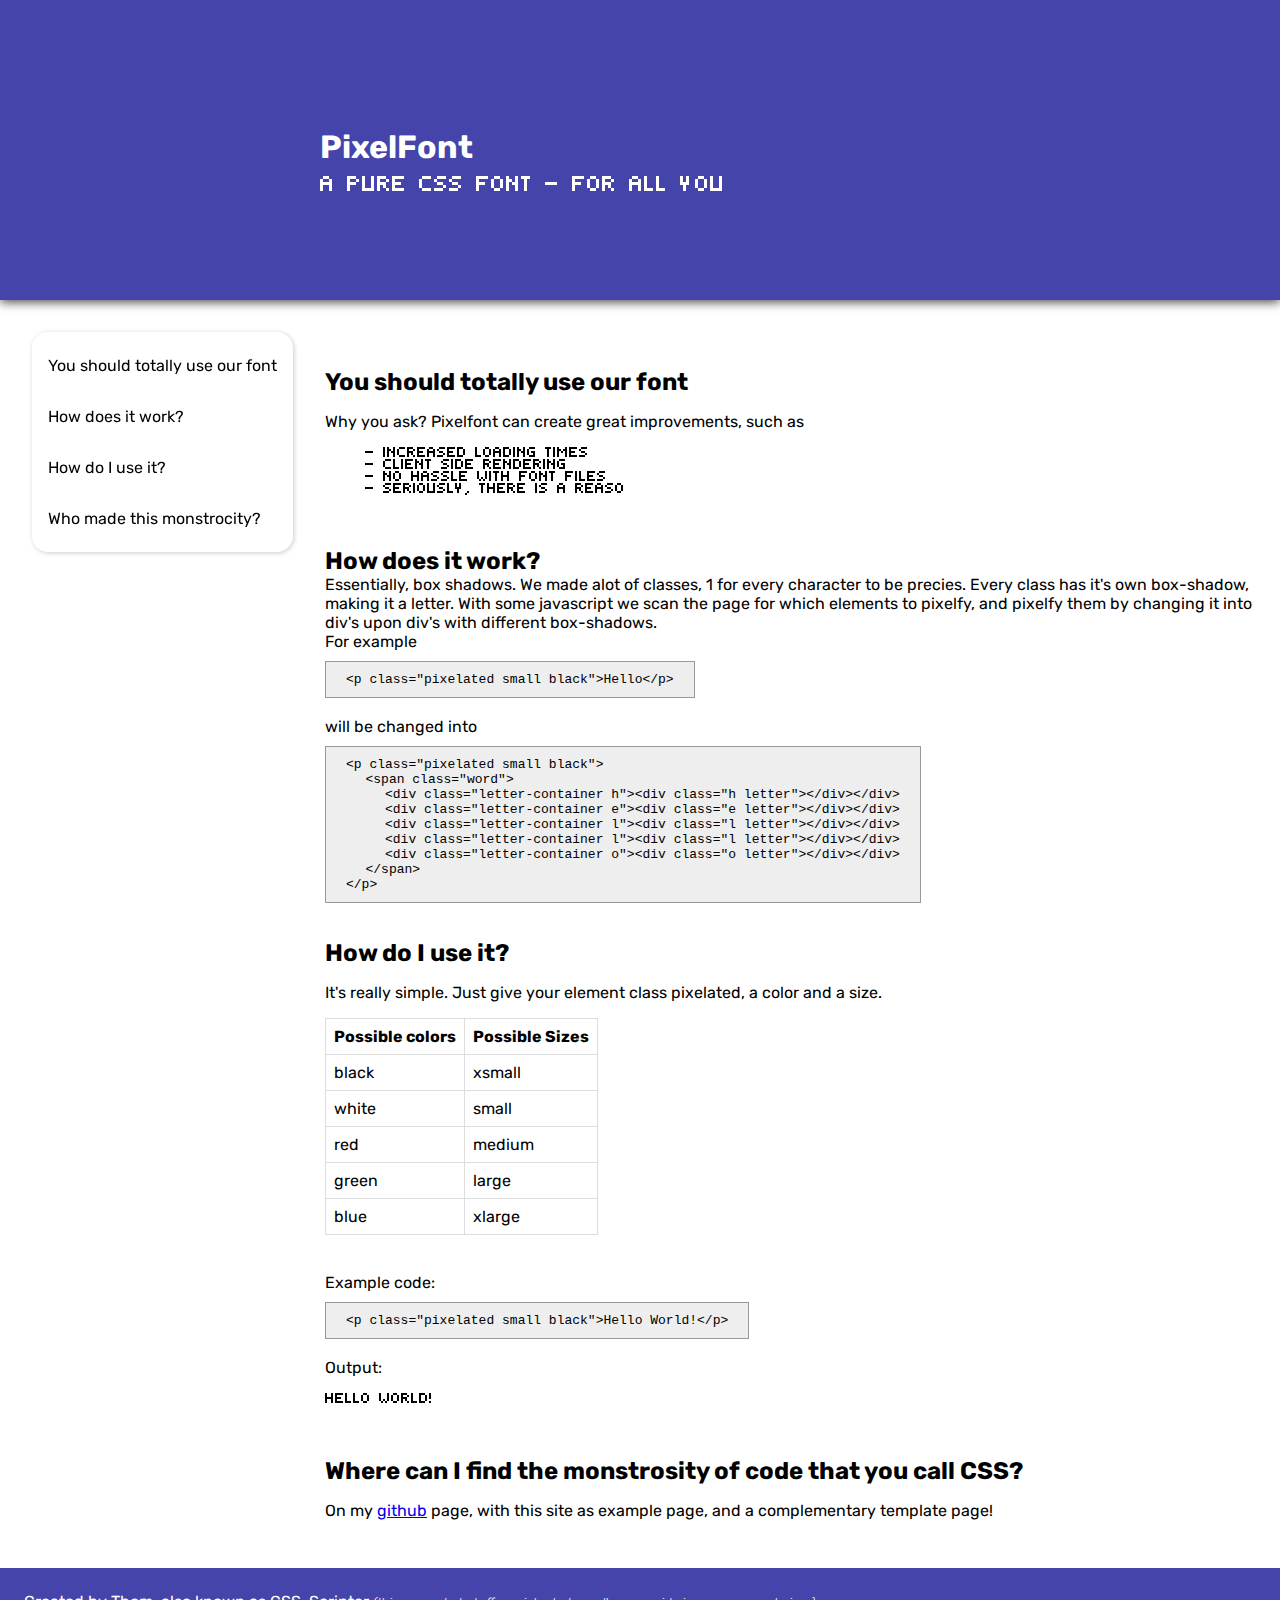
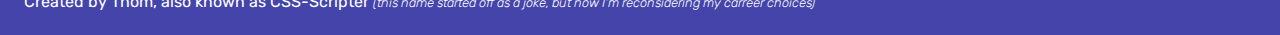
<file: index.html>
<!DOCTYPE html>
<html lang="en">
<head>
    <meta charset="UTF-8">
    <meta name="viewport" content="width=device-width, initial-scale=1.0">
    <title>PixelFont</title>
    <meta name="description" content="A pure CSS pixel-art style font.">

    <link rel="stylesheet" href="styles.css">
    <link rel="stylesheet" href="pixelfont.css">
    <link href="https://fonts.googleapis.com/css2?family=Rubik:wght@400;500&display=swap" rel="stylesheet">
    <script src="main.js"></script>
    <script src="pixelfont.js"></script>
</head>
<body>
    <header>
        <div class="header-container">
            <h1>PixelFont</h1>
            <div class="pixelated medium white">A pure CSS font - For all your sans-undertale needs</div>
        </div>
    </header>
    <main class="with-nav">
        <nav>
            <ul>
                <li><a onclick="scrollToElement('useit')">You should totally use our font</a></li>
                <li><a onclick="scrollToElement('doesitwork')">How does it work?</a></li>
                <li><a onclick="scrollToElement('usage')">How do I use it?</a></li>
                <li><a onclick="scrollToElement('credit')">Who made this monstrocity?</a></li>
            </ul>
        </nav>
        <main class="page-content">
            <section id="useit">
                <h2>You should totally use our font</h2>
                <p>Why you ask? Pixelfont can create great improvements, such as
                    <ul>
                        <li class="pixelated small black">- Increased loading times</li>
                        <li class="pixelated small black">- Client side rendering</li>
                        <li class="pixelated small black">- No hassle with font files (what even are those anyway)</li>
                        <li class="pixelated small black">- Seriously, there is a reason I made this in a folder called "This should be illegal"</li>
                    </ul>
                </p>
            </section>
            <section id="doesitwork">
                <h2>How does it work?</h2>
                Essentially, box shadows. We made alot of classes, 1 for every character to be precies. 
                Every class has it's own box-shadow, making it a letter. With some javascript we scan the page
                for which elements to pixelfy, and pixelfy them by changing it into div's upon div's with different box-shadows.
                
                <div>
                    For example<br />
                    <code>
                        &lt;p class="pixelated small black"&gt;Hello&lt;/p&gt;
                    </code><br /><br />

                    will be changed into<br />
                    <code>
                        &lt;p class="pixelated small black"&gt;
                        <span class="indent-1">&lt;span class="word"&gt;</span>
                        <span class="indent-2">&lt;div class="letter-container h"&gt;&lt;div class="h letter"&gt;&lt;/div&gt;&lt;/div&gt;</span>
                        <span class="indent-2">&lt;div class="letter-container e"&gt;&lt;div class="e letter"&gt;&lt;/div&gt;&lt;/div&gt;</span>
                        <span class="indent-2">&lt;div class="letter-container l"&gt;&lt;div class="l letter"&gt;&lt;/div&gt;&lt;/div&gt;</span>
                        <span class="indent-2">&lt;div class="letter-container l"&gt;&lt;div class="l letter"&gt;&lt;/div&gt;&lt;/div&gt;</span>
                        <span class="indent-2">&lt;div class="letter-container o"&gt;&lt;div class="o letter"&gt;&lt;/div&gt;&lt;/div&gt;</span>
                        <span class="indent-1">&lt;/span&gt;</span>
                        &lt;/p&gt;
                    </code>
                </div>
            </section>
            <section id="usage">
                <h2>How do I use it?</h2>
                <p>It's really simple. Just give your element class pixelated, a color and a size.
                    <table>
                        <tr>
                            <th>Possible colors</th>
                            <th>Possible Sizes</th>
                        </tr>
                        <tr>
                            <td>black</td>
                            <td>xsmall</td>
                        </tr>
                        <tr>
                            <td>white</td>
                            <td>small</td>
                        </tr>
                        <tr>
                            <td>red</td>
                            <td>medium</td>
                        </tr>
                        <tr>
                            <td>green</td>
                            <td>large</td>
                        </tr>
                        <tr>
                            <td>blue</td>
                            <td>xlarge</td>
                        </tr>
                    </table>
                    <br /><br />
                    Example code:<br />
                    <code>
                        &lt;p class="pixelated small black"&gt;Hello World!&lt;/p&gt;
                    </code><br /><br />
                    Output:
                    <p class="pixelated small black">Hello World!</p>
                </p>
            </section>
            <section id="credit">
                <h2>Where can I find the monstrosity of code that you call CSS?</h2>
                <p>On my <a href="https://github.com/CSS-Scripter/PixelFont" target="_blank">github</a> page, with this site as example page, and a complementary template page!</p>
            </section>
        </main>
    </main>
    <footer>
        Created by Thom, also known as CSS-Scripter <span class="small-text">(this name started off as a joke, but now I'm reconsidering my carreer choices)</span>
    </footer>
</body>
</html>
</file>
<file: styles.css>
html, body {
  padding: 0;
  margin: 0;
  font-family: sans-serif;
}

header {
  height: 300px;
  display: flex;
  flex-direction: column;
  justify-content: center;
  background: #44A;
  box-shadow: 0 2px 10px #444;
}

.header-container {
  width: 50%;
  min-width: 320px;
  margin: 0 auto;
}

h1 {
  font-family: "rubik";
  margin-bottom: 10px;
  color: #FFF;
}

nav {
  background-color: #FFF;
  display: inline-block;
  height: 100%;
  position: sticky;
  top: 2em;
  margin: 0 2em;
  border-radius: 16px;
  box-shadow: 1px 1px 5px #CCC;
  user-select: none;
  flex: 0 0 auto;
}
nav ul {
  list-style: none;
  padding: 0;
  margin: 0;
}
nav ul li a {
  padding: 1em;
  display: block;
  text-align: left;
}
nav ul li:first-child a {
  padding-top: 1.5em;
  border-radius: 16px 16px 0 0;
}
nav ul li:last-child a {
  padding-bottom: 1.5em;
  border-radius: 0 0 16px 16px;
}
nav ul:hover li a {
  opacity: 0.5;
}
nav ul:hover li a:hover {
  text-decoration: underline;
  background-color: #eee;
  opacity: 1;
  cursor: pointer;
}

.spacer {
  display: block;
  height: 2000px;
}

main.with-nav {
  display: flex;
  flex-direction: row;
  margin-top: 2em;
  font-family: "Rubik";
}

h2 {
  margin: 0;
  padding-top: 1.5em;
}

code {
  background-color: #eee;
  border: 1px solid #999;
  display: inline-block;
  padding: 10px 20px;
  margin-top: 10px;
}
code span {
  display: block;
}
code span.indent-1 {
  padding-left: 1.5em;
}
code span.indent-2 {
  padding-left: 3em;
}

table {
  border-collapse: collapse;
}
table th, table td {
  border: 1px solid #dddddd;
  text-align: left;
  padding: 8px;
}

footer {
  font-family: "Rubik";
  background-color: #44A;
  color: #FFF;
  padding: 1.5em;
  margin-top: 2em;
}

.small-text {
  font-style: italic;
  font-weight: lighter;
  font-size: 0.8em;
}

/*# sourceMappingURL=styles.css.map */
</file>
<file: pixelfont.css>
.pixelated {
  color: transparent;
  user-select: none;
  display: flex;
  flex-direction: row;
  justify-content: flex-start;
  flex-wrap: wrap;
}

.word {
  display: flex;
  flex-direction: row;
  justify-content: flex-start;
}

.xsmall div.letter-container {
  display: block;
  width: 4px;
  padding-right: 1px;
  height: 5px;
  margin-bottom: 1px;
}
.xsmall div.letter-container.i {
  width: 1px;
}
.xsmall div.letter-container.l {
  width: 3px;
}
.xsmall div.letter-container.m {
  width: 5px;
}
.xsmall div.letter-container.t {
  width: 3px;
}
.xsmall div.letter-container.w {
  width: 5px;
}
.xsmall div.letter-container.x {
  width: 3px;
}
.xsmall div.letter-container.space {
  width: 3px;
}
.xsmall div.letter-container.dot {
  width: 1px;
}
.xsmall div.letter-container.comma {
  width: 2px;
}
.xsmall div.letter-container.collon {
  width: 3px;
}
.xsmall div.letter {
  display: block;
  width: 1px;
  height: 1px;
}
.xsmall.black .letter.a {
  box-shadow: 1px 0px 0 #000, 2px 0px 0 #000, 0px 1px 0 #000, 0px 2px 0 #000, 0px 3px 0 #000, 0px 4px 0 #000, 1px 2px 0 #000, 2px 2px 0 #000, 3px 1px 0 #000, 3px 2px 0 #000, 3px 3px 0 #000, 3px 4px 0 #000;
}
.xsmall.black .letter.b {
  background: #000;
  box-shadow: 0px 0px 0 #000, 0px 1px 0 #000, 0px 2px 0 #000, 0px 3px 0 #000, 0px 4px 0 #000, 1px 0px 0 #000, 2px 0px 0 #000, 1px 2px 0 #000, 2px 2px 0 #000, 1px 4px 0 #000, 2px 4px 0 #000, 3px 1px 0 #000, 3px 3px 0 #000;
}
.xsmall.black .letter.c {
  box-shadow: 1px 0px 0 #000, 2px 0px 0 #000, 3px 0px 0 #000, 0px 1px 0 #000, 0px 2px 0 #000, 0px 3px 0 #000, 1px 4px 0 #000, 2px 4px 0 #000, 3px 4px 0 #000;
}
.xsmall.black .letter.d {
  background: #000;
  box-shadow: 1px 0px 0 #000, 2px 0px 0 #000, 0px 1px 0 #000, 0px 2px 0 #000, 0px 3px 0 #000, 0px 4px 0 #000, 1px 4px 0 #000, 2px 4px 0 #000, 3px 1px 0 #000, 3px 2px 0 #000, 3px 3px 0 #000;
}
.xsmall.black .letter.e {
  background: #000;
  box-shadow: 1px 0px 0 #000, 2px 0px 0 #000, 3px 0px 0 #000, 0px 1px 0 #000, 0px 2px 0 #000, 0px 3px 0 #000, 0px 4px 0 #000, 1px 2px 0 #000, 2px 2px 0 #000, 0px 4px 0 #000, 1px 4px 0 #000, 2px 4px 0 #000, 3px 4px 0 #000;
}
.xsmall.black .letter.f {
  background: #000;
  box-shadow: 1px 0px 0 #000, 2px 0px 0 #000, 3px 0px 0 #000, 0px 1px 0 #000, 0px 2px 0 #000, 0px 3px 0 #000, 0px 4px 0 #000, 1px 2px 0 #000, 2px 2px 0 #000;
}
.xsmall.black .letter.g {
  box-shadow: 1px 0px 0 #000, 2px 0px 0 #000, 3px 0px 0 #000, 0px 1px 0 #000, 0px 2px 0 #000, 0px 3px 0 #000, 1px 4px 0 #000, 2px 4px 0 #000, 3px 4px 0 #000, 3px 3px 0 #000, 3px 2px 0 #000, 2px 2px 0 #000;
}
.xsmall.black .letter.h {
  background: #000;
  box-shadow: 0px 1px 0 #000, 0px 2px 0 #000, 0px 3px 0 #000, 0px 4px 0 #000, 1px 2px 0 #000, 2px 2px 0 #000, 0px 4px 0 #000, 3px 0px 0 #000, 3px 1px 0 #000, 3px 2px 0 #000, 3px 3px 0 #000, 3px 4px 0 #000;
}
.xsmall.black .letter.i {
  background: #000;
  box-shadow: 0px 1px 0 #000, 0px 2px 0 #000, 0px 3px 0 #000, 0px 4px 0 #000;
}
.xsmall.black .letter.j {
  box-shadow: 3px 0px 0 #000, 3px 1px 0 #000, 3px 2px 0 #000, 3px 3px 0 #000, 2px 4px 0 #000, 1px 4px 0 #000, 0px 3px 0 #000;
}
.xsmall.black .letter.k {
  background: #000;
  box-shadow: 0px 1px 0 #000, 0px 2px 0 #000, 0px 3px 0 #000, 0px 4px 0 #000, 3px 0px 0 #000, 2px 1px 0 #000, 1px 2px 0 #000, 2px 3px 0 #000, 3px 4px 0 #000;
}
.xsmall.black .letter.l {
  background: #000;
  box-shadow: 0px 1px 0 #000, 0px 2px 0 #000, 0px 3px 0 #000, 0px 4px 0 #000, 1px 4px 0 #000, 2px 4px 0 #000;
}
.xsmall.black .letter.m {
  background: #000;
  box-shadow: 0px 1px 0 #000, 0px 2px 0 #000, 0px 3px 0 #000, 0px 4px 0 #000, 1px 1px 0 #000, 2px 2px 0 #000, 3px 1px 0 #000, 4px 0px 0 #000, 4px 1px 0 #000, 4px 2px 0 #000, 4px 3px 0 #000, 4px 4px 0 #000;
}
.xsmall.black .letter.n {
  background: #000;
  box-shadow: 0px 1px 0 #000, 0px 2px 0 #000, 0px 3px 0 #000, 0px 4px 0 #000, 1px 1px 0 #000, 2px 2px 0 #000, 3px 0px 0 #000, 3px 1px 0 #000, 3px 2px 0 #000, 3px 3px 0 #000, 3px 4px 0 #000;
}
.xsmall.black .letter.o {
  box-shadow: 1px 0px 0 #000, 2px 0px 0 #000, 0px 1px 0 #000, 0px 2px 0 #000, 0px 3px 0 #000, 1px 4px 0 #000, 2px 4px 0 #000, 3px 1px 0 #000, 3px 2px 0 #000, 3px 3px 0 #000;
}
.xsmall.black .letter.p {
  background: #000;
  box-shadow: 0px 1px 0 #000, 0px 2px 0 #000, 0px 3px 0 #000, 0px 4px 0 #000, 1px 0px 0 #000, 2px 0px 0 #000, 3px 1px 0 #000, 1px 2px 0 #000, 2px 2px 0 #000;
}
.xsmall.black .letter.q {
  box-shadow: 1px 0px 0 #000, 2px 0px 0 #000, 0px 1px 0 #000, 0px 2px 0 #000, 0px 3px 0 #000, 1px 4px 0 #000, 2px 4px 0 #000, 3px 1px 0 #000, 3px 2px 0 #000, 3px 3px 0 #000, 2px 3px 0 #000, 3px 4px 0 #000;
}
.xsmall.black .letter.r {
  background: #000;
  box-shadow: 0px 1px 0 #000, 0px 2px 0 #000, 0px 3px 0 #000, 0px 4px 0 #000, 1px 0px 0 #000, 2px 0px 0 #000, 3px 1px 0 #000, 1px 2px 0 #000, 2px 2px 0 #000, 2px 3px 0 #000, 3px 4px 0 #000;
}
.xsmall.black .letter.s {
  box-shadow: 1px 0px 0 #000, 2px 0px 0 #000, 3px 0px 0 #000, 0px 1px 0 #000, 1px 2px 0 #000, 2px 2px 0 #000, 3px 3px 0 #000, 2px 4px 0 #000, 1px 4px 0 #000, 0px 4px 0 #000;
}
.xsmall.black .letter.t {
  background: #000;
  box-shadow: 1px 0px 0 #000, 2px 0px 0 #000, 1px 1px 0 #000, 1px 2px 0 #000, 1px 3px 0 #000, 1px 4px 0 #000;
}
.xsmall.black .letter.u {
  background: #000;
  box-shadow: 0px 1px 0 #000, 0px 2px 0 #000, 0px 3px 0 #000, 0px 4px 0 #000, 1px 4px 0 #000, 2px 4px 0 #000, 3px 0px 0 #000, 3px 1px 0 #000, 3px 2px 0 #000, 3px 3px 0 #000, 3px 4px 0 #000;
}
.xsmall.black .letter.v {
  background: #000;
  box-shadow: 0px 1px 0 #000, 0px 2px 0 #000, 0px 3px 0 #000, 1px 4px 0 #000, 2px 0px 0 #000, 2px 1px 0 #000, 2px 2px 0 #000, 2px 3px 0 #000;
}
.xsmall.black .letter.w {
  background: #000;
  box-shadow: 0px 1px 0 #000, 0px 2px 0 #000, 0px 3px 0 #000, 1px 4px 0 #000, 2px 3px 0 #000, 3px 4px 0 #000, 4px 0px 0 #000, 4px 1px 0 #000, 4px 2px 0 #000, 4px 3px 0 #000;
}
.xsmall.black .letter.x {
  background: #000;
  box-shadow: 0px 1px 0 #000, 1px 2px 0 #000, 0px 3px 0 #000, 0px 4px 0 #000, 2px 0px 0 #000, 2px 1px 0 #000, 2px 3px 0 #000, 2px 4px 0 #000;
}
.xsmall.black .letter.y {
  background: #000;
  box-shadow: 0px 1px 0 #000, 0px 2px 0 #000, 1px 2px 0 #000, 2px 2px 0 #000, 2px 1px 0 #000, 2px 0px 0 #000, 1px 3px 0 #000, 1px 4px 0 #000;
}
.xsmall.black .letter.z {
  background: #000;
  box-shadow: 1px 0px 0 #000, 2px 0px 0 #000, 3px 0px 0 #000, 3px 1px 0 #000, 2px 2px 0 #000, 1px 3px 0 #000, 0px 4px 0 #000, 1px 4px 0 #000, 2px 4px 0 #000, 3px 4px 0 #000;
}
.xsmall.black .letter.dot {
  box-shadow: 0px 4px 0 #000;
}
.xsmall.black .letter.comma {
  box-shadow: 0px 5px 0 #000, 1px 4px 0 #000;
}
.xsmall.black .letter.exclemation {
  background: #000;
  box-shadow: 0px 1px 0 #000, 0px 2px 0 #000, 0px 4px 0 #000;
}
.xsmall.black .letter.question {
  box-shadow: 1px -1px 0 #000, 2px -1px 0 #000, 0px 0px 0 #000, 3px 0px 0 #000, 3px 1px 0 #000, 2px 2px 0 #000, 1px 2px 0 #000, 1px 4px 0 #000;
}
.xsmall.black .letter.zero {
  box-shadow: 1px 0px 0 #000, 2px 0px 0 #000, 0px 1px 0 #000, 0px 2px 0 #000, 0px 3px 0 #000, 1px 4px 0 #000, 2px 4px 0 #000, 3px 1px 0 #000, 3px 2px 0 #000, 3px 3px 0 #000, 2px 3px 0 #000, 1px 2px 0 #000;
}
.xsmall.black .letter.one {
  box-shadow: 1px 0px 0 #000, 0px 1px 0 #000, 1px 1px 0 #000, 1px 2px 0 #000, 1px 3px 0 #000, 1px 4px 0 #000, 0px 4px 0 #000, 2px 4px 0 #000;
}
.xsmall.black .letter.two {
  box-shadow: 0px 1px 0 #000, 1px 0px 0 #000, 2px 0px 0 #000, 3px 1px 0 #000, 2px 2px 0 #000, 1px 3px 0 #000, 0px 4px 0 #000, 1px 4px 0 #000, 2px 4px 0 #000, 3px 4px 0 #000;
}
.xsmall.black .letter.three {
  background: #000;
  box-shadow: 1px 0px 0 #000, 2px 1px 0 #000, 1px 2px 0 #000, 2px 3px 0 #000, 1px 4px 0 #000, 0px 4px 0 #000;
}
.xsmall.black .letter.four {
  background: #000;
  box-shadow: 0px 1px 0 #000, 0px 2px 0 #000, 0px 3px 0 #000, 1px 3px 0 #000, 2px 3px 0 #000, 2px 2px 0 #000, 2px 4px 0 #000, 3px 3px 0 #000;
}
.xsmall.black .letter.five {
  background: #000;
  box-shadow: 1px 0px 0 #000, 2px 0px 0 #000, 3px 0px 0 #000, 0px 1px 0 #000, 0px 2px 0 #000, 1px 2px 0 #000, 2px 2px 0 #000, 3px 3px 0 #000, 0px 4px 0 #000, 1px 4px 0 #000, 2px 4px 0 #000;
}
.xsmall.black .letter.six {
  box-shadow: 1px 0px 0 #000, 2px 0px 0 #000, 0px 1px 0 #000, 0px 2px 0 #000, 0px 3px 0 #000, 1px 4px 0 #000, 2px 4px 0 #000, 3px 3px 0 #000, 2px 2px 0 #000, 1px 2px 0 #000;
}
.xsmall.black .letter.seven {
  background: #000;
  box-shadow: 1px 0px 0 #000, 2px 0px 0 #000, 3px 0px 0 #000, 3px 1px 0 #000, 2px 2px 0 #000, 1px 3px 0 #000, 1px 4px 0 #000;
}
.xsmall.black .letter.eight {
  box-shadow: 1px 0px 0 #000, 2px 0px 0 #000, 0px 1px 0 #000, 3px 1px 0 #000, 1px 2px 0 #000, 2px 2px 0 #000, 1px 4px 0 #000, 2px 4px 0 #000, 0px 3px 0 #000, 3px 3px 0 #000;
}
.xsmall.black .letter.nine {
  box-shadow: 1px 0px 0 #000, 2px 0px 0 #000, 0px 1px 0 #000, 3px 1px 0 #000, 1px 2px 0 #000, 2px 2px 0 #000, 3px 2px 0 #000, 3px 3px 0 #000, 1px 4px 0 #000, 2px 4px 0 #000;
}
.xsmall.black .letter.apostrove {
  background: #000;
  box-shadow: 0px 1px 0 #000;
}
.xsmall.black .letter.dapostrove {
  background: #000;
  box-shadow: 0px 1px 0 #000, 2px 0px 0 #000, 2px 1px 0 #000;
}
.xsmall.black .letter.dash {
  box-shadow: 0px 2px 0 #000, 1px 2px 0 #000, 2px 2px 0 #000, 3px 2px 0 #000;
}
.xsmall.black .letter.collon {
  box-shadow: 1px 1px 0 #000, 1px 3px 0 #000;
}

.small div.letter-container {
  display: block;
  width: 8px;
  padding-right: 2px;
  height: 10px;
  margin-bottom: 2px;
}
.small div.letter-container.i {
  width: 2px;
}
.small div.letter-container.l {
  width: 6px;
}
.small div.letter-container.m {
  width: 10px;
}
.small div.letter-container.t {
  width: 6px;
}
.small div.letter-container.w {
  width: 10px;
}
.small div.letter-container.x {
  width: 6px;
}
.small div.letter-container.space {
  width: 6px;
}
.small div.letter-container.dot {
  width: 2px;
}
.small div.letter-container.comma {
  width: 4px;
}
.small div.letter-container.collon {
  width: 6px;
}
.small div.letter {
  display: block;
  width: 2px;
  height: 2px;
}
.small.black .letter.a {
  box-shadow: 2px 0px 0 #000, 4px 0px 0 #000, 0px 2px 0 #000, 0px 4px 0 #000, 0px 6px 0 #000, 0px 8px 0 #000, 2px 4px 0 #000, 4px 4px 0 #000, 6px 2px 0 #000, 6px 4px 0 #000, 6px 6px 0 #000, 6px 8px 0 #000;
}
.small.black .letter.b {
  background: #000;
  box-shadow: 0px 0px 0 #000, 0px 2px 0 #000, 0px 4px 0 #000, 0px 6px 0 #000, 0px 8px 0 #000, 2px 0px 0 #000, 4px 0px 0 #000, 2px 4px 0 #000, 4px 4px 0 #000, 2px 8px 0 #000, 4px 8px 0 #000, 6px 2px 0 #000, 6px 6px 0 #000;
}
.small.black .letter.c {
  box-shadow: 2px 0px 0 #000, 4px 0px 0 #000, 6px 0px 0 #000, 0px 2px 0 #000, 0px 4px 0 #000, 0px 6px 0 #000, 2px 8px 0 #000, 4px 8px 0 #000, 6px 8px 0 #000;
}
.small.black .letter.d {
  background: #000;
  box-shadow: 2px 0px 0 #000, 4px 0px 0 #000, 0px 2px 0 #000, 0px 4px 0 #000, 0px 6px 0 #000, 0px 8px 0 #000, 2px 8px 0 #000, 4px 8px 0 #000, 6px 2px 0 #000, 6px 4px 0 #000, 6px 6px 0 #000;
}
.small.black .letter.e {
  background: #000;
  box-shadow: 2px 0px 0 #000, 4px 0px 0 #000, 6px 0px 0 #000, 0px 2px 0 #000, 0px 4px 0 #000, 0px 6px 0 #000, 0px 8px 0 #000, 2px 4px 0 #000, 4px 4px 0 #000, 0px 8px 0 #000, 2px 8px 0 #000, 4px 8px 0 #000, 6px 8px 0 #000;
}
.small.black .letter.f {
  background: #000;
  box-shadow: 2px 0px 0 #000, 4px 0px 0 #000, 6px 0px 0 #000, 0px 2px 0 #000, 0px 4px 0 #000, 0px 6px 0 #000, 0px 8px 0 #000, 2px 4px 0 #000, 4px 4px 0 #000;
}
.small.black .letter.g {
  box-shadow: 2px 0px 0 #000, 4px 0px 0 #000, 6px 0px 0 #000, 0px 2px 0 #000, 0px 4px 0 #000, 0px 6px 0 #000, 2px 8px 0 #000, 4px 8px 0 #000, 6px 8px 0 #000, 6px 6px 0 #000, 6px 4px 0 #000, 4px 4px 0 #000;
}
.small.black .letter.h {
  background: #000;
  box-shadow: 0px 2px 0 #000, 0px 4px 0 #000, 0px 6px 0 #000, 0px 8px 0 #000, 2px 4px 0 #000, 4px 4px 0 #000, 0px 8px 0 #000, 6px 0px 0 #000, 6px 2px 0 #000, 6px 4px 0 #000, 6px 6px 0 #000, 6px 8px 0 #000;
}
.small.black .letter.i {
  background: #000;
  box-shadow: 0px 2px 0 #000, 0px 4px 0 #000, 0px 6px 0 #000, 0px 8px 0 #000;
}
.small.black .letter.j {
  box-shadow: 6px 0px 0 #000, 6px 2px 0 #000, 6px 4px 0 #000, 6px 6px 0 #000, 4px 8px 0 #000, 2px 8px 0 #000, 0px 6px 0 #000;
}
.small.black .letter.k {
  background: #000;
  box-shadow: 0px 2px 0 #000, 0px 4px 0 #000, 0px 6px 0 #000, 0px 8px 0 #000, 6px 0px 0 #000, 4px 2px 0 #000, 2px 4px 0 #000, 4px 6px 0 #000, 6px 8px 0 #000;
}
.small.black .letter.l {
  background: #000;
  box-shadow: 0px 2px 0 #000, 0px 4px 0 #000, 0px 6px 0 #000, 0px 8px 0 #000, 2px 8px 0 #000, 4px 8px 0 #000;
}
.small.black .letter.m {
  background: #000;
  box-shadow: 0px 2px 0 #000, 0px 4px 0 #000, 0px 6px 0 #000, 0px 8px 0 #000, 2px 2px 0 #000, 4px 4px 0 #000, 6px 2px 0 #000, 8px 0px 0 #000, 8px 2px 0 #000, 8px 4px 0 #000, 8px 6px 0 #000, 8px 8px 0 #000;
}
.small.black .letter.n {
  background: #000;
  box-shadow: 0px 2px 0 #000, 0px 4px 0 #000, 0px 6px 0 #000, 0px 8px 0 #000, 2px 2px 0 #000, 4px 4px 0 #000, 6px 0px 0 #000, 6px 2px 0 #000, 6px 4px 0 #000, 6px 6px 0 #000, 6px 8px 0 #000;
}
.small.black .letter.o {
  box-shadow: 2px 0px 0 #000, 4px 0px 0 #000, 0px 2px 0 #000, 0px 4px 0 #000, 0px 6px 0 #000, 2px 8px 0 #000, 4px 8px 0 #000, 6px 2px 0 #000, 6px 4px 0 #000, 6px 6px 0 #000;
}
.small.black .letter.p {
  background: #000;
  box-shadow: 0px 2px 0 #000, 0px 4px 0 #000, 0px 6px 0 #000, 0px 8px 0 #000, 2px 0px 0 #000, 4px 0px 0 #000, 6px 2px 0 #000, 2px 4px 0 #000, 4px 4px 0 #000;
}
.small.black .letter.q {
  box-shadow: 2px 0px 0 #000, 4px 0px 0 #000, 0px 2px 0 #000, 0px 4px 0 #000, 0px 6px 0 #000, 2px 8px 0 #000, 4px 8px 0 #000, 6px 2px 0 #000, 6px 4px 0 #000, 6px 6px 0 #000, 4px 6px 0 #000, 6px 8px 0 #000;
}
.small.black .letter.r {
  background: #000;
  box-shadow: 0px 2px 0 #000, 0px 4px 0 #000, 0px 6px 0 #000, 0px 8px 0 #000, 2px 0px 0 #000, 4px 0px 0 #000, 6px 2px 0 #000, 2px 4px 0 #000, 4px 4px 0 #000, 4px 6px 0 #000, 6px 8px 0 #000;
}
.small.black .letter.s {
  box-shadow: 2px 0px 0 #000, 4px 0px 0 #000, 6px 0px 0 #000, 0px 2px 0 #000, 2px 4px 0 #000, 4px 4px 0 #000, 6px 6px 0 #000, 4px 8px 0 #000, 2px 8px 0 #000, 0px 8px 0 #000;
}
.small.black .letter.t {
  background: #000;
  box-shadow: 2px 0px 0 #000, 4px 0px 0 #000, 2px 2px 0 #000, 2px 4px 0 #000, 2px 6px 0 #000, 2px 8px 0 #000;
}
.small.black .letter.u {
  background: #000;
  box-shadow: 0px 2px 0 #000, 0px 4px 0 #000, 0px 6px 0 #000, 0px 8px 0 #000, 2px 8px 0 #000, 4px 8px 0 #000, 6px 0px 0 #000, 6px 2px 0 #000, 6px 4px 0 #000, 6px 6px 0 #000, 6px 8px 0 #000;
}
.small.black .letter.v {
  background: #000;
  box-shadow: 0px 2px 0 #000, 0px 4px 0 #000, 0px 6px 0 #000, 2px 8px 0 #000, 4px 0px 0 #000, 4px 2px 0 #000, 4px 4px 0 #000, 4px 6px 0 #000;
}
.small.black .letter.w {
  background: #000;
  box-shadow: 0px 2px 0 #000, 0px 4px 0 #000, 0px 6px 0 #000, 2px 8px 0 #000, 4px 6px 0 #000, 6px 8px 0 #000, 8px 0px 0 #000, 8px 2px 0 #000, 8px 4px 0 #000, 8px 6px 0 #000;
}
.small.black .letter.x {
  background: #000;
  box-shadow: 0px 2px 0 #000, 2px 4px 0 #000, 0px 6px 0 #000, 0px 8px 0 #000, 4px 0px 0 #000, 4px 2px 0 #000, 4px 6px 0 #000, 4px 8px 0 #000;
}
.small.black .letter.y {
  background: #000;
  box-shadow: 0px 2px 0 #000, 0px 4px 0 #000, 2px 4px 0 #000, 4px 4px 0 #000, 4px 2px 0 #000, 4px 0px 0 #000, 2px 6px 0 #000, 2px 8px 0 #000;
}
.small.black .letter.z {
  background: #000;
  box-shadow: 2px 0px 0 #000, 4px 0px 0 #000, 6px 0px 0 #000, 6px 2px 0 #000, 4px 4px 0 #000, 2px 6px 0 #000, 0px 8px 0 #000, 2px 8px 0 #000, 4px 8px 0 #000, 6px 8px 0 #000;
}
.small.black .letter.dot {
  box-shadow: 0px 8px 0 #000;
}
.small.black .letter.comma {
  box-shadow: 0px 10px 0 #000, 2px 8px 0 #000;
}
.small.black .letter.exclemation {
  background: #000;
  box-shadow: 0px 2px 0 #000, 0px 4px 0 #000, 0px 8px 0 #000;
}
.small.black .letter.question {
  box-shadow: 2px -2px 0 #000, 4px -2px 0 #000, 0px 0px 0 #000, 6px 0px 0 #000, 6px 2px 0 #000, 4px 4px 0 #000, 2px 4px 0 #000, 2px 8px 0 #000;
}
.small.black .letter.zero {
  box-shadow: 2px 0px 0 #000, 4px 0px 0 #000, 0px 2px 0 #000, 0px 4px 0 #000, 0px 6px 0 #000, 2px 8px 0 #000, 4px 8px 0 #000, 6px 2px 0 #000, 6px 4px 0 #000, 6px 6px 0 #000, 4px 6px 0 #000, 2px 4px 0 #000;
}
.small.black .letter.one {
  box-shadow: 2px 0px 0 #000, 0px 2px 0 #000, 2px 2px 0 #000, 2px 4px 0 #000, 2px 6px 0 #000, 2px 8px 0 #000, 0px 8px 0 #000, 4px 8px 0 #000;
}
.small.black .letter.two {
  box-shadow: 0px 2px 0 #000, 2px 0px 0 #000, 4px 0px 0 #000, 6px 2px 0 #000, 4px 4px 0 #000, 2px 6px 0 #000, 0px 8px 0 #000, 2px 8px 0 #000, 4px 8px 0 #000, 6px 8px 0 #000;
}
.small.black .letter.three {
  background: #000;
  box-shadow: 2px 0px 0 #000, 4px 2px 0 #000, 2px 4px 0 #000, 4px 6px 0 #000, 2px 8px 0 #000, 0px 8px 0 #000;
}
.small.black .letter.four {
  background: #000;
  box-shadow: 0px 2px 0 #000, 0px 4px 0 #000, 0px 6px 0 #000, 2px 6px 0 #000, 4px 6px 0 #000, 4px 4px 0 #000, 4px 8px 0 #000, 6px 6px 0 #000;
}
.small.black .letter.five {
  background: #000;
  box-shadow: 2px 0px 0 #000, 4px 0px 0 #000, 6px 0px 0 #000, 0px 2px 0 #000, 0px 4px 0 #000, 2px 4px 0 #000, 4px 4px 0 #000, 6px 6px 0 #000, 0px 8px 0 #000, 2px 8px 0 #000, 4px 8px 0 #000;
}
.small.black .letter.six {
  box-shadow: 2px 0px 0 #000, 4px 0px 0 #000, 0px 2px 0 #000, 0px 4px 0 #000, 0px 6px 0 #000, 2px 8px 0 #000, 4px 8px 0 #000, 6px 6px 0 #000, 4px 4px 0 #000, 2px 4px 0 #000;
}
.small.black .letter.seven {
  background: #000;
  box-shadow: 2px 0px 0 #000, 4px 0px 0 #000, 6px 0px 0 #000, 6px 2px 0 #000, 4px 4px 0 #000, 2px 6px 0 #000, 2px 8px 0 #000;
}
.small.black .letter.eight {
  box-shadow: 2px 0px 0 #000, 4px 0px 0 #000, 0px 2px 0 #000, 6px 2px 0 #000, 2px 4px 0 #000, 4px 4px 0 #000, 2px 8px 0 #000, 4px 8px 0 #000, 0px 6px 0 #000, 6px 6px 0 #000;
}
.small.black .letter.nine {
  box-shadow: 2px 0px 0 #000, 4px 0px 0 #000, 0px 2px 0 #000, 6px 2px 0 #000, 2px 4px 0 #000, 4px 4px 0 #000, 6px 4px 0 #000, 6px 6px 0 #000, 2px 8px 0 #000, 4px 8px 0 #000;
}
.small.black .letter.apostrove {
  background: #000;
  box-shadow: 0px 2px 0 #000;
}
.small.black .letter.dapostrove {
  background: #000;
  box-shadow: 0px 2px 0 #000, 4px 0px 0 #000, 4px 2px 0 #000;
}
.small.black .letter.dash {
  box-shadow: 0px 4px 0 #000, 2px 4px 0 #000, 4px 4px 0 #000, 6px 4px 0 #000;
}
.small.black .letter.collon {
  box-shadow: 2px 2px 0 #000, 2px 6px 0 #000;
}

.medium div.letter-container {
  display: block;
  width: 12px;
  padding-right: 3px;
  height: 15px;
  margin-bottom: 3px;
}
.medium div.letter-container.i {
  width: 3px;
}
.medium div.letter-container.l {
  width: 9px;
}
.medium div.letter-container.m {
  width: 15px;
}
.medium div.letter-container.t {
  width: 9px;
}
.medium div.letter-container.w {
  width: 15px;
}
.medium div.letter-container.x {
  width: 9px;
}
.medium div.letter-container.space {
  width: 9px;
}
.medium div.letter-container.dot {
  width: 3px;
}
.medium div.letter-container.comma {
  width: 6px;
}
.medium div.letter-container.collon {
  width: 9px;
}
.medium div.letter {
  display: block;
  width: 3px;
  height: 3px;
}
.medium.black .letter.a {
  box-shadow: 3px 0px 0 #000, 6px 0px 0 #000, 0px 3px 0 #000, 0px 6px 0 #000, 0px 9px 0 #000, 0px 12px 0 #000, 3px 6px 0 #000, 6px 6px 0 #000, 9px 3px 0 #000, 9px 6px 0 #000, 9px 9px 0 #000, 9px 12px 0 #000;
}
.medium.black .letter.b {
  background: #000;
  box-shadow: 0px 0px 0 #000, 0px 3px 0 #000, 0px 6px 0 #000, 0px 9px 0 #000, 0px 12px 0 #000, 3px 0px 0 #000, 6px 0px 0 #000, 3px 6px 0 #000, 6px 6px 0 #000, 3px 12px 0 #000, 6px 12px 0 #000, 9px 3px 0 #000, 9px 9px 0 #000;
}
.medium.black .letter.c {
  box-shadow: 3px 0px 0 #000, 6px 0px 0 #000, 9px 0px 0 #000, 0px 3px 0 #000, 0px 6px 0 #000, 0px 9px 0 #000, 3px 12px 0 #000, 6px 12px 0 #000, 9px 12px 0 #000;
}
.medium.black .letter.d {
  background: #000;
  box-shadow: 3px 0px 0 #000, 6px 0px 0 #000, 0px 3px 0 #000, 0px 6px 0 #000, 0px 9px 0 #000, 0px 12px 0 #000, 3px 12px 0 #000, 6px 12px 0 #000, 9px 3px 0 #000, 9px 6px 0 #000, 9px 9px 0 #000;
}
.medium.black .letter.e {
  background: #000;
  box-shadow: 3px 0px 0 #000, 6px 0px 0 #000, 9px 0px 0 #000, 0px 3px 0 #000, 0px 6px 0 #000, 0px 9px 0 #000, 0px 12px 0 #000, 3px 6px 0 #000, 6px 6px 0 #000, 0px 12px 0 #000, 3px 12px 0 #000, 6px 12px 0 #000, 9px 12px 0 #000;
}
.medium.black .letter.f {
  background: #000;
  box-shadow: 3px 0px 0 #000, 6px 0px 0 #000, 9px 0px 0 #000, 0px 3px 0 #000, 0px 6px 0 #000, 0px 9px 0 #000, 0px 12px 0 #000, 3px 6px 0 #000, 6px 6px 0 #000;
}
.medium.black .letter.g {
  box-shadow: 3px 0px 0 #000, 6px 0px 0 #000, 9px 0px 0 #000, 0px 3px 0 #000, 0px 6px 0 #000, 0px 9px 0 #000, 3px 12px 0 #000, 6px 12px 0 #000, 9px 12px 0 #000, 9px 9px 0 #000, 9px 6px 0 #000, 6px 6px 0 #000;
}
.medium.black .letter.h {
  background: #000;
  box-shadow: 0px 3px 0 #000, 0px 6px 0 #000, 0px 9px 0 #000, 0px 12px 0 #000, 3px 6px 0 #000, 6px 6px 0 #000, 0px 12px 0 #000, 9px 0px 0 #000, 9px 3px 0 #000, 9px 6px 0 #000, 9px 9px 0 #000, 9px 12px 0 #000;
}
.medium.black .letter.i {
  background: #000;
  box-shadow: 0px 3px 0 #000, 0px 6px 0 #000, 0px 9px 0 #000, 0px 12px 0 #000;
}
.medium.black .letter.j {
  box-shadow: 9px 0px 0 #000, 9px 3px 0 #000, 9px 6px 0 #000, 9px 9px 0 #000, 6px 12px 0 #000, 3px 12px 0 #000, 0px 9px 0 #000;
}
.medium.black .letter.k {
  background: #000;
  box-shadow: 0px 3px 0 #000, 0px 6px 0 #000, 0px 9px 0 #000, 0px 12px 0 #000, 9px 0px 0 #000, 6px 3px 0 #000, 3px 6px 0 #000, 6px 9px 0 #000, 9px 12px 0 #000;
}
.medium.black .letter.l {
  background: #000;
  box-shadow: 0px 3px 0 #000, 0px 6px 0 #000, 0px 9px 0 #000, 0px 12px 0 #000, 3px 12px 0 #000, 6px 12px 0 #000;
}
.medium.black .letter.m {
  background: #000;
  box-shadow: 0px 3px 0 #000, 0px 6px 0 #000, 0px 9px 0 #000, 0px 12px 0 #000, 3px 3px 0 #000, 6px 6px 0 #000, 9px 3px 0 #000, 12px 0px 0 #000, 12px 3px 0 #000, 12px 6px 0 #000, 12px 9px 0 #000, 12px 12px 0 #000;
}
.medium.black .letter.n {
  background: #000;
  box-shadow: 0px 3px 0 #000, 0px 6px 0 #000, 0px 9px 0 #000, 0px 12px 0 #000, 3px 3px 0 #000, 6px 6px 0 #000, 9px 0px 0 #000, 9px 3px 0 #000, 9px 6px 0 #000, 9px 9px 0 #000, 9px 12px 0 #000;
}
.medium.black .letter.o {
  box-shadow: 3px 0px 0 #000, 6px 0px 0 #000, 0px 3px 0 #000, 0px 6px 0 #000, 0px 9px 0 #000, 3px 12px 0 #000, 6px 12px 0 #000, 9px 3px 0 #000, 9px 6px 0 #000, 9px 9px 0 #000;
}
.medium.black .letter.p {
  background: #000;
  box-shadow: 0px 3px 0 #000, 0px 6px 0 #000, 0px 9px 0 #000, 0px 12px 0 #000, 3px 0px 0 #000, 6px 0px 0 #000, 9px 3px 0 #000, 3px 6px 0 #000, 6px 6px 0 #000;
}
.medium.black .letter.q {
  box-shadow: 3px 0px 0 #000, 6px 0px 0 #000, 0px 3px 0 #000, 0px 6px 0 #000, 0px 9px 0 #000, 3px 12px 0 #000, 6px 12px 0 #000, 9px 3px 0 #000, 9px 6px 0 #000, 9px 9px 0 #000, 6px 9px 0 #000, 9px 12px 0 #000;
}
.medium.black .letter.r {
  background: #000;
  box-shadow: 0px 3px 0 #000, 0px 6px 0 #000, 0px 9px 0 #000, 0px 12px 0 #000, 3px 0px 0 #000, 6px 0px 0 #000, 9px 3px 0 #000, 3px 6px 0 #000, 6px 6px 0 #000, 6px 9px 0 #000, 9px 12px 0 #000;
}
.medium.black .letter.s {
  box-shadow: 3px 0px 0 #000, 6px 0px 0 #000, 9px 0px 0 #000, 0px 3px 0 #000, 3px 6px 0 #000, 6px 6px 0 #000, 9px 9px 0 #000, 6px 12px 0 #000, 3px 12px 0 #000, 0px 12px 0 #000;
}
.medium.black .letter.t {
  background: #000;
  box-shadow: 3px 0px 0 #000, 6px 0px 0 #000, 3px 3px 0 #000, 3px 6px 0 #000, 3px 9px 0 #000, 3px 12px 0 #000;
}
.medium.black .letter.u {
  background: #000;
  box-shadow: 0px 3px 0 #000, 0px 6px 0 #000, 0px 9px 0 #000, 0px 12px 0 #000, 3px 12px 0 #000, 6px 12px 0 #000, 9px 0px 0 #000, 9px 3px 0 #000, 9px 6px 0 #000, 9px 9px 0 #000, 9px 12px 0 #000;
}
.medium.black .letter.v {
  background: #000;
  box-shadow: 0px 3px 0 #000, 0px 6px 0 #000, 0px 9px 0 #000, 3px 12px 0 #000, 6px 0px 0 #000, 6px 3px 0 #000, 6px 6px 0 #000, 6px 9px 0 #000;
}
.medium.black .letter.w {
  background: #000;
  box-shadow: 0px 3px 0 #000, 0px 6px 0 #000, 0px 9px 0 #000, 3px 12px 0 #000, 6px 9px 0 #000, 9px 12px 0 #000, 12px 0px 0 #000, 12px 3px 0 #000, 12px 6px 0 #000, 12px 9px 0 #000;
}
.medium.black .letter.x {
  background: #000;
  box-shadow: 0px 3px 0 #000, 3px 6px 0 #000, 0px 9px 0 #000, 0px 12px 0 #000, 6px 0px 0 #000, 6px 3px 0 #000, 6px 9px 0 #000, 6px 12px 0 #000;
}
.medium.black .letter.y {
  background: #000;
  box-shadow: 0px 3px 0 #000, 0px 6px 0 #000, 3px 6px 0 #000, 6px 6px 0 #000, 6px 3px 0 #000, 6px 0px 0 #000, 3px 9px 0 #000, 3px 12px 0 #000;
}
.medium.black .letter.z {
  background: #000;
  box-shadow: 3px 0px 0 #000, 6px 0px 0 #000, 9px 0px 0 #000, 9px 3px 0 #000, 6px 6px 0 #000, 3px 9px 0 #000, 0px 12px 0 #000, 3px 12px 0 #000, 6px 12px 0 #000, 9px 12px 0 #000;
}
.medium.black .letter.dot {
  box-shadow: 0px 12px 0 #000;
}
.medium.black .letter.comma {
  box-shadow: 0px 15px 0 #000, 3px 12px 0 #000;
}
.medium.black .letter.exclemation {
  background: #000;
  box-shadow: 0px 3px 0 #000, 0px 6px 0 #000, 0px 12px 0 #000;
}
.medium.black .letter.question {
  box-shadow: 3px -3px 0 #000, 6px -3px 0 #000, 0px 0px 0 #000, 9px 0px 0 #000, 9px 3px 0 #000, 6px 6px 0 #000, 3px 6px 0 #000, 3px 12px 0 #000;
}
.medium.black .letter.zero {
  box-shadow: 3px 0px 0 #000, 6px 0px 0 #000, 0px 3px 0 #000, 0px 6px 0 #000, 0px 9px 0 #000, 3px 12px 0 #000, 6px 12px 0 #000, 9px 3px 0 #000, 9px 6px 0 #000, 9px 9px 0 #000, 6px 9px 0 #000, 3px 6px 0 #000;
}
.medium.black .letter.one {
  box-shadow: 3px 0px 0 #000, 0px 3px 0 #000, 3px 3px 0 #000, 3px 6px 0 #000, 3px 9px 0 #000, 3px 12px 0 #000, 0px 12px 0 #000, 6px 12px 0 #000;
}
.medium.black .letter.two {
  box-shadow: 0px 3px 0 #000, 3px 0px 0 #000, 6px 0px 0 #000, 9px 3px 0 #000, 6px 6px 0 #000, 3px 9px 0 #000, 0px 12px 0 #000, 3px 12px 0 #000, 6px 12px 0 #000, 9px 12px 0 #000;
}
.medium.black .letter.three {
  background: #000;
  box-shadow: 3px 0px 0 #000, 6px 3px 0 #000, 3px 6px 0 #000, 6px 9px 0 #000, 3px 12px 0 #000, 0px 12px 0 #000;
}
.medium.black .letter.four {
  background: #000;
  box-shadow: 0px 3px 0 #000, 0px 6px 0 #000, 0px 9px 0 #000, 3px 9px 0 #000, 6px 9px 0 #000, 6px 6px 0 #000, 6px 12px 0 #000, 9px 9px 0 #000;
}
.medium.black .letter.five {
  background: #000;
  box-shadow: 3px 0px 0 #000, 6px 0px 0 #000, 9px 0px 0 #000, 0px 3px 0 #000, 0px 6px 0 #000, 3px 6px 0 #000, 6px 6px 0 #000, 9px 9px 0 #000, 0px 12px 0 #000, 3px 12px 0 #000, 6px 12px 0 #000;
}
.medium.black .letter.six {
  box-shadow: 3px 0px 0 #000, 6px 0px 0 #000, 0px 3px 0 #000, 0px 6px 0 #000, 0px 9px 0 #000, 3px 12px 0 #000, 6px 12px 0 #000, 9px 9px 0 #000, 6px 6px 0 #000, 3px 6px 0 #000;
}
.medium.black .letter.seven {
  background: #000;
  box-shadow: 3px 0px 0 #000, 6px 0px 0 #000, 9px 0px 0 #000, 9px 3px 0 #000, 6px 6px 0 #000, 3px 9px 0 #000, 3px 12px 0 #000;
}
.medium.black .letter.eight {
  box-shadow: 3px 0px 0 #000, 6px 0px 0 #000, 0px 3px 0 #000, 9px 3px 0 #000, 3px 6px 0 #000, 6px 6px 0 #000, 3px 12px 0 #000, 6px 12px 0 #000, 0px 9px 0 #000, 9px 9px 0 #000;
}
.medium.black .letter.nine {
  box-shadow: 3px 0px 0 #000, 6px 0px 0 #000, 0px 3px 0 #000, 9px 3px 0 #000, 3px 6px 0 #000, 6px 6px 0 #000, 9px 6px 0 #000, 9px 9px 0 #000, 3px 12px 0 #000, 6px 12px 0 #000;
}
.medium.black .letter.apostrove {
  background: #000;
  box-shadow: 0px 3px 0 #000;
}
.medium.black .letter.dapostrove {
  background: #000;
  box-shadow: 0px 3px 0 #000, 6px 0px 0 #000, 6px 3px 0 #000;
}
.medium.black .letter.dash {
  box-shadow: 0px 6px 0 #000, 3px 6px 0 #000, 6px 6px 0 #000, 9px 6px 0 #000;
}
.medium.black .letter.collon {
  box-shadow: 3px 3px 0 #000, 3px 9px 0 #000;
}

.large div.letter-container {
  display: block;
  width: 16px;
  padding-right: 4px;
  height: 20px;
  margin-bottom: 4px;
}
.large div.letter-container.i {
  width: 4px;
}
.large div.letter-container.l {
  width: 12px;
}
.large div.letter-container.m {
  width: 20px;
}
.large div.letter-container.t {
  width: 12px;
}
.large div.letter-container.w {
  width: 20px;
}
.large div.letter-container.x {
  width: 12px;
}
.large div.letter-container.space {
  width: 12px;
}
.large div.letter-container.dot {
  width: 4px;
}
.large div.letter-container.comma {
  width: 8px;
}
.large div.letter-container.collon {
  width: 12px;
}
.large div.letter {
  display: block;
  width: 4px;
  height: 4px;
}
.large.black .letter.a {
  box-shadow: 4px 0px 0 #000, 8px 0px 0 #000, 0px 4px 0 #000, 0px 8px 0 #000, 0px 12px 0 #000, 0px 16px 0 #000, 4px 8px 0 #000, 8px 8px 0 #000, 12px 4px 0 #000, 12px 8px 0 #000, 12px 12px 0 #000, 12px 16px 0 #000;
}
.large.black .letter.b {
  background: #000;
  box-shadow: 0px 0px 0 #000, 0px 4px 0 #000, 0px 8px 0 #000, 0px 12px 0 #000, 0px 16px 0 #000, 4px 0px 0 #000, 8px 0px 0 #000, 4px 8px 0 #000, 8px 8px 0 #000, 4px 16px 0 #000, 8px 16px 0 #000, 12px 4px 0 #000, 12px 12px 0 #000;
}
.large.black .letter.c {
  box-shadow: 4px 0px 0 #000, 8px 0px 0 #000, 12px 0px 0 #000, 0px 4px 0 #000, 0px 8px 0 #000, 0px 12px 0 #000, 4px 16px 0 #000, 8px 16px 0 #000, 12px 16px 0 #000;
}
.large.black .letter.d {
  background: #000;
  box-shadow: 4px 0px 0 #000, 8px 0px 0 #000, 0px 4px 0 #000, 0px 8px 0 #000, 0px 12px 0 #000, 0px 16px 0 #000, 4px 16px 0 #000, 8px 16px 0 #000, 12px 4px 0 #000, 12px 8px 0 #000, 12px 12px 0 #000;
}
.large.black .letter.e {
  background: #000;
  box-shadow: 4px 0px 0 #000, 8px 0px 0 #000, 12px 0px 0 #000, 0px 4px 0 #000, 0px 8px 0 #000, 0px 12px 0 #000, 0px 16px 0 #000, 4px 8px 0 #000, 8px 8px 0 #000, 0px 16px 0 #000, 4px 16px 0 #000, 8px 16px 0 #000, 12px 16px 0 #000;
}
.large.black .letter.f {
  background: #000;
  box-shadow: 4px 0px 0 #000, 8px 0px 0 #000, 12px 0px 0 #000, 0px 4px 0 #000, 0px 8px 0 #000, 0px 12px 0 #000, 0px 16px 0 #000, 4px 8px 0 #000, 8px 8px 0 #000;
}
.large.black .letter.g {
  box-shadow: 4px 0px 0 #000, 8px 0px 0 #000, 12px 0px 0 #000, 0px 4px 0 #000, 0px 8px 0 #000, 0px 12px 0 #000, 4px 16px 0 #000, 8px 16px 0 #000, 12px 16px 0 #000, 12px 12px 0 #000, 12px 8px 0 #000, 8px 8px 0 #000;
}
.large.black .letter.h {
  background: #000;
  box-shadow: 0px 4px 0 #000, 0px 8px 0 #000, 0px 12px 0 #000, 0px 16px 0 #000, 4px 8px 0 #000, 8px 8px 0 #000, 0px 16px 0 #000, 12px 0px 0 #000, 12px 4px 0 #000, 12px 8px 0 #000, 12px 12px 0 #000, 12px 16px 0 #000;
}
.large.black .letter.i {
  background: #000;
  box-shadow: 0px 4px 0 #000, 0px 8px 0 #000, 0px 12px 0 #000, 0px 16px 0 #000;
}
.large.black .letter.j {
  box-shadow: 12px 0px 0 #000, 12px 4px 0 #000, 12px 8px 0 #000, 12px 12px 0 #000, 8px 16px 0 #000, 4px 16px 0 #000, 0px 12px 0 #000;
}
.large.black .letter.k {
  background: #000;
  box-shadow: 0px 4px 0 #000, 0px 8px 0 #000, 0px 12px 0 #000, 0px 16px 0 #000, 12px 0px 0 #000, 8px 4px 0 #000, 4px 8px 0 #000, 8px 12px 0 #000, 12px 16px 0 #000;
}
.large.black .letter.l {
  background: #000;
  box-shadow: 0px 4px 0 #000, 0px 8px 0 #000, 0px 12px 0 #000, 0px 16px 0 #000, 4px 16px 0 #000, 8px 16px 0 #000;
}
.large.black .letter.m {
  background: #000;
  box-shadow: 0px 4px 0 #000, 0px 8px 0 #000, 0px 12px 0 #000, 0px 16px 0 #000, 4px 4px 0 #000, 8px 8px 0 #000, 12px 4px 0 #000, 16px 0px 0 #000, 16px 4px 0 #000, 16px 8px 0 #000, 16px 12px 0 #000, 16px 16px 0 #000;
}
.large.black .letter.n {
  background: #000;
  box-shadow: 0px 4px 0 #000, 0px 8px 0 #000, 0px 12px 0 #000, 0px 16px 0 #000, 4px 4px 0 #000, 8px 8px 0 #000, 12px 0px 0 #000, 12px 4px 0 #000, 12px 8px 0 #000, 12px 12px 0 #000, 12px 16px 0 #000;
}
.large.black .letter.o {
  box-shadow: 4px 0px 0 #000, 8px 0px 0 #000, 0px 4px 0 #000, 0px 8px 0 #000, 0px 12px 0 #000, 4px 16px 0 #000, 8px 16px 0 #000, 12px 4px 0 #000, 12px 8px 0 #000, 12px 12px 0 #000;
}
.large.black .letter.p {
  background: #000;
  box-shadow: 0px 4px 0 #000, 0px 8px 0 #000, 0px 12px 0 #000, 0px 16px 0 #000, 4px 0px 0 #000, 8px 0px 0 #000, 12px 4px 0 #000, 4px 8px 0 #000, 8px 8px 0 #000;
}
.large.black .letter.q {
  box-shadow: 4px 0px 0 #000, 8px 0px 0 #000, 0px 4px 0 #000, 0px 8px 0 #000, 0px 12px 0 #000, 4px 16px 0 #000, 8px 16px 0 #000, 12px 4px 0 #000, 12px 8px 0 #000, 12px 12px 0 #000, 8px 12px 0 #000, 12px 16px 0 #000;
}
.large.black .letter.r {
  background: #000;
  box-shadow: 0px 4px 0 #000, 0px 8px 0 #000, 0px 12px 0 #000, 0px 16px 0 #000, 4px 0px 0 #000, 8px 0px 0 #000, 12px 4px 0 #000, 4px 8px 0 #000, 8px 8px 0 #000, 8px 12px 0 #000, 12px 16px 0 #000;
}
.large.black .letter.s {
  box-shadow: 4px 0px 0 #000, 8px 0px 0 #000, 12px 0px 0 #000, 0px 4px 0 #000, 4px 8px 0 #000, 8px 8px 0 #000, 12px 12px 0 #000, 8px 16px 0 #000, 4px 16px 0 #000, 0px 16px 0 #000;
}
.large.black .letter.t {
  background: #000;
  box-shadow: 4px 0px 0 #000, 8px 0px 0 #000, 4px 4px 0 #000, 4px 8px 0 #000, 4px 12px 0 #000, 4px 16px 0 #000;
}
.large.black .letter.u {
  background: #000;
  box-shadow: 0px 4px 0 #000, 0px 8px 0 #000, 0px 12px 0 #000, 0px 16px 0 #000, 4px 16px 0 #000, 8px 16px 0 #000, 12px 0px 0 #000, 12px 4px 0 #000, 12px 8px 0 #000, 12px 12px 0 #000, 12px 16px 0 #000;
}
.large.black .letter.v {
  background: #000;
  box-shadow: 0px 4px 0 #000, 0px 8px 0 #000, 0px 12px 0 #000, 4px 16px 0 #000, 8px 0px 0 #000, 8px 4px 0 #000, 8px 8px 0 #000, 8px 12px 0 #000;
}
.large.black .letter.w {
  background: #000;
  box-shadow: 0px 4px 0 #000, 0px 8px 0 #000, 0px 12px 0 #000, 4px 16px 0 #000, 8px 12px 0 #000, 12px 16px 0 #000, 16px 0px 0 #000, 16px 4px 0 #000, 16px 8px 0 #000, 16px 12px 0 #000;
}
.large.black .letter.x {
  background: #000;
  box-shadow: 0px 4px 0 #000, 4px 8px 0 #000, 0px 12px 0 #000, 0px 16px 0 #000, 8px 0px 0 #000, 8px 4px 0 #000, 8px 12px 0 #000, 8px 16px 0 #000;
}
.large.black .letter.y {
  background: #000;
  box-shadow: 0px 4px 0 #000, 0px 8px 0 #000, 4px 8px 0 #000, 8px 8px 0 #000, 8px 4px 0 #000, 8px 0px 0 #000, 4px 12px 0 #000, 4px 16px 0 #000;
}
.large.black .letter.z {
  background: #000;
  box-shadow: 4px 0px 0 #000, 8px 0px 0 #000, 12px 0px 0 #000, 12px 4px 0 #000, 8px 8px 0 #000, 4px 12px 0 #000, 0px 16px 0 #000, 4px 16px 0 #000, 8px 16px 0 #000, 12px 16px 0 #000;
}
.large.black .letter.dot {
  box-shadow: 0px 16px 0 #000;
}
.large.black .letter.comma {
  box-shadow: 0px 20px 0 #000, 4px 16px 0 #000;
}
.large.black .letter.exclemation {
  background: #000;
  box-shadow: 0px 4px 0 #000, 0px 8px 0 #000, 0px 16px 0 #000;
}
.large.black .letter.question {
  box-shadow: 4px -4px 0 #000, 8px -4px 0 #000, 0px 0px 0 #000, 12px 0px 0 #000, 12px 4px 0 #000, 8px 8px 0 #000, 4px 8px 0 #000, 4px 16px 0 #000;
}
.large.black .letter.zero {
  box-shadow: 4px 0px 0 #000, 8px 0px 0 #000, 0px 4px 0 #000, 0px 8px 0 #000, 0px 12px 0 #000, 4px 16px 0 #000, 8px 16px 0 #000, 12px 4px 0 #000, 12px 8px 0 #000, 12px 12px 0 #000, 8px 12px 0 #000, 4px 8px 0 #000;
}
.large.black .letter.one {
  box-shadow: 4px 0px 0 #000, 0px 4px 0 #000, 4px 4px 0 #000, 4px 8px 0 #000, 4px 12px 0 #000, 4px 16px 0 #000, 0px 16px 0 #000, 8px 16px 0 #000;
}
.large.black .letter.two {
  box-shadow: 0px 4px 0 #000, 4px 0px 0 #000, 8px 0px 0 #000, 12px 4px 0 #000, 8px 8px 0 #000, 4px 12px 0 #000, 0px 16px 0 #000, 4px 16px 0 #000, 8px 16px 0 #000, 12px 16px 0 #000;
}
.large.black .letter.three {
  background: #000;
  box-shadow: 4px 0px 0 #000, 8px 4px 0 #000, 4px 8px 0 #000, 8px 12px 0 #000, 4px 16px 0 #000, 0px 16px 0 #000;
}
.large.black .letter.four {
  background: #000;
  box-shadow: 0px 4px 0 #000, 0px 8px 0 #000, 0px 12px 0 #000, 4px 12px 0 #000, 8px 12px 0 #000, 8px 8px 0 #000, 8px 16px 0 #000, 12px 12px 0 #000;
}
.large.black .letter.five {
  background: #000;
  box-shadow: 4px 0px 0 #000, 8px 0px 0 #000, 12px 0px 0 #000, 0px 4px 0 #000, 0px 8px 0 #000, 4px 8px 0 #000, 8px 8px 0 #000, 12px 12px 0 #000, 0px 16px 0 #000, 4px 16px 0 #000, 8px 16px 0 #000;
}
.large.black .letter.six {
  box-shadow: 4px 0px 0 #000, 8px 0px 0 #000, 0px 4px 0 #000, 0px 8px 0 #000, 0px 12px 0 #000, 4px 16px 0 #000, 8px 16px 0 #000, 12px 12px 0 #000, 8px 8px 0 #000, 4px 8px 0 #000;
}
.large.black .letter.seven {
  background: #000;
  box-shadow: 4px 0px 0 #000, 8px 0px 0 #000, 12px 0px 0 #000, 12px 4px 0 #000, 8px 8px 0 #000, 4px 12px 0 #000, 4px 16px 0 #000;
}
.large.black .letter.eight {
  box-shadow: 4px 0px 0 #000, 8px 0px 0 #000, 0px 4px 0 #000, 12px 4px 0 #000, 4px 8px 0 #000, 8px 8px 0 #000, 4px 16px 0 #000, 8px 16px 0 #000, 0px 12px 0 #000, 12px 12px 0 #000;
}
.large.black .letter.nine {
  box-shadow: 4px 0px 0 #000, 8px 0px 0 #000, 0px 4px 0 #000, 12px 4px 0 #000, 4px 8px 0 #000, 8px 8px 0 #000, 12px 8px 0 #000, 12px 12px 0 #000, 4px 16px 0 #000, 8px 16px 0 #000;
}
.large.black .letter.apostrove {
  background: #000;
  box-shadow: 0px 4px 0 #000;
}
.large.black .letter.dapostrove {
  background: #000;
  box-shadow: 0px 4px 0 #000, 8px 0px 0 #000, 8px 4px 0 #000;
}
.large.black .letter.dash {
  box-shadow: 0px 8px 0 #000, 4px 8px 0 #000, 8px 8px 0 #000, 12px 8px 0 #000;
}
.large.black .letter.collon {
  box-shadow: 4px 4px 0 #000, 4px 12px 0 #000;
}

.xlarge div.letter-container {
  display: block;
  width: 20px;
  padding-right: 5px;
  height: 25px;
  margin-bottom: 5px;
}
.xlarge div.letter-container.i {
  width: 5px;
}
.xlarge div.letter-container.l {
  width: 15px;
}
.xlarge div.letter-container.m {
  width: 25px;
}
.xlarge div.letter-container.t {
  width: 15px;
}
.xlarge div.letter-container.w {
  width: 25px;
}
.xlarge div.letter-container.x {
  width: 15px;
}
.xlarge div.letter-container.space {
  width: 15px;
}
.xlarge div.letter-container.dot {
  width: 5px;
}
.xlarge div.letter-container.comma {
  width: 10px;
}
.xlarge div.letter-container.collon {
  width: 15px;
}
.xlarge div.letter {
  display: block;
  width: 5px;
  height: 5px;
}
.xlarge.black .letter.a {
  box-shadow: 5px 0px 0 #000, 10px 0px 0 #000, 0px 5px 0 #000, 0px 10px 0 #000, 0px 15px 0 #000, 0px 20px 0 #000, 5px 10px 0 #000, 10px 10px 0 #000, 15px 5px 0 #000, 15px 10px 0 #000, 15px 15px 0 #000, 15px 20px 0 #000;
}
.xlarge.black .letter.b {
  background: #000;
  box-shadow: 0px 0px 0 #000, 0px 5px 0 #000, 0px 10px 0 #000, 0px 15px 0 #000, 0px 20px 0 #000, 5px 0px 0 #000, 10px 0px 0 #000, 5px 10px 0 #000, 10px 10px 0 #000, 5px 20px 0 #000, 10px 20px 0 #000, 15px 5px 0 #000, 15px 15px 0 #000;
}
.xlarge.black .letter.c {
  box-shadow: 5px 0px 0 #000, 10px 0px 0 #000, 15px 0px 0 #000, 0px 5px 0 #000, 0px 10px 0 #000, 0px 15px 0 #000, 5px 20px 0 #000, 10px 20px 0 #000, 15px 20px 0 #000;
}
.xlarge.black .letter.d {
  background: #000;
  box-shadow: 5px 0px 0 #000, 10px 0px 0 #000, 0px 5px 0 #000, 0px 10px 0 #000, 0px 15px 0 #000, 0px 20px 0 #000, 5px 20px 0 #000, 10px 20px 0 #000, 15px 5px 0 #000, 15px 10px 0 #000, 15px 15px 0 #000;
}
.xlarge.black .letter.e {
  background: #000;
  box-shadow: 5px 0px 0 #000, 10px 0px 0 #000, 15px 0px 0 #000, 0px 5px 0 #000, 0px 10px 0 #000, 0px 15px 0 #000, 0px 20px 0 #000, 5px 10px 0 #000, 10px 10px 0 #000, 0px 20px 0 #000, 5px 20px 0 #000, 10px 20px 0 #000, 15px 20px 0 #000;
}
.xlarge.black .letter.f {
  background: #000;
  box-shadow: 5px 0px 0 #000, 10px 0px 0 #000, 15px 0px 0 #000, 0px 5px 0 #000, 0px 10px 0 #000, 0px 15px 0 #000, 0px 20px 0 #000, 5px 10px 0 #000, 10px 10px 0 #000;
}
.xlarge.black .letter.g {
  box-shadow: 5px 0px 0 #000, 10px 0px 0 #000, 15px 0px 0 #000, 0px 5px 0 #000, 0px 10px 0 #000, 0px 15px 0 #000, 5px 20px 0 #000, 10px 20px 0 #000, 15px 20px 0 #000, 15px 15px 0 #000, 15px 10px 0 #000, 10px 10px 0 #000;
}
.xlarge.black .letter.h {
  background: #000;
  box-shadow: 0px 5px 0 #000, 0px 10px 0 #000, 0px 15px 0 #000, 0px 20px 0 #000, 5px 10px 0 #000, 10px 10px 0 #000, 0px 20px 0 #000, 15px 0px 0 #000, 15px 5px 0 #000, 15px 10px 0 #000, 15px 15px 0 #000, 15px 20px 0 #000;
}
.xlarge.black .letter.i {
  background: #000;
  box-shadow: 0px 5px 0 #000, 0px 10px 0 #000, 0px 15px 0 #000, 0px 20px 0 #000;
}
.xlarge.black .letter.j {
  box-shadow: 15px 0px 0 #000, 15px 5px 0 #000, 15px 10px 0 #000, 15px 15px 0 #000, 10px 20px 0 #000, 5px 20px 0 #000, 0px 15px 0 #000;
}
.xlarge.black .letter.k {
  background: #000;
  box-shadow: 0px 5px 0 #000, 0px 10px 0 #000, 0px 15px 0 #000, 0px 20px 0 #000, 15px 0px 0 #000, 10px 5px 0 #000, 5px 10px 0 #000, 10px 15px 0 #000, 15px 20px 0 #000;
}
.xlarge.black .letter.l {
  background: #000;
  box-shadow: 0px 5px 0 #000, 0px 10px 0 #000, 0px 15px 0 #000, 0px 20px 0 #000, 5px 20px 0 #000, 10px 20px 0 #000;
}
.xlarge.black .letter.m {
  background: #000;
  box-shadow: 0px 5px 0 #000, 0px 10px 0 #000, 0px 15px 0 #000, 0px 20px 0 #000, 5px 5px 0 #000, 10px 10px 0 #000, 15px 5px 0 #000, 20px 0px 0 #000, 20px 5px 0 #000, 20px 10px 0 #000, 20px 15px 0 #000, 20px 20px 0 #000;
}
.xlarge.black .letter.n {
  background: #000;
  box-shadow: 0px 5px 0 #000, 0px 10px 0 #000, 0px 15px 0 #000, 0px 20px 0 #000, 5px 5px 0 #000, 10px 10px 0 #000, 15px 0px 0 #000, 15px 5px 0 #000, 15px 10px 0 #000, 15px 15px 0 #000, 15px 20px 0 #000;
}
.xlarge.black .letter.o {
  box-shadow: 5px 0px 0 #000, 10px 0px 0 #000, 0px 5px 0 #000, 0px 10px 0 #000, 0px 15px 0 #000, 5px 20px 0 #000, 10px 20px 0 #000, 15px 5px 0 #000, 15px 10px 0 #000, 15px 15px 0 #000;
}
.xlarge.black .letter.p {
  background: #000;
  box-shadow: 0px 5px 0 #000, 0px 10px 0 #000, 0px 15px 0 #000, 0px 20px 0 #000, 5px 0px 0 #000, 10px 0px 0 #000, 15px 5px 0 #000, 5px 10px 0 #000, 10px 10px 0 #000;
}
.xlarge.black .letter.q {
  box-shadow: 5px 0px 0 #000, 10px 0px 0 #000, 0px 5px 0 #000, 0px 10px 0 #000, 0px 15px 0 #000, 5px 20px 0 #000, 10px 20px 0 #000, 15px 5px 0 #000, 15px 10px 0 #000, 15px 15px 0 #000, 10px 15px 0 #000, 15px 20px 0 #000;
}
.xlarge.black .letter.r {
  background: #000;
  box-shadow: 0px 5px 0 #000, 0px 10px 0 #000, 0px 15px 0 #000, 0px 20px 0 #000, 5px 0px 0 #000, 10px 0px 0 #000, 15px 5px 0 #000, 5px 10px 0 #000, 10px 10px 0 #000, 10px 15px 0 #000, 15px 20px 0 #000;
}
.xlarge.black .letter.s {
  box-shadow: 5px 0px 0 #000, 10px 0px 0 #000, 15px 0px 0 #000, 0px 5px 0 #000, 5px 10px 0 #000, 10px 10px 0 #000, 15px 15px 0 #000, 10px 20px 0 #000, 5px 20px 0 #000, 0px 20px 0 #000;
}
.xlarge.black .letter.t {
  background: #000;
  box-shadow: 5px 0px 0 #000, 10px 0px 0 #000, 5px 5px 0 #000, 5px 10px 0 #000, 5px 15px 0 #000, 5px 20px 0 #000;
}
.xlarge.black .letter.u {
  background: #000;
  box-shadow: 0px 5px 0 #000, 0px 10px 0 #000, 0px 15px 0 #000, 0px 20px 0 #000, 5px 20px 0 #000, 10px 20px 0 #000, 15px 0px 0 #000, 15px 5px 0 #000, 15px 10px 0 #000, 15px 15px 0 #000, 15px 20px 0 #000;
}
.xlarge.black .letter.v {
  background: #000;
  box-shadow: 0px 5px 0 #000, 0px 10px 0 #000, 0px 15px 0 #000, 5px 20px 0 #000, 10px 0px 0 #000, 10px 5px 0 #000, 10px 10px 0 #000, 10px 15px 0 #000;
}
.xlarge.black .letter.w {
  background: #000;
  box-shadow: 0px 5px 0 #000, 0px 10px 0 #000, 0px 15px 0 #000, 5px 20px 0 #000, 10px 15px 0 #000, 15px 20px 0 #000, 20px 0px 0 #000, 20px 5px 0 #000, 20px 10px 0 #000, 20px 15px 0 #000;
}
.xlarge.black .letter.x {
  background: #000;
  box-shadow: 0px 5px 0 #000, 5px 10px 0 #000, 0px 15px 0 #000, 0px 20px 0 #000, 10px 0px 0 #000, 10px 5px 0 #000, 10px 15px 0 #000, 10px 20px 0 #000;
}
.xlarge.black .letter.y {
  background: #000;
  box-shadow: 0px 5px 0 #000, 0px 10px 0 #000, 5px 10px 0 #000, 10px 10px 0 #000, 10px 5px 0 #000, 10px 0px 0 #000, 5px 15px 0 #000, 5px 20px 0 #000;
}
.xlarge.black .letter.z {
  background: #000;
  box-shadow: 5px 0px 0 #000, 10px 0px 0 #000, 15px 0px 0 #000, 15px 5px 0 #000, 10px 10px 0 #000, 5px 15px 0 #000, 0px 20px 0 #000, 5px 20px 0 #000, 10px 20px 0 #000, 15px 20px 0 #000;
}
.xlarge.black .letter.dot {
  box-shadow: 0px 20px 0 #000;
}
.xlarge.black .letter.comma {
  box-shadow: 0px 25px 0 #000, 5px 20px 0 #000;
}
.xlarge.black .letter.exclemation {
  background: #000;
  box-shadow: 0px 5px 0 #000, 0px 10px 0 #000, 0px 20px 0 #000;
}
.xlarge.black .letter.question {
  box-shadow: 5px -5px 0 #000, 10px -5px 0 #000, 0px 0px 0 #000, 15px 0px 0 #000, 15px 5px 0 #000, 10px 10px 0 #000, 5px 10px 0 #000, 5px 20px 0 #000;
}
.xlarge.black .letter.zero {
  box-shadow: 5px 0px 0 #000, 10px 0px 0 #000, 0px 5px 0 #000, 0px 10px 0 #000, 0px 15px 0 #000, 5px 20px 0 #000, 10px 20px 0 #000, 15px 5px 0 #000, 15px 10px 0 #000, 15px 15px 0 #000, 10px 15px 0 #000, 5px 10px 0 #000;
}
.xlarge.black .letter.one {
  box-shadow: 5px 0px 0 #000, 0px 5px 0 #000, 5px 5px 0 #000, 5px 10px 0 #000, 5px 15px 0 #000, 5px 20px 0 #000, 0px 20px 0 #000, 10px 20px 0 #000;
}
.xlarge.black .letter.two {
  box-shadow: 0px 5px 0 #000, 5px 0px 0 #000, 10px 0px 0 #000, 15px 5px 0 #000, 10px 10px 0 #000, 5px 15px 0 #000, 0px 20px 0 #000, 5px 20px 0 #000, 10px 20px 0 #000, 15px 20px 0 #000;
}
.xlarge.black .letter.three {
  background: #000;
  box-shadow: 5px 0px 0 #000, 10px 5px 0 #000, 5px 10px 0 #000, 10px 15px 0 #000, 5px 20px 0 #000, 0px 20px 0 #000;
}
.xlarge.black .letter.four {
  background: #000;
  box-shadow: 0px 5px 0 #000, 0px 10px 0 #000, 0px 15px 0 #000, 5px 15px 0 #000, 10px 15px 0 #000, 10px 10px 0 #000, 10px 20px 0 #000, 15px 15px 0 #000;
}
.xlarge.black .letter.five {
  background: #000;
  box-shadow: 5px 0px 0 #000, 10px 0px 0 #000, 15px 0px 0 #000, 0px 5px 0 #000, 0px 10px 0 #000, 5px 10px 0 #000, 10px 10px 0 #000, 15px 15px 0 #000, 0px 20px 0 #000, 5px 20px 0 #000, 10px 20px 0 #000;
}
.xlarge.black .letter.six {
  box-shadow: 5px 0px 0 #000, 10px 0px 0 #000, 0px 5px 0 #000, 0px 10px 0 #000, 0px 15px 0 #000, 5px 20px 0 #000, 10px 20px 0 #000, 15px 15px 0 #000, 10px 10px 0 #000, 5px 10px 0 #000;
}
.xlarge.black .letter.seven {
  background: #000;
  box-shadow: 5px 0px 0 #000, 10px 0px 0 #000, 15px 0px 0 #000, 15px 5px 0 #000, 10px 10px 0 #000, 5px 15px 0 #000, 5px 20px 0 #000;
}
.xlarge.black .letter.eight {
  box-shadow: 5px 0px 0 #000, 10px 0px 0 #000, 0px 5px 0 #000, 15px 5px 0 #000, 5px 10px 0 #000, 10px 10px 0 #000, 5px 20px 0 #000, 10px 20px 0 #000, 0px 15px 0 #000, 15px 15px 0 #000;
}
.xlarge.black .letter.nine {
  box-shadow: 5px 0px 0 #000, 10px 0px 0 #000, 0px 5px 0 #000, 15px 5px 0 #000, 5px 10px 0 #000, 10px 10px 0 #000, 15px 10px 0 #000, 15px 15px 0 #000, 5px 20px 0 #000, 10px 20px 0 #000;
}
.xlarge.black .letter.apostrove {
  background: #000;
  box-shadow: 0px 5px 0 #000;
}
.xlarge.black .letter.dapostrove {
  background: #000;
  box-shadow: 0px 5px 0 #000, 10px 0px 0 #000, 10px 5px 0 #000;
}
.xlarge.black .letter.dash {
  box-shadow: 0px 10px 0 #000, 5px 10px 0 #000, 10px 10px 0 #000, 15px 10px 0 #000;
}
.xlarge.black .letter.collon {
  box-shadow: 5px 5px 0 #000, 5px 15px 0 #000;
}

.xsmall div.letter-container {
  display: block;
  width: 4px;
  padding-right: 1px;
  height: 5px;
  margin-bottom: 1px;
}
.xsmall div.letter-container.i {
  width: 1px;
}
.xsmall div.letter-container.l {
  width: 3px;
}
.xsmall div.letter-container.m {
  width: 5px;
}
.xsmall div.letter-container.t {
  width: 3px;
}
.xsmall div.letter-container.w {
  width: 5px;
}
.xsmall div.letter-container.x {
  width: 3px;
}
.xsmall div.letter-container.space {
  width: 3px;
}
.xsmall div.letter-container.dot {
  width: 1px;
}
.xsmall div.letter-container.comma {
  width: 2px;
}
.xsmall div.letter-container.collon {
  width: 3px;
}
.xsmall div.letter {
  display: block;
  width: 1px;
  height: 1px;
}
.xsmall.white .letter.a {
  box-shadow: 1px 0px 0 #FFF, 2px 0px 0 #FFF, 0px 1px 0 #FFF, 0px 2px 0 #FFF, 0px 3px 0 #FFF, 0px 4px 0 #FFF, 1px 2px 0 #FFF, 2px 2px 0 #FFF, 3px 1px 0 #FFF, 3px 2px 0 #FFF, 3px 3px 0 #FFF, 3px 4px 0 #FFF;
}
.xsmall.white .letter.b {
  background: #FFF;
  box-shadow: 0px 0px 0 #FFF, 0px 1px 0 #FFF, 0px 2px 0 #FFF, 0px 3px 0 #FFF, 0px 4px 0 #FFF, 1px 0px 0 #FFF, 2px 0px 0 #FFF, 1px 2px 0 #FFF, 2px 2px 0 #FFF, 1px 4px 0 #FFF, 2px 4px 0 #FFF, 3px 1px 0 #FFF, 3px 3px 0 #FFF;
}
.xsmall.white .letter.c {
  box-shadow: 1px 0px 0 #FFF, 2px 0px 0 #FFF, 3px 0px 0 #FFF, 0px 1px 0 #FFF, 0px 2px 0 #FFF, 0px 3px 0 #FFF, 1px 4px 0 #FFF, 2px 4px 0 #FFF, 3px 4px 0 #FFF;
}
.xsmall.white .letter.d {
  background: #FFF;
  box-shadow: 1px 0px 0 #FFF, 2px 0px 0 #FFF, 0px 1px 0 #FFF, 0px 2px 0 #FFF, 0px 3px 0 #FFF, 0px 4px 0 #FFF, 1px 4px 0 #FFF, 2px 4px 0 #FFF, 3px 1px 0 #FFF, 3px 2px 0 #FFF, 3px 3px 0 #FFF;
}
.xsmall.white .letter.e {
  background: #FFF;
  box-shadow: 1px 0px 0 #FFF, 2px 0px 0 #FFF, 3px 0px 0 #FFF, 0px 1px 0 #FFF, 0px 2px 0 #FFF, 0px 3px 0 #FFF, 0px 4px 0 #FFF, 1px 2px 0 #FFF, 2px 2px 0 #FFF, 0px 4px 0 #FFF, 1px 4px 0 #FFF, 2px 4px 0 #FFF, 3px 4px 0 #FFF;
}
.xsmall.white .letter.f {
  background: #FFF;
  box-shadow: 1px 0px 0 #FFF, 2px 0px 0 #FFF, 3px 0px 0 #FFF, 0px 1px 0 #FFF, 0px 2px 0 #FFF, 0px 3px 0 #FFF, 0px 4px 0 #FFF, 1px 2px 0 #FFF, 2px 2px 0 #FFF;
}
.xsmall.white .letter.g {
  box-shadow: 1px 0px 0 #FFF, 2px 0px 0 #FFF, 3px 0px 0 #FFF, 0px 1px 0 #FFF, 0px 2px 0 #FFF, 0px 3px 0 #FFF, 1px 4px 0 #FFF, 2px 4px 0 #FFF, 3px 4px 0 #FFF, 3px 3px 0 #FFF, 3px 2px 0 #FFF, 2px 2px 0 #FFF;
}
.xsmall.white .letter.h {
  background: #FFF;
  box-shadow: 0px 1px 0 #FFF, 0px 2px 0 #FFF, 0px 3px 0 #FFF, 0px 4px 0 #FFF, 1px 2px 0 #FFF, 2px 2px 0 #FFF, 0px 4px 0 #FFF, 3px 0px 0 #FFF, 3px 1px 0 #FFF, 3px 2px 0 #FFF, 3px 3px 0 #FFF, 3px 4px 0 #FFF;
}
.xsmall.white .letter.i {
  background: #FFF;
  box-shadow: 0px 1px 0 #FFF, 0px 2px 0 #FFF, 0px 3px 0 #FFF, 0px 4px 0 #FFF;
}
.xsmall.white .letter.j {
  box-shadow: 3px 0px 0 #FFF, 3px 1px 0 #FFF, 3px 2px 0 #FFF, 3px 3px 0 #FFF, 2px 4px 0 #FFF, 1px 4px 0 #FFF, 0px 3px 0 #FFF;
}
.xsmall.white .letter.k {
  background: #FFF;
  box-shadow: 0px 1px 0 #FFF, 0px 2px 0 #FFF, 0px 3px 0 #FFF, 0px 4px 0 #FFF, 3px 0px 0 #FFF, 2px 1px 0 #FFF, 1px 2px 0 #FFF, 2px 3px 0 #FFF, 3px 4px 0 #FFF;
}
.xsmall.white .letter.l {
  background: #FFF;
  box-shadow: 0px 1px 0 #FFF, 0px 2px 0 #FFF, 0px 3px 0 #FFF, 0px 4px 0 #FFF, 1px 4px 0 #FFF, 2px 4px 0 #FFF;
}
.xsmall.white .letter.m {
  background: #FFF;
  box-shadow: 0px 1px 0 #FFF, 0px 2px 0 #FFF, 0px 3px 0 #FFF, 0px 4px 0 #FFF, 1px 1px 0 #FFF, 2px 2px 0 #FFF, 3px 1px 0 #FFF, 4px 0px 0 #FFF, 4px 1px 0 #FFF, 4px 2px 0 #FFF, 4px 3px 0 #FFF, 4px 4px 0 #FFF;
}
.xsmall.white .letter.n {
  background: #FFF;
  box-shadow: 0px 1px 0 #FFF, 0px 2px 0 #FFF, 0px 3px 0 #FFF, 0px 4px 0 #FFF, 1px 1px 0 #FFF, 2px 2px 0 #FFF, 3px 0px 0 #FFF, 3px 1px 0 #FFF, 3px 2px 0 #FFF, 3px 3px 0 #FFF, 3px 4px 0 #FFF;
}
.xsmall.white .letter.o {
  box-shadow: 1px 0px 0 #FFF, 2px 0px 0 #FFF, 0px 1px 0 #FFF, 0px 2px 0 #FFF, 0px 3px 0 #FFF, 1px 4px 0 #FFF, 2px 4px 0 #FFF, 3px 1px 0 #FFF, 3px 2px 0 #FFF, 3px 3px 0 #FFF;
}
.xsmall.white .letter.p {
  background: #FFF;
  box-shadow: 0px 1px 0 #FFF, 0px 2px 0 #FFF, 0px 3px 0 #FFF, 0px 4px 0 #FFF, 1px 0px 0 #FFF, 2px 0px 0 #FFF, 3px 1px 0 #FFF, 1px 2px 0 #FFF, 2px 2px 0 #FFF;
}
.xsmall.white .letter.q {
  box-shadow: 1px 0px 0 #FFF, 2px 0px 0 #FFF, 0px 1px 0 #FFF, 0px 2px 0 #FFF, 0px 3px 0 #FFF, 1px 4px 0 #FFF, 2px 4px 0 #FFF, 3px 1px 0 #FFF, 3px 2px 0 #FFF, 3px 3px 0 #FFF, 2px 3px 0 #FFF, 3px 4px 0 #FFF;
}
.xsmall.white .letter.r {
  background: #FFF;
  box-shadow: 0px 1px 0 #FFF, 0px 2px 0 #FFF, 0px 3px 0 #FFF, 0px 4px 0 #FFF, 1px 0px 0 #FFF, 2px 0px 0 #FFF, 3px 1px 0 #FFF, 1px 2px 0 #FFF, 2px 2px 0 #FFF, 2px 3px 0 #FFF, 3px 4px 0 #FFF;
}
.xsmall.white .letter.s {
  box-shadow: 1px 0px 0 #FFF, 2px 0px 0 #FFF, 3px 0px 0 #FFF, 0px 1px 0 #FFF, 1px 2px 0 #FFF, 2px 2px 0 #FFF, 3px 3px 0 #FFF, 2px 4px 0 #FFF, 1px 4px 0 #FFF, 0px 4px 0 #FFF;
}
.xsmall.white .letter.t {
  background: #FFF;
  box-shadow: 1px 0px 0 #FFF, 2px 0px 0 #FFF, 1px 1px 0 #FFF, 1px 2px 0 #FFF, 1px 3px 0 #FFF, 1px 4px 0 #FFF;
}
.xsmall.white .letter.u {
  background: #FFF;
  box-shadow: 0px 1px 0 #FFF, 0px 2px 0 #FFF, 0px 3px 0 #FFF, 0px 4px 0 #FFF, 1px 4px 0 #FFF, 2px 4px 0 #FFF, 3px 0px 0 #FFF, 3px 1px 0 #FFF, 3px 2px 0 #FFF, 3px 3px 0 #FFF, 3px 4px 0 #FFF;
}
.xsmall.white .letter.v {
  background: #FFF;
  box-shadow: 0px 1px 0 #FFF, 0px 2px 0 #FFF, 0px 3px 0 #FFF, 1px 4px 0 #FFF, 2px 0px 0 #FFF, 2px 1px 0 #FFF, 2px 2px 0 #FFF, 2px 3px 0 #FFF;
}
.xsmall.white .letter.w {
  background: #FFF;
  box-shadow: 0px 1px 0 #FFF, 0px 2px 0 #FFF, 0px 3px 0 #FFF, 1px 4px 0 #FFF, 2px 3px 0 #FFF, 3px 4px 0 #FFF, 4px 0px 0 #FFF, 4px 1px 0 #FFF, 4px 2px 0 #FFF, 4px 3px 0 #FFF;
}
.xsmall.white .letter.x {
  background: #FFF;
  box-shadow: 0px 1px 0 #FFF, 1px 2px 0 #FFF, 0px 3px 0 #FFF, 0px 4px 0 #FFF, 2px 0px 0 #FFF, 2px 1px 0 #FFF, 2px 3px 0 #FFF, 2px 4px 0 #FFF;
}
.xsmall.white .letter.y {
  background: #FFF;
  box-shadow: 0px 1px 0 #FFF, 0px 2px 0 #FFF, 1px 2px 0 #FFF, 2px 2px 0 #FFF, 2px 1px 0 #FFF, 2px 0px 0 #FFF, 1px 3px 0 #FFF, 1px 4px 0 #FFF;
}
.xsmall.white .letter.z {
  background: #FFF;
  box-shadow: 1px 0px 0 #FFF, 2px 0px 0 #FFF, 3px 0px 0 #FFF, 3px 1px 0 #FFF, 2px 2px 0 #FFF, 1px 3px 0 #FFF, 0px 4px 0 #FFF, 1px 4px 0 #FFF, 2px 4px 0 #FFF, 3px 4px 0 #FFF;
}
.xsmall.white .letter.dot {
  box-shadow: 0px 4px 0 #FFF;
}
.xsmall.white .letter.comma {
  box-shadow: 0px 5px 0 #FFF, 1px 4px 0 #FFF;
}
.xsmall.white .letter.exclemation {
  background: #FFF;
  box-shadow: 0px 1px 0 #FFF, 0px 2px 0 #FFF, 0px 4px 0 #FFF;
}
.xsmall.white .letter.question {
  box-shadow: 1px -1px 0 #FFF, 2px -1px 0 #FFF, 0px 0px 0 #FFF, 3px 0px 0 #FFF, 3px 1px 0 #FFF, 2px 2px 0 #FFF, 1px 2px 0 #FFF, 1px 4px 0 #FFF;
}
.xsmall.white .letter.zero {
  box-shadow: 1px 0px 0 #FFF, 2px 0px 0 #FFF, 0px 1px 0 #FFF, 0px 2px 0 #FFF, 0px 3px 0 #FFF, 1px 4px 0 #FFF, 2px 4px 0 #FFF, 3px 1px 0 #FFF, 3px 2px 0 #FFF, 3px 3px 0 #FFF, 2px 3px 0 #FFF, 1px 2px 0 #FFF;
}
.xsmall.white .letter.one {
  box-shadow: 1px 0px 0 #FFF, 0px 1px 0 #FFF, 1px 1px 0 #FFF, 1px 2px 0 #FFF, 1px 3px 0 #FFF, 1px 4px 0 #FFF, 0px 4px 0 #FFF, 2px 4px 0 #FFF;
}
.xsmall.white .letter.two {
  box-shadow: 0px 1px 0 #FFF, 1px 0px 0 #FFF, 2px 0px 0 #FFF, 3px 1px 0 #FFF, 2px 2px 0 #FFF, 1px 3px 0 #FFF, 0px 4px 0 #FFF, 1px 4px 0 #FFF, 2px 4px 0 #FFF, 3px 4px 0 #FFF;
}
.xsmall.white .letter.three {
  background: #FFF;
  box-shadow: 1px 0px 0 #FFF, 2px 1px 0 #FFF, 1px 2px 0 #FFF, 2px 3px 0 #FFF, 1px 4px 0 #FFF, 0px 4px 0 #FFF;
}
.xsmall.white .letter.four {
  background: #FFF;
  box-shadow: 0px 1px 0 #FFF, 0px 2px 0 #FFF, 0px 3px 0 #FFF, 1px 3px 0 #FFF, 2px 3px 0 #FFF, 2px 2px 0 #FFF, 2px 4px 0 #FFF, 3px 3px 0 #FFF;
}
.xsmall.white .letter.five {
  background: #FFF;
  box-shadow: 1px 0px 0 #FFF, 2px 0px 0 #FFF, 3px 0px 0 #FFF, 0px 1px 0 #FFF, 0px 2px 0 #FFF, 1px 2px 0 #FFF, 2px 2px 0 #FFF, 3px 3px 0 #FFF, 0px 4px 0 #FFF, 1px 4px 0 #FFF, 2px 4px 0 #FFF;
}
.xsmall.white .letter.six {
  box-shadow: 1px 0px 0 #FFF, 2px 0px 0 #FFF, 0px 1px 0 #FFF, 0px 2px 0 #FFF, 0px 3px 0 #FFF, 1px 4px 0 #FFF, 2px 4px 0 #FFF, 3px 3px 0 #FFF, 2px 2px 0 #FFF, 1px 2px 0 #FFF;
}
.xsmall.white .letter.seven {
  background: #FFF;
  box-shadow: 1px 0px 0 #FFF, 2px 0px 0 #FFF, 3px 0px 0 #FFF, 3px 1px 0 #FFF, 2px 2px 0 #FFF, 1px 3px 0 #FFF, 1px 4px 0 #FFF;
}
.xsmall.white .letter.eight {
  box-shadow: 1px 0px 0 #FFF, 2px 0px 0 #FFF, 0px 1px 0 #FFF, 3px 1px 0 #FFF, 1px 2px 0 #FFF, 2px 2px 0 #FFF, 1px 4px 0 #FFF, 2px 4px 0 #FFF, 0px 3px 0 #FFF, 3px 3px 0 #FFF;
}
.xsmall.white .letter.nine {
  box-shadow: 1px 0px 0 #FFF, 2px 0px 0 #FFF, 0px 1px 0 #FFF, 3px 1px 0 #FFF, 1px 2px 0 #FFF, 2px 2px 0 #FFF, 3px 2px 0 #FFF, 3px 3px 0 #FFF, 1px 4px 0 #FFF, 2px 4px 0 #FFF;
}
.xsmall.white .letter.apostrove {
  background: #FFF;
  box-shadow: 0px 1px 0 #FFF;
}
.xsmall.white .letter.dapostrove {
  background: #FFF;
  box-shadow: 0px 1px 0 #FFF, 2px 0px 0 #FFF, 2px 1px 0 #FFF;
}
.xsmall.white .letter.dash {
  box-shadow: 0px 2px 0 #FFF, 1px 2px 0 #FFF, 2px 2px 0 #FFF, 3px 2px 0 #FFF;
}
.xsmall.white .letter.collon {
  box-shadow: 1px 1px 0 #FFF, 1px 3px 0 #FFF;
}

.small div.letter-container {
  display: block;
  width: 8px;
  padding-right: 2px;
  height: 10px;
  margin-bottom: 2px;
}
.small div.letter-container.i {
  width: 2px;
}
.small div.letter-container.l {
  width: 6px;
}
.small div.letter-container.m {
  width: 10px;
}
.small div.letter-container.t {
  width: 6px;
}
.small div.letter-container.w {
  width: 10px;
}
.small div.letter-container.x {
  width: 6px;
}
.small div.letter-container.space {
  width: 6px;
}
.small div.letter-container.dot {
  width: 2px;
}
.small div.letter-container.comma {
  width: 4px;
}
.small div.letter-container.collon {
  width: 6px;
}
.small div.letter {
  display: block;
  width: 2px;
  height: 2px;
}
.small.white .letter.a {
  box-shadow: 2px 0px 0 #FFF, 4px 0px 0 #FFF, 0px 2px 0 #FFF, 0px 4px 0 #FFF, 0px 6px 0 #FFF, 0px 8px 0 #FFF, 2px 4px 0 #FFF, 4px 4px 0 #FFF, 6px 2px 0 #FFF, 6px 4px 0 #FFF, 6px 6px 0 #FFF, 6px 8px 0 #FFF;
}
.small.white .letter.b {
  background: #FFF;
  box-shadow: 0px 0px 0 #FFF, 0px 2px 0 #FFF, 0px 4px 0 #FFF, 0px 6px 0 #FFF, 0px 8px 0 #FFF, 2px 0px 0 #FFF, 4px 0px 0 #FFF, 2px 4px 0 #FFF, 4px 4px 0 #FFF, 2px 8px 0 #FFF, 4px 8px 0 #FFF, 6px 2px 0 #FFF, 6px 6px 0 #FFF;
}
.small.white .letter.c {
  box-shadow: 2px 0px 0 #FFF, 4px 0px 0 #FFF, 6px 0px 0 #FFF, 0px 2px 0 #FFF, 0px 4px 0 #FFF, 0px 6px 0 #FFF, 2px 8px 0 #FFF, 4px 8px 0 #FFF, 6px 8px 0 #FFF;
}
.small.white .letter.d {
  background: #FFF;
  box-shadow: 2px 0px 0 #FFF, 4px 0px 0 #FFF, 0px 2px 0 #FFF, 0px 4px 0 #FFF, 0px 6px 0 #FFF, 0px 8px 0 #FFF, 2px 8px 0 #FFF, 4px 8px 0 #FFF, 6px 2px 0 #FFF, 6px 4px 0 #FFF, 6px 6px 0 #FFF;
}
.small.white .letter.e {
  background: #FFF;
  box-shadow: 2px 0px 0 #FFF, 4px 0px 0 #FFF, 6px 0px 0 #FFF, 0px 2px 0 #FFF, 0px 4px 0 #FFF, 0px 6px 0 #FFF, 0px 8px 0 #FFF, 2px 4px 0 #FFF, 4px 4px 0 #FFF, 0px 8px 0 #FFF, 2px 8px 0 #FFF, 4px 8px 0 #FFF, 6px 8px 0 #FFF;
}
.small.white .letter.f {
  background: #FFF;
  box-shadow: 2px 0px 0 #FFF, 4px 0px 0 #FFF, 6px 0px 0 #FFF, 0px 2px 0 #FFF, 0px 4px 0 #FFF, 0px 6px 0 #FFF, 0px 8px 0 #FFF, 2px 4px 0 #FFF, 4px 4px 0 #FFF;
}
.small.white .letter.g {
  box-shadow: 2px 0px 0 #FFF, 4px 0px 0 #FFF, 6px 0px 0 #FFF, 0px 2px 0 #FFF, 0px 4px 0 #FFF, 0px 6px 0 #FFF, 2px 8px 0 #FFF, 4px 8px 0 #FFF, 6px 8px 0 #FFF, 6px 6px 0 #FFF, 6px 4px 0 #FFF, 4px 4px 0 #FFF;
}
.small.white .letter.h {
  background: #FFF;
  box-shadow: 0px 2px 0 #FFF, 0px 4px 0 #FFF, 0px 6px 0 #FFF, 0px 8px 0 #FFF, 2px 4px 0 #FFF, 4px 4px 0 #FFF, 0px 8px 0 #FFF, 6px 0px 0 #FFF, 6px 2px 0 #FFF, 6px 4px 0 #FFF, 6px 6px 0 #FFF, 6px 8px 0 #FFF;
}
.small.white .letter.i {
  background: #FFF;
  box-shadow: 0px 2px 0 #FFF, 0px 4px 0 #FFF, 0px 6px 0 #FFF, 0px 8px 0 #FFF;
}
.small.white .letter.j {
  box-shadow: 6px 0px 0 #FFF, 6px 2px 0 #FFF, 6px 4px 0 #FFF, 6px 6px 0 #FFF, 4px 8px 0 #FFF, 2px 8px 0 #FFF, 0px 6px 0 #FFF;
}
.small.white .letter.k {
  background: #FFF;
  box-shadow: 0px 2px 0 #FFF, 0px 4px 0 #FFF, 0px 6px 0 #FFF, 0px 8px 0 #FFF, 6px 0px 0 #FFF, 4px 2px 0 #FFF, 2px 4px 0 #FFF, 4px 6px 0 #FFF, 6px 8px 0 #FFF;
}
.small.white .letter.l {
  background: #FFF;
  box-shadow: 0px 2px 0 #FFF, 0px 4px 0 #FFF, 0px 6px 0 #FFF, 0px 8px 0 #FFF, 2px 8px 0 #FFF, 4px 8px 0 #FFF;
}
.small.white .letter.m {
  background: #FFF;
  box-shadow: 0px 2px 0 #FFF, 0px 4px 0 #FFF, 0px 6px 0 #FFF, 0px 8px 0 #FFF, 2px 2px 0 #FFF, 4px 4px 0 #FFF, 6px 2px 0 #FFF, 8px 0px 0 #FFF, 8px 2px 0 #FFF, 8px 4px 0 #FFF, 8px 6px 0 #FFF, 8px 8px 0 #FFF;
}
.small.white .letter.n {
  background: #FFF;
  box-shadow: 0px 2px 0 #FFF, 0px 4px 0 #FFF, 0px 6px 0 #FFF, 0px 8px 0 #FFF, 2px 2px 0 #FFF, 4px 4px 0 #FFF, 6px 0px 0 #FFF, 6px 2px 0 #FFF, 6px 4px 0 #FFF, 6px 6px 0 #FFF, 6px 8px 0 #FFF;
}
.small.white .letter.o {
  box-shadow: 2px 0px 0 #FFF, 4px 0px 0 #FFF, 0px 2px 0 #FFF, 0px 4px 0 #FFF, 0px 6px 0 #FFF, 2px 8px 0 #FFF, 4px 8px 0 #FFF, 6px 2px 0 #FFF, 6px 4px 0 #FFF, 6px 6px 0 #FFF;
}
.small.white .letter.p {
  background: #FFF;
  box-shadow: 0px 2px 0 #FFF, 0px 4px 0 #FFF, 0px 6px 0 #FFF, 0px 8px 0 #FFF, 2px 0px 0 #FFF, 4px 0px 0 #FFF, 6px 2px 0 #FFF, 2px 4px 0 #FFF, 4px 4px 0 #FFF;
}
.small.white .letter.q {
  box-shadow: 2px 0px 0 #FFF, 4px 0px 0 #FFF, 0px 2px 0 #FFF, 0px 4px 0 #FFF, 0px 6px 0 #FFF, 2px 8px 0 #FFF, 4px 8px 0 #FFF, 6px 2px 0 #FFF, 6px 4px 0 #FFF, 6px 6px 0 #FFF, 4px 6px 0 #FFF, 6px 8px 0 #FFF;
}
.small.white .letter.r {
  background: #FFF;
  box-shadow: 0px 2px 0 #FFF, 0px 4px 0 #FFF, 0px 6px 0 #FFF, 0px 8px 0 #FFF, 2px 0px 0 #FFF, 4px 0px 0 #FFF, 6px 2px 0 #FFF, 2px 4px 0 #FFF, 4px 4px 0 #FFF, 4px 6px 0 #FFF, 6px 8px 0 #FFF;
}
.small.white .letter.s {
  box-shadow: 2px 0px 0 #FFF, 4px 0px 0 #FFF, 6px 0px 0 #FFF, 0px 2px 0 #FFF, 2px 4px 0 #FFF, 4px 4px 0 #FFF, 6px 6px 0 #FFF, 4px 8px 0 #FFF, 2px 8px 0 #FFF, 0px 8px 0 #FFF;
}
.small.white .letter.t {
  background: #FFF;
  box-shadow: 2px 0px 0 #FFF, 4px 0px 0 #FFF, 2px 2px 0 #FFF, 2px 4px 0 #FFF, 2px 6px 0 #FFF, 2px 8px 0 #FFF;
}
.small.white .letter.u {
  background: #FFF;
  box-shadow: 0px 2px 0 #FFF, 0px 4px 0 #FFF, 0px 6px 0 #FFF, 0px 8px 0 #FFF, 2px 8px 0 #FFF, 4px 8px 0 #FFF, 6px 0px 0 #FFF, 6px 2px 0 #FFF, 6px 4px 0 #FFF, 6px 6px 0 #FFF, 6px 8px 0 #FFF;
}
.small.white .letter.v {
  background: #FFF;
  box-shadow: 0px 2px 0 #FFF, 0px 4px 0 #FFF, 0px 6px 0 #FFF, 2px 8px 0 #FFF, 4px 0px 0 #FFF, 4px 2px 0 #FFF, 4px 4px 0 #FFF, 4px 6px 0 #FFF;
}
.small.white .letter.w {
  background: #FFF;
  box-shadow: 0px 2px 0 #FFF, 0px 4px 0 #FFF, 0px 6px 0 #FFF, 2px 8px 0 #FFF, 4px 6px 0 #FFF, 6px 8px 0 #FFF, 8px 0px 0 #FFF, 8px 2px 0 #FFF, 8px 4px 0 #FFF, 8px 6px 0 #FFF;
}
.small.white .letter.x {
  background: #FFF;
  box-shadow: 0px 2px 0 #FFF, 2px 4px 0 #FFF, 0px 6px 0 #FFF, 0px 8px 0 #FFF, 4px 0px 0 #FFF, 4px 2px 0 #FFF, 4px 6px 0 #FFF, 4px 8px 0 #FFF;
}
.small.white .letter.y {
  background: #FFF;
  box-shadow: 0px 2px 0 #FFF, 0px 4px 0 #FFF, 2px 4px 0 #FFF, 4px 4px 0 #FFF, 4px 2px 0 #FFF, 4px 0px 0 #FFF, 2px 6px 0 #FFF, 2px 8px 0 #FFF;
}
.small.white .letter.z {
  background: #FFF;
  box-shadow: 2px 0px 0 #FFF, 4px 0px 0 #FFF, 6px 0px 0 #FFF, 6px 2px 0 #FFF, 4px 4px 0 #FFF, 2px 6px 0 #FFF, 0px 8px 0 #FFF, 2px 8px 0 #FFF, 4px 8px 0 #FFF, 6px 8px 0 #FFF;
}
.small.white .letter.dot {
  box-shadow: 0px 8px 0 #FFF;
}
.small.white .letter.comma {
  box-shadow: 0px 10px 0 #FFF, 2px 8px 0 #FFF;
}
.small.white .letter.exclemation {
  background: #FFF;
  box-shadow: 0px 2px 0 #FFF, 0px 4px 0 #FFF, 0px 8px 0 #FFF;
}
.small.white .letter.question {
  box-shadow: 2px -2px 0 #FFF, 4px -2px 0 #FFF, 0px 0px 0 #FFF, 6px 0px 0 #FFF, 6px 2px 0 #FFF, 4px 4px 0 #FFF, 2px 4px 0 #FFF, 2px 8px 0 #FFF;
}
.small.white .letter.zero {
  box-shadow: 2px 0px 0 #FFF, 4px 0px 0 #FFF, 0px 2px 0 #FFF, 0px 4px 0 #FFF, 0px 6px 0 #FFF, 2px 8px 0 #FFF, 4px 8px 0 #FFF, 6px 2px 0 #FFF, 6px 4px 0 #FFF, 6px 6px 0 #FFF, 4px 6px 0 #FFF, 2px 4px 0 #FFF;
}
.small.white .letter.one {
  box-shadow: 2px 0px 0 #FFF, 0px 2px 0 #FFF, 2px 2px 0 #FFF, 2px 4px 0 #FFF, 2px 6px 0 #FFF, 2px 8px 0 #FFF, 0px 8px 0 #FFF, 4px 8px 0 #FFF;
}
.small.white .letter.two {
  box-shadow: 0px 2px 0 #FFF, 2px 0px 0 #FFF, 4px 0px 0 #FFF, 6px 2px 0 #FFF, 4px 4px 0 #FFF, 2px 6px 0 #FFF, 0px 8px 0 #FFF, 2px 8px 0 #FFF, 4px 8px 0 #FFF, 6px 8px 0 #FFF;
}
.small.white .letter.three {
  background: #FFF;
  box-shadow: 2px 0px 0 #FFF, 4px 2px 0 #FFF, 2px 4px 0 #FFF, 4px 6px 0 #FFF, 2px 8px 0 #FFF, 0px 8px 0 #FFF;
}
.small.white .letter.four {
  background: #FFF;
  box-shadow: 0px 2px 0 #FFF, 0px 4px 0 #FFF, 0px 6px 0 #FFF, 2px 6px 0 #FFF, 4px 6px 0 #FFF, 4px 4px 0 #FFF, 4px 8px 0 #FFF, 6px 6px 0 #FFF;
}
.small.white .letter.five {
  background: #FFF;
  box-shadow: 2px 0px 0 #FFF, 4px 0px 0 #FFF, 6px 0px 0 #FFF, 0px 2px 0 #FFF, 0px 4px 0 #FFF, 2px 4px 0 #FFF, 4px 4px 0 #FFF, 6px 6px 0 #FFF, 0px 8px 0 #FFF, 2px 8px 0 #FFF, 4px 8px 0 #FFF;
}
.small.white .letter.six {
  box-shadow: 2px 0px 0 #FFF, 4px 0px 0 #FFF, 0px 2px 0 #FFF, 0px 4px 0 #FFF, 0px 6px 0 #FFF, 2px 8px 0 #FFF, 4px 8px 0 #FFF, 6px 6px 0 #FFF, 4px 4px 0 #FFF, 2px 4px 0 #FFF;
}
.small.white .letter.seven {
  background: #FFF;
  box-shadow: 2px 0px 0 #FFF, 4px 0px 0 #FFF, 6px 0px 0 #FFF, 6px 2px 0 #FFF, 4px 4px 0 #FFF, 2px 6px 0 #FFF, 2px 8px 0 #FFF;
}
.small.white .letter.eight {
  box-shadow: 2px 0px 0 #FFF, 4px 0px 0 #FFF, 0px 2px 0 #FFF, 6px 2px 0 #FFF, 2px 4px 0 #FFF, 4px 4px 0 #FFF, 2px 8px 0 #FFF, 4px 8px 0 #FFF, 0px 6px 0 #FFF, 6px 6px 0 #FFF;
}
.small.white .letter.nine {
  box-shadow: 2px 0px 0 #FFF, 4px 0px 0 #FFF, 0px 2px 0 #FFF, 6px 2px 0 #FFF, 2px 4px 0 #FFF, 4px 4px 0 #FFF, 6px 4px 0 #FFF, 6px 6px 0 #FFF, 2px 8px 0 #FFF, 4px 8px 0 #FFF;
}
.small.white .letter.apostrove {
  background: #FFF;
  box-shadow: 0px 2px 0 #FFF;
}
.small.white .letter.dapostrove {
  background: #FFF;
  box-shadow: 0px 2px 0 #FFF, 4px 0px 0 #FFF, 4px 2px 0 #FFF;
}
.small.white .letter.dash {
  box-shadow: 0px 4px 0 #FFF, 2px 4px 0 #FFF, 4px 4px 0 #FFF, 6px 4px 0 #FFF;
}
.small.white .letter.collon {
  box-shadow: 2px 2px 0 #FFF, 2px 6px 0 #FFF;
}

.medium div.letter-container {
  display: block;
  width: 12px;
  padding-right: 3px;
  height: 15px;
  margin-bottom: 3px;
}
.medium div.letter-container.i {
  width: 3px;
}
.medium div.letter-container.l {
  width: 9px;
}
.medium div.letter-container.m {
  width: 15px;
}
.medium div.letter-container.t {
  width: 9px;
}
.medium div.letter-container.w {
  width: 15px;
}
.medium div.letter-container.x {
  width: 9px;
}
.medium div.letter-container.space {
  width: 9px;
}
.medium div.letter-container.dot {
  width: 3px;
}
.medium div.letter-container.comma {
  width: 6px;
}
.medium div.letter-container.collon {
  width: 9px;
}
.medium div.letter {
  display: block;
  width: 3px;
  height: 3px;
}
.medium.white .letter.a {
  box-shadow: 3px 0px 0 #FFF, 6px 0px 0 #FFF, 0px 3px 0 #FFF, 0px 6px 0 #FFF, 0px 9px 0 #FFF, 0px 12px 0 #FFF, 3px 6px 0 #FFF, 6px 6px 0 #FFF, 9px 3px 0 #FFF, 9px 6px 0 #FFF, 9px 9px 0 #FFF, 9px 12px 0 #FFF;
}
.medium.white .letter.b {
  background: #FFF;
  box-shadow: 0px 0px 0 #FFF, 0px 3px 0 #FFF, 0px 6px 0 #FFF, 0px 9px 0 #FFF, 0px 12px 0 #FFF, 3px 0px 0 #FFF, 6px 0px 0 #FFF, 3px 6px 0 #FFF, 6px 6px 0 #FFF, 3px 12px 0 #FFF, 6px 12px 0 #FFF, 9px 3px 0 #FFF, 9px 9px 0 #FFF;
}
.medium.white .letter.c {
  box-shadow: 3px 0px 0 #FFF, 6px 0px 0 #FFF, 9px 0px 0 #FFF, 0px 3px 0 #FFF, 0px 6px 0 #FFF, 0px 9px 0 #FFF, 3px 12px 0 #FFF, 6px 12px 0 #FFF, 9px 12px 0 #FFF;
}
.medium.white .letter.d {
  background: #FFF;
  box-shadow: 3px 0px 0 #FFF, 6px 0px 0 #FFF, 0px 3px 0 #FFF, 0px 6px 0 #FFF, 0px 9px 0 #FFF, 0px 12px 0 #FFF, 3px 12px 0 #FFF, 6px 12px 0 #FFF, 9px 3px 0 #FFF, 9px 6px 0 #FFF, 9px 9px 0 #FFF;
}
.medium.white .letter.e {
  background: #FFF;
  box-shadow: 3px 0px 0 #FFF, 6px 0px 0 #FFF, 9px 0px 0 #FFF, 0px 3px 0 #FFF, 0px 6px 0 #FFF, 0px 9px 0 #FFF, 0px 12px 0 #FFF, 3px 6px 0 #FFF, 6px 6px 0 #FFF, 0px 12px 0 #FFF, 3px 12px 0 #FFF, 6px 12px 0 #FFF, 9px 12px 0 #FFF;
}
.medium.white .letter.f {
  background: #FFF;
  box-shadow: 3px 0px 0 #FFF, 6px 0px 0 #FFF, 9px 0px 0 #FFF, 0px 3px 0 #FFF, 0px 6px 0 #FFF, 0px 9px 0 #FFF, 0px 12px 0 #FFF, 3px 6px 0 #FFF, 6px 6px 0 #FFF;
}
.medium.white .letter.g {
  box-shadow: 3px 0px 0 #FFF, 6px 0px 0 #FFF, 9px 0px 0 #FFF, 0px 3px 0 #FFF, 0px 6px 0 #FFF, 0px 9px 0 #FFF, 3px 12px 0 #FFF, 6px 12px 0 #FFF, 9px 12px 0 #FFF, 9px 9px 0 #FFF, 9px 6px 0 #FFF, 6px 6px 0 #FFF;
}
.medium.white .letter.h {
  background: #FFF;
  box-shadow: 0px 3px 0 #FFF, 0px 6px 0 #FFF, 0px 9px 0 #FFF, 0px 12px 0 #FFF, 3px 6px 0 #FFF, 6px 6px 0 #FFF, 0px 12px 0 #FFF, 9px 0px 0 #FFF, 9px 3px 0 #FFF, 9px 6px 0 #FFF, 9px 9px 0 #FFF, 9px 12px 0 #FFF;
}
.medium.white .letter.i {
  background: #FFF;
  box-shadow: 0px 3px 0 #FFF, 0px 6px 0 #FFF, 0px 9px 0 #FFF, 0px 12px 0 #FFF;
}
.medium.white .letter.j {
  box-shadow: 9px 0px 0 #FFF, 9px 3px 0 #FFF, 9px 6px 0 #FFF, 9px 9px 0 #FFF, 6px 12px 0 #FFF, 3px 12px 0 #FFF, 0px 9px 0 #FFF;
}
.medium.white .letter.k {
  background: #FFF;
  box-shadow: 0px 3px 0 #FFF, 0px 6px 0 #FFF, 0px 9px 0 #FFF, 0px 12px 0 #FFF, 9px 0px 0 #FFF, 6px 3px 0 #FFF, 3px 6px 0 #FFF, 6px 9px 0 #FFF, 9px 12px 0 #FFF;
}
.medium.white .letter.l {
  background: #FFF;
  box-shadow: 0px 3px 0 #FFF, 0px 6px 0 #FFF, 0px 9px 0 #FFF, 0px 12px 0 #FFF, 3px 12px 0 #FFF, 6px 12px 0 #FFF;
}
.medium.white .letter.m {
  background: #FFF;
  box-shadow: 0px 3px 0 #FFF, 0px 6px 0 #FFF, 0px 9px 0 #FFF, 0px 12px 0 #FFF, 3px 3px 0 #FFF, 6px 6px 0 #FFF, 9px 3px 0 #FFF, 12px 0px 0 #FFF, 12px 3px 0 #FFF, 12px 6px 0 #FFF, 12px 9px 0 #FFF, 12px 12px 0 #FFF;
}
.medium.white .letter.n {
  background: #FFF;
  box-shadow: 0px 3px 0 #FFF, 0px 6px 0 #FFF, 0px 9px 0 #FFF, 0px 12px 0 #FFF, 3px 3px 0 #FFF, 6px 6px 0 #FFF, 9px 0px 0 #FFF, 9px 3px 0 #FFF, 9px 6px 0 #FFF, 9px 9px 0 #FFF, 9px 12px 0 #FFF;
}
.medium.white .letter.o {
  box-shadow: 3px 0px 0 #FFF, 6px 0px 0 #FFF, 0px 3px 0 #FFF, 0px 6px 0 #FFF, 0px 9px 0 #FFF, 3px 12px 0 #FFF, 6px 12px 0 #FFF, 9px 3px 0 #FFF, 9px 6px 0 #FFF, 9px 9px 0 #FFF;
}
.medium.white .letter.p {
  background: #FFF;
  box-shadow: 0px 3px 0 #FFF, 0px 6px 0 #FFF, 0px 9px 0 #FFF, 0px 12px 0 #FFF, 3px 0px 0 #FFF, 6px 0px 0 #FFF, 9px 3px 0 #FFF, 3px 6px 0 #FFF, 6px 6px 0 #FFF;
}
.medium.white .letter.q {
  box-shadow: 3px 0px 0 #FFF, 6px 0px 0 #FFF, 0px 3px 0 #FFF, 0px 6px 0 #FFF, 0px 9px 0 #FFF, 3px 12px 0 #FFF, 6px 12px 0 #FFF, 9px 3px 0 #FFF, 9px 6px 0 #FFF, 9px 9px 0 #FFF, 6px 9px 0 #FFF, 9px 12px 0 #FFF;
}
.medium.white .letter.r {
  background: #FFF;
  box-shadow: 0px 3px 0 #FFF, 0px 6px 0 #FFF, 0px 9px 0 #FFF, 0px 12px 0 #FFF, 3px 0px 0 #FFF, 6px 0px 0 #FFF, 9px 3px 0 #FFF, 3px 6px 0 #FFF, 6px 6px 0 #FFF, 6px 9px 0 #FFF, 9px 12px 0 #FFF;
}
.medium.white .letter.s {
  box-shadow: 3px 0px 0 #FFF, 6px 0px 0 #FFF, 9px 0px 0 #FFF, 0px 3px 0 #FFF, 3px 6px 0 #FFF, 6px 6px 0 #FFF, 9px 9px 0 #FFF, 6px 12px 0 #FFF, 3px 12px 0 #FFF, 0px 12px 0 #FFF;
}
.medium.white .letter.t {
  background: #FFF;
  box-shadow: 3px 0px 0 #FFF, 6px 0px 0 #FFF, 3px 3px 0 #FFF, 3px 6px 0 #FFF, 3px 9px 0 #FFF, 3px 12px 0 #FFF;
}
.medium.white .letter.u {
  background: #FFF;
  box-shadow: 0px 3px 0 #FFF, 0px 6px 0 #FFF, 0px 9px 0 #FFF, 0px 12px 0 #FFF, 3px 12px 0 #FFF, 6px 12px 0 #FFF, 9px 0px 0 #FFF, 9px 3px 0 #FFF, 9px 6px 0 #FFF, 9px 9px 0 #FFF, 9px 12px 0 #FFF;
}
.medium.white .letter.v {
  background: #FFF;
  box-shadow: 0px 3px 0 #FFF, 0px 6px 0 #FFF, 0px 9px 0 #FFF, 3px 12px 0 #FFF, 6px 0px 0 #FFF, 6px 3px 0 #FFF, 6px 6px 0 #FFF, 6px 9px 0 #FFF;
}
.medium.white .letter.w {
  background: #FFF;
  box-shadow: 0px 3px 0 #FFF, 0px 6px 0 #FFF, 0px 9px 0 #FFF, 3px 12px 0 #FFF, 6px 9px 0 #FFF, 9px 12px 0 #FFF, 12px 0px 0 #FFF, 12px 3px 0 #FFF, 12px 6px 0 #FFF, 12px 9px 0 #FFF;
}
.medium.white .letter.x {
  background: #FFF;
  box-shadow: 0px 3px 0 #FFF, 3px 6px 0 #FFF, 0px 9px 0 #FFF, 0px 12px 0 #FFF, 6px 0px 0 #FFF, 6px 3px 0 #FFF, 6px 9px 0 #FFF, 6px 12px 0 #FFF;
}
.medium.white .letter.y {
  background: #FFF;
  box-shadow: 0px 3px 0 #FFF, 0px 6px 0 #FFF, 3px 6px 0 #FFF, 6px 6px 0 #FFF, 6px 3px 0 #FFF, 6px 0px 0 #FFF, 3px 9px 0 #FFF, 3px 12px 0 #FFF;
}
.medium.white .letter.z {
  background: #FFF;
  box-shadow: 3px 0px 0 #FFF, 6px 0px 0 #FFF, 9px 0px 0 #FFF, 9px 3px 0 #FFF, 6px 6px 0 #FFF, 3px 9px 0 #FFF, 0px 12px 0 #FFF, 3px 12px 0 #FFF, 6px 12px 0 #FFF, 9px 12px 0 #FFF;
}
.medium.white .letter.dot {
  box-shadow: 0px 12px 0 #FFF;
}
.medium.white .letter.comma {
  box-shadow: 0px 15px 0 #FFF, 3px 12px 0 #FFF;
}
.medium.white .letter.exclemation {
  background: #FFF;
  box-shadow: 0px 3px 0 #FFF, 0px 6px 0 #FFF, 0px 12px 0 #FFF;
}
.medium.white .letter.question {
  box-shadow: 3px -3px 0 #FFF, 6px -3px 0 #FFF, 0px 0px 0 #FFF, 9px 0px 0 #FFF, 9px 3px 0 #FFF, 6px 6px 0 #FFF, 3px 6px 0 #FFF, 3px 12px 0 #FFF;
}
.medium.white .letter.zero {
  box-shadow: 3px 0px 0 #FFF, 6px 0px 0 #FFF, 0px 3px 0 #FFF, 0px 6px 0 #FFF, 0px 9px 0 #FFF, 3px 12px 0 #FFF, 6px 12px 0 #FFF, 9px 3px 0 #FFF, 9px 6px 0 #FFF, 9px 9px 0 #FFF, 6px 9px 0 #FFF, 3px 6px 0 #FFF;
}
.medium.white .letter.one {
  box-shadow: 3px 0px 0 #FFF, 0px 3px 0 #FFF, 3px 3px 0 #FFF, 3px 6px 0 #FFF, 3px 9px 0 #FFF, 3px 12px 0 #FFF, 0px 12px 0 #FFF, 6px 12px 0 #FFF;
}
.medium.white .letter.two {
  box-shadow: 0px 3px 0 #FFF, 3px 0px 0 #FFF, 6px 0px 0 #FFF, 9px 3px 0 #FFF, 6px 6px 0 #FFF, 3px 9px 0 #FFF, 0px 12px 0 #FFF, 3px 12px 0 #FFF, 6px 12px 0 #FFF, 9px 12px 0 #FFF;
}
.medium.white .letter.three {
  background: #FFF;
  box-shadow: 3px 0px 0 #FFF, 6px 3px 0 #FFF, 3px 6px 0 #FFF, 6px 9px 0 #FFF, 3px 12px 0 #FFF, 0px 12px 0 #FFF;
}
.medium.white .letter.four {
  background: #FFF;
  box-shadow: 0px 3px 0 #FFF, 0px 6px 0 #FFF, 0px 9px 0 #FFF, 3px 9px 0 #FFF, 6px 9px 0 #FFF, 6px 6px 0 #FFF, 6px 12px 0 #FFF, 9px 9px 0 #FFF;
}
.medium.white .letter.five {
  background: #FFF;
  box-shadow: 3px 0px 0 #FFF, 6px 0px 0 #FFF, 9px 0px 0 #FFF, 0px 3px 0 #FFF, 0px 6px 0 #FFF, 3px 6px 0 #FFF, 6px 6px 0 #FFF, 9px 9px 0 #FFF, 0px 12px 0 #FFF, 3px 12px 0 #FFF, 6px 12px 0 #FFF;
}
.medium.white .letter.six {
  box-shadow: 3px 0px 0 #FFF, 6px 0px 0 #FFF, 0px 3px 0 #FFF, 0px 6px 0 #FFF, 0px 9px 0 #FFF, 3px 12px 0 #FFF, 6px 12px 0 #FFF, 9px 9px 0 #FFF, 6px 6px 0 #FFF, 3px 6px 0 #FFF;
}
.medium.white .letter.seven {
  background: #FFF;
  box-shadow: 3px 0px 0 #FFF, 6px 0px 0 #FFF, 9px 0px 0 #FFF, 9px 3px 0 #FFF, 6px 6px 0 #FFF, 3px 9px 0 #FFF, 3px 12px 0 #FFF;
}
.medium.white .letter.eight {
  box-shadow: 3px 0px 0 #FFF, 6px 0px 0 #FFF, 0px 3px 0 #FFF, 9px 3px 0 #FFF, 3px 6px 0 #FFF, 6px 6px 0 #FFF, 3px 12px 0 #FFF, 6px 12px 0 #FFF, 0px 9px 0 #FFF, 9px 9px 0 #FFF;
}
.medium.white .letter.nine {
  box-shadow: 3px 0px 0 #FFF, 6px 0px 0 #FFF, 0px 3px 0 #FFF, 9px 3px 0 #FFF, 3px 6px 0 #FFF, 6px 6px 0 #FFF, 9px 6px 0 #FFF, 9px 9px 0 #FFF, 3px 12px 0 #FFF, 6px 12px 0 #FFF;
}
.medium.white .letter.apostrove {
  background: #FFF;
  box-shadow: 0px 3px 0 #FFF;
}
.medium.white .letter.dapostrove {
  background: #FFF;
  box-shadow: 0px 3px 0 #FFF, 6px 0px 0 #FFF, 6px 3px 0 #FFF;
}
.medium.white .letter.dash {
  box-shadow: 0px 6px 0 #FFF, 3px 6px 0 #FFF, 6px 6px 0 #FFF, 9px 6px 0 #FFF;
}
.medium.white .letter.collon {
  box-shadow: 3px 3px 0 #FFF, 3px 9px 0 #FFF;
}

.large div.letter-container {
  display: block;
  width: 16px;
  padding-right: 4px;
  height: 20px;
  margin-bottom: 4px;
}
.large div.letter-container.i {
  width: 4px;
}
.large div.letter-container.l {
  width: 12px;
}
.large div.letter-container.m {
  width: 20px;
}
.large div.letter-container.t {
  width: 12px;
}
.large div.letter-container.w {
  width: 20px;
}
.large div.letter-container.x {
  width: 12px;
}
.large div.letter-container.space {
  width: 12px;
}
.large div.letter-container.dot {
  width: 4px;
}
.large div.letter-container.comma {
  width: 8px;
}
.large div.letter-container.collon {
  width: 12px;
}
.large div.letter {
  display: block;
  width: 4px;
  height: 4px;
}
.large.white .letter.a {
  box-shadow: 4px 0px 0 #FFF, 8px 0px 0 #FFF, 0px 4px 0 #FFF, 0px 8px 0 #FFF, 0px 12px 0 #FFF, 0px 16px 0 #FFF, 4px 8px 0 #FFF, 8px 8px 0 #FFF, 12px 4px 0 #FFF, 12px 8px 0 #FFF, 12px 12px 0 #FFF, 12px 16px 0 #FFF;
}
.large.white .letter.b {
  background: #FFF;
  box-shadow: 0px 0px 0 #FFF, 0px 4px 0 #FFF, 0px 8px 0 #FFF, 0px 12px 0 #FFF, 0px 16px 0 #FFF, 4px 0px 0 #FFF, 8px 0px 0 #FFF, 4px 8px 0 #FFF, 8px 8px 0 #FFF, 4px 16px 0 #FFF, 8px 16px 0 #FFF, 12px 4px 0 #FFF, 12px 12px 0 #FFF;
}
.large.white .letter.c {
  box-shadow: 4px 0px 0 #FFF, 8px 0px 0 #FFF, 12px 0px 0 #FFF, 0px 4px 0 #FFF, 0px 8px 0 #FFF, 0px 12px 0 #FFF, 4px 16px 0 #FFF, 8px 16px 0 #FFF, 12px 16px 0 #FFF;
}
.large.white .letter.d {
  background: #FFF;
  box-shadow: 4px 0px 0 #FFF, 8px 0px 0 #FFF, 0px 4px 0 #FFF, 0px 8px 0 #FFF, 0px 12px 0 #FFF, 0px 16px 0 #FFF, 4px 16px 0 #FFF, 8px 16px 0 #FFF, 12px 4px 0 #FFF, 12px 8px 0 #FFF, 12px 12px 0 #FFF;
}
.large.white .letter.e {
  background: #FFF;
  box-shadow: 4px 0px 0 #FFF, 8px 0px 0 #FFF, 12px 0px 0 #FFF, 0px 4px 0 #FFF, 0px 8px 0 #FFF, 0px 12px 0 #FFF, 0px 16px 0 #FFF, 4px 8px 0 #FFF, 8px 8px 0 #FFF, 0px 16px 0 #FFF, 4px 16px 0 #FFF, 8px 16px 0 #FFF, 12px 16px 0 #FFF;
}
.large.white .letter.f {
  background: #FFF;
  box-shadow: 4px 0px 0 #FFF, 8px 0px 0 #FFF, 12px 0px 0 #FFF, 0px 4px 0 #FFF, 0px 8px 0 #FFF, 0px 12px 0 #FFF, 0px 16px 0 #FFF, 4px 8px 0 #FFF, 8px 8px 0 #FFF;
}
.large.white .letter.g {
  box-shadow: 4px 0px 0 #FFF, 8px 0px 0 #FFF, 12px 0px 0 #FFF, 0px 4px 0 #FFF, 0px 8px 0 #FFF, 0px 12px 0 #FFF, 4px 16px 0 #FFF, 8px 16px 0 #FFF, 12px 16px 0 #FFF, 12px 12px 0 #FFF, 12px 8px 0 #FFF, 8px 8px 0 #FFF;
}
.large.white .letter.h {
  background: #FFF;
  box-shadow: 0px 4px 0 #FFF, 0px 8px 0 #FFF, 0px 12px 0 #FFF, 0px 16px 0 #FFF, 4px 8px 0 #FFF, 8px 8px 0 #FFF, 0px 16px 0 #FFF, 12px 0px 0 #FFF, 12px 4px 0 #FFF, 12px 8px 0 #FFF, 12px 12px 0 #FFF, 12px 16px 0 #FFF;
}
.large.white .letter.i {
  background: #FFF;
  box-shadow: 0px 4px 0 #FFF, 0px 8px 0 #FFF, 0px 12px 0 #FFF, 0px 16px 0 #FFF;
}
.large.white .letter.j {
  box-shadow: 12px 0px 0 #FFF, 12px 4px 0 #FFF, 12px 8px 0 #FFF, 12px 12px 0 #FFF, 8px 16px 0 #FFF, 4px 16px 0 #FFF, 0px 12px 0 #FFF;
}
.large.white .letter.k {
  background: #FFF;
  box-shadow: 0px 4px 0 #FFF, 0px 8px 0 #FFF, 0px 12px 0 #FFF, 0px 16px 0 #FFF, 12px 0px 0 #FFF, 8px 4px 0 #FFF, 4px 8px 0 #FFF, 8px 12px 0 #FFF, 12px 16px 0 #FFF;
}
.large.white .letter.l {
  background: #FFF;
  box-shadow: 0px 4px 0 #FFF, 0px 8px 0 #FFF, 0px 12px 0 #FFF, 0px 16px 0 #FFF, 4px 16px 0 #FFF, 8px 16px 0 #FFF;
}
.large.white .letter.m {
  background: #FFF;
  box-shadow: 0px 4px 0 #FFF, 0px 8px 0 #FFF, 0px 12px 0 #FFF, 0px 16px 0 #FFF, 4px 4px 0 #FFF, 8px 8px 0 #FFF, 12px 4px 0 #FFF, 16px 0px 0 #FFF, 16px 4px 0 #FFF, 16px 8px 0 #FFF, 16px 12px 0 #FFF, 16px 16px 0 #FFF;
}
.large.white .letter.n {
  background: #FFF;
  box-shadow: 0px 4px 0 #FFF, 0px 8px 0 #FFF, 0px 12px 0 #FFF, 0px 16px 0 #FFF, 4px 4px 0 #FFF, 8px 8px 0 #FFF, 12px 0px 0 #FFF, 12px 4px 0 #FFF, 12px 8px 0 #FFF, 12px 12px 0 #FFF, 12px 16px 0 #FFF;
}
.large.white .letter.o {
  box-shadow: 4px 0px 0 #FFF, 8px 0px 0 #FFF, 0px 4px 0 #FFF, 0px 8px 0 #FFF, 0px 12px 0 #FFF, 4px 16px 0 #FFF, 8px 16px 0 #FFF, 12px 4px 0 #FFF, 12px 8px 0 #FFF, 12px 12px 0 #FFF;
}
.large.white .letter.p {
  background: #FFF;
  box-shadow: 0px 4px 0 #FFF, 0px 8px 0 #FFF, 0px 12px 0 #FFF, 0px 16px 0 #FFF, 4px 0px 0 #FFF, 8px 0px 0 #FFF, 12px 4px 0 #FFF, 4px 8px 0 #FFF, 8px 8px 0 #FFF;
}
.large.white .letter.q {
  box-shadow: 4px 0px 0 #FFF, 8px 0px 0 #FFF, 0px 4px 0 #FFF, 0px 8px 0 #FFF, 0px 12px 0 #FFF, 4px 16px 0 #FFF, 8px 16px 0 #FFF, 12px 4px 0 #FFF, 12px 8px 0 #FFF, 12px 12px 0 #FFF, 8px 12px 0 #FFF, 12px 16px 0 #FFF;
}
.large.white .letter.r {
  background: #FFF;
  box-shadow: 0px 4px 0 #FFF, 0px 8px 0 #FFF, 0px 12px 0 #FFF, 0px 16px 0 #FFF, 4px 0px 0 #FFF, 8px 0px 0 #FFF, 12px 4px 0 #FFF, 4px 8px 0 #FFF, 8px 8px 0 #FFF, 8px 12px 0 #FFF, 12px 16px 0 #FFF;
}
.large.white .letter.s {
  box-shadow: 4px 0px 0 #FFF, 8px 0px 0 #FFF, 12px 0px 0 #FFF, 0px 4px 0 #FFF, 4px 8px 0 #FFF, 8px 8px 0 #FFF, 12px 12px 0 #FFF, 8px 16px 0 #FFF, 4px 16px 0 #FFF, 0px 16px 0 #FFF;
}
.large.white .letter.t {
  background: #FFF;
  box-shadow: 4px 0px 0 #FFF, 8px 0px 0 #FFF, 4px 4px 0 #FFF, 4px 8px 0 #FFF, 4px 12px 0 #FFF, 4px 16px 0 #FFF;
}
.large.white .letter.u {
  background: #FFF;
  box-shadow: 0px 4px 0 #FFF, 0px 8px 0 #FFF, 0px 12px 0 #FFF, 0px 16px 0 #FFF, 4px 16px 0 #FFF, 8px 16px 0 #FFF, 12px 0px 0 #FFF, 12px 4px 0 #FFF, 12px 8px 0 #FFF, 12px 12px 0 #FFF, 12px 16px 0 #FFF;
}
.large.white .letter.v {
  background: #FFF;
  box-shadow: 0px 4px 0 #FFF, 0px 8px 0 #FFF, 0px 12px 0 #FFF, 4px 16px 0 #FFF, 8px 0px 0 #FFF, 8px 4px 0 #FFF, 8px 8px 0 #FFF, 8px 12px 0 #FFF;
}
.large.white .letter.w {
  background: #FFF;
  box-shadow: 0px 4px 0 #FFF, 0px 8px 0 #FFF, 0px 12px 0 #FFF, 4px 16px 0 #FFF, 8px 12px 0 #FFF, 12px 16px 0 #FFF, 16px 0px 0 #FFF, 16px 4px 0 #FFF, 16px 8px 0 #FFF, 16px 12px 0 #FFF;
}
.large.white .letter.x {
  background: #FFF;
  box-shadow: 0px 4px 0 #FFF, 4px 8px 0 #FFF, 0px 12px 0 #FFF, 0px 16px 0 #FFF, 8px 0px 0 #FFF, 8px 4px 0 #FFF, 8px 12px 0 #FFF, 8px 16px 0 #FFF;
}
.large.white .letter.y {
  background: #FFF;
  box-shadow: 0px 4px 0 #FFF, 0px 8px 0 #FFF, 4px 8px 0 #FFF, 8px 8px 0 #FFF, 8px 4px 0 #FFF, 8px 0px 0 #FFF, 4px 12px 0 #FFF, 4px 16px 0 #FFF;
}
.large.white .letter.z {
  background: #FFF;
  box-shadow: 4px 0px 0 #FFF, 8px 0px 0 #FFF, 12px 0px 0 #FFF, 12px 4px 0 #FFF, 8px 8px 0 #FFF, 4px 12px 0 #FFF, 0px 16px 0 #FFF, 4px 16px 0 #FFF, 8px 16px 0 #FFF, 12px 16px 0 #FFF;
}
.large.white .letter.dot {
  box-shadow: 0px 16px 0 #FFF;
}
.large.white .letter.comma {
  box-shadow: 0px 20px 0 #FFF, 4px 16px 0 #FFF;
}
.large.white .letter.exclemation {
  background: #FFF;
  box-shadow: 0px 4px 0 #FFF, 0px 8px 0 #FFF, 0px 16px 0 #FFF;
}
.large.white .letter.question {
  box-shadow: 4px -4px 0 #FFF, 8px -4px 0 #FFF, 0px 0px 0 #FFF, 12px 0px 0 #FFF, 12px 4px 0 #FFF, 8px 8px 0 #FFF, 4px 8px 0 #FFF, 4px 16px 0 #FFF;
}
.large.white .letter.zero {
  box-shadow: 4px 0px 0 #FFF, 8px 0px 0 #FFF, 0px 4px 0 #FFF, 0px 8px 0 #FFF, 0px 12px 0 #FFF, 4px 16px 0 #FFF, 8px 16px 0 #FFF, 12px 4px 0 #FFF, 12px 8px 0 #FFF, 12px 12px 0 #FFF, 8px 12px 0 #FFF, 4px 8px 0 #FFF;
}
.large.white .letter.one {
  box-shadow: 4px 0px 0 #FFF, 0px 4px 0 #FFF, 4px 4px 0 #FFF, 4px 8px 0 #FFF, 4px 12px 0 #FFF, 4px 16px 0 #FFF, 0px 16px 0 #FFF, 8px 16px 0 #FFF;
}
.large.white .letter.two {
  box-shadow: 0px 4px 0 #FFF, 4px 0px 0 #FFF, 8px 0px 0 #FFF, 12px 4px 0 #FFF, 8px 8px 0 #FFF, 4px 12px 0 #FFF, 0px 16px 0 #FFF, 4px 16px 0 #FFF, 8px 16px 0 #FFF, 12px 16px 0 #FFF;
}
.large.white .letter.three {
  background: #FFF;
  box-shadow: 4px 0px 0 #FFF, 8px 4px 0 #FFF, 4px 8px 0 #FFF, 8px 12px 0 #FFF, 4px 16px 0 #FFF, 0px 16px 0 #FFF;
}
.large.white .letter.four {
  background: #FFF;
  box-shadow: 0px 4px 0 #FFF, 0px 8px 0 #FFF, 0px 12px 0 #FFF, 4px 12px 0 #FFF, 8px 12px 0 #FFF, 8px 8px 0 #FFF, 8px 16px 0 #FFF, 12px 12px 0 #FFF;
}
.large.white .letter.five {
  background: #FFF;
  box-shadow: 4px 0px 0 #FFF, 8px 0px 0 #FFF, 12px 0px 0 #FFF, 0px 4px 0 #FFF, 0px 8px 0 #FFF, 4px 8px 0 #FFF, 8px 8px 0 #FFF, 12px 12px 0 #FFF, 0px 16px 0 #FFF, 4px 16px 0 #FFF, 8px 16px 0 #FFF;
}
.large.white .letter.six {
  box-shadow: 4px 0px 0 #FFF, 8px 0px 0 #FFF, 0px 4px 0 #FFF, 0px 8px 0 #FFF, 0px 12px 0 #FFF, 4px 16px 0 #FFF, 8px 16px 0 #FFF, 12px 12px 0 #FFF, 8px 8px 0 #FFF, 4px 8px 0 #FFF;
}
.large.white .letter.seven {
  background: #FFF;
  box-shadow: 4px 0px 0 #FFF, 8px 0px 0 #FFF, 12px 0px 0 #FFF, 12px 4px 0 #FFF, 8px 8px 0 #FFF, 4px 12px 0 #FFF, 4px 16px 0 #FFF;
}
.large.white .letter.eight {
  box-shadow: 4px 0px 0 #FFF, 8px 0px 0 #FFF, 0px 4px 0 #FFF, 12px 4px 0 #FFF, 4px 8px 0 #FFF, 8px 8px 0 #FFF, 4px 16px 0 #FFF, 8px 16px 0 #FFF, 0px 12px 0 #FFF, 12px 12px 0 #FFF;
}
.large.white .letter.nine {
  box-shadow: 4px 0px 0 #FFF, 8px 0px 0 #FFF, 0px 4px 0 #FFF, 12px 4px 0 #FFF, 4px 8px 0 #FFF, 8px 8px 0 #FFF, 12px 8px 0 #FFF, 12px 12px 0 #FFF, 4px 16px 0 #FFF, 8px 16px 0 #FFF;
}
.large.white .letter.apostrove {
  background: #FFF;
  box-shadow: 0px 4px 0 #FFF;
}
.large.white .letter.dapostrove {
  background: #FFF;
  box-shadow: 0px 4px 0 #FFF, 8px 0px 0 #FFF, 8px 4px 0 #FFF;
}
.large.white .letter.dash {
  box-shadow: 0px 8px 0 #FFF, 4px 8px 0 #FFF, 8px 8px 0 #FFF, 12px 8px 0 #FFF;
}
.large.white .letter.collon {
  box-shadow: 4px 4px 0 #FFF, 4px 12px 0 #FFF;
}

.xlarge div.letter-container {
  display: block;
  width: 20px;
  padding-right: 5px;
  height: 25px;
  margin-bottom: 5px;
}
.xlarge div.letter-container.i {
  width: 5px;
}
.xlarge div.letter-container.l {
  width: 15px;
}
.xlarge div.letter-container.m {
  width: 25px;
}
.xlarge div.letter-container.t {
  width: 15px;
}
.xlarge div.letter-container.w {
  width: 25px;
}
.xlarge div.letter-container.x {
  width: 15px;
}
.xlarge div.letter-container.space {
  width: 15px;
}
.xlarge div.letter-container.dot {
  width: 5px;
}
.xlarge div.letter-container.comma {
  width: 10px;
}
.xlarge div.letter-container.collon {
  width: 15px;
}
.xlarge div.letter {
  display: block;
  width: 5px;
  height: 5px;
}
.xlarge.white .letter.a {
  box-shadow: 5px 0px 0 #FFF, 10px 0px 0 #FFF, 0px 5px 0 #FFF, 0px 10px 0 #FFF, 0px 15px 0 #FFF, 0px 20px 0 #FFF, 5px 10px 0 #FFF, 10px 10px 0 #FFF, 15px 5px 0 #FFF, 15px 10px 0 #FFF, 15px 15px 0 #FFF, 15px 20px 0 #FFF;
}
.xlarge.white .letter.b {
  background: #FFF;
  box-shadow: 0px 0px 0 #FFF, 0px 5px 0 #FFF, 0px 10px 0 #FFF, 0px 15px 0 #FFF, 0px 20px 0 #FFF, 5px 0px 0 #FFF, 10px 0px 0 #FFF, 5px 10px 0 #FFF, 10px 10px 0 #FFF, 5px 20px 0 #FFF, 10px 20px 0 #FFF, 15px 5px 0 #FFF, 15px 15px 0 #FFF;
}
.xlarge.white .letter.c {
  box-shadow: 5px 0px 0 #FFF, 10px 0px 0 #FFF, 15px 0px 0 #FFF, 0px 5px 0 #FFF, 0px 10px 0 #FFF, 0px 15px 0 #FFF, 5px 20px 0 #FFF, 10px 20px 0 #FFF, 15px 20px 0 #FFF;
}
.xlarge.white .letter.d {
  background: #FFF;
  box-shadow: 5px 0px 0 #FFF, 10px 0px 0 #FFF, 0px 5px 0 #FFF, 0px 10px 0 #FFF, 0px 15px 0 #FFF, 0px 20px 0 #FFF, 5px 20px 0 #FFF, 10px 20px 0 #FFF, 15px 5px 0 #FFF, 15px 10px 0 #FFF, 15px 15px 0 #FFF;
}
.xlarge.white .letter.e {
  background: #FFF;
  box-shadow: 5px 0px 0 #FFF, 10px 0px 0 #FFF, 15px 0px 0 #FFF, 0px 5px 0 #FFF, 0px 10px 0 #FFF, 0px 15px 0 #FFF, 0px 20px 0 #FFF, 5px 10px 0 #FFF, 10px 10px 0 #FFF, 0px 20px 0 #FFF, 5px 20px 0 #FFF, 10px 20px 0 #FFF, 15px 20px 0 #FFF;
}
.xlarge.white .letter.f {
  background: #FFF;
  box-shadow: 5px 0px 0 #FFF, 10px 0px 0 #FFF, 15px 0px 0 #FFF, 0px 5px 0 #FFF, 0px 10px 0 #FFF, 0px 15px 0 #FFF, 0px 20px 0 #FFF, 5px 10px 0 #FFF, 10px 10px 0 #FFF;
}
.xlarge.white .letter.g {
  box-shadow: 5px 0px 0 #FFF, 10px 0px 0 #FFF, 15px 0px 0 #FFF, 0px 5px 0 #FFF, 0px 10px 0 #FFF, 0px 15px 0 #FFF, 5px 20px 0 #FFF, 10px 20px 0 #FFF, 15px 20px 0 #FFF, 15px 15px 0 #FFF, 15px 10px 0 #FFF, 10px 10px 0 #FFF;
}
.xlarge.white .letter.h {
  background: #FFF;
  box-shadow: 0px 5px 0 #FFF, 0px 10px 0 #FFF, 0px 15px 0 #FFF, 0px 20px 0 #FFF, 5px 10px 0 #FFF, 10px 10px 0 #FFF, 0px 20px 0 #FFF, 15px 0px 0 #FFF, 15px 5px 0 #FFF, 15px 10px 0 #FFF, 15px 15px 0 #FFF, 15px 20px 0 #FFF;
}
.xlarge.white .letter.i {
  background: #FFF;
  box-shadow: 0px 5px 0 #FFF, 0px 10px 0 #FFF, 0px 15px 0 #FFF, 0px 20px 0 #FFF;
}
.xlarge.white .letter.j {
  box-shadow: 15px 0px 0 #FFF, 15px 5px 0 #FFF, 15px 10px 0 #FFF, 15px 15px 0 #FFF, 10px 20px 0 #FFF, 5px 20px 0 #FFF, 0px 15px 0 #FFF;
}
.xlarge.white .letter.k {
  background: #FFF;
  box-shadow: 0px 5px 0 #FFF, 0px 10px 0 #FFF, 0px 15px 0 #FFF, 0px 20px 0 #FFF, 15px 0px 0 #FFF, 10px 5px 0 #FFF, 5px 10px 0 #FFF, 10px 15px 0 #FFF, 15px 20px 0 #FFF;
}
.xlarge.white .letter.l {
  background: #FFF;
  box-shadow: 0px 5px 0 #FFF, 0px 10px 0 #FFF, 0px 15px 0 #FFF, 0px 20px 0 #FFF, 5px 20px 0 #FFF, 10px 20px 0 #FFF;
}
.xlarge.white .letter.m {
  background: #FFF;
  box-shadow: 0px 5px 0 #FFF, 0px 10px 0 #FFF, 0px 15px 0 #FFF, 0px 20px 0 #FFF, 5px 5px 0 #FFF, 10px 10px 0 #FFF, 15px 5px 0 #FFF, 20px 0px 0 #FFF, 20px 5px 0 #FFF, 20px 10px 0 #FFF, 20px 15px 0 #FFF, 20px 20px 0 #FFF;
}
.xlarge.white .letter.n {
  background: #FFF;
  box-shadow: 0px 5px 0 #FFF, 0px 10px 0 #FFF, 0px 15px 0 #FFF, 0px 20px 0 #FFF, 5px 5px 0 #FFF, 10px 10px 0 #FFF, 15px 0px 0 #FFF, 15px 5px 0 #FFF, 15px 10px 0 #FFF, 15px 15px 0 #FFF, 15px 20px 0 #FFF;
}
.xlarge.white .letter.o {
  box-shadow: 5px 0px 0 #FFF, 10px 0px 0 #FFF, 0px 5px 0 #FFF, 0px 10px 0 #FFF, 0px 15px 0 #FFF, 5px 20px 0 #FFF, 10px 20px 0 #FFF, 15px 5px 0 #FFF, 15px 10px 0 #FFF, 15px 15px 0 #FFF;
}
.xlarge.white .letter.p {
  background: #FFF;
  box-shadow: 0px 5px 0 #FFF, 0px 10px 0 #FFF, 0px 15px 0 #FFF, 0px 20px 0 #FFF, 5px 0px 0 #FFF, 10px 0px 0 #FFF, 15px 5px 0 #FFF, 5px 10px 0 #FFF, 10px 10px 0 #FFF;
}
.xlarge.white .letter.q {
  box-shadow: 5px 0px 0 #FFF, 10px 0px 0 #FFF, 0px 5px 0 #FFF, 0px 10px 0 #FFF, 0px 15px 0 #FFF, 5px 20px 0 #FFF, 10px 20px 0 #FFF, 15px 5px 0 #FFF, 15px 10px 0 #FFF, 15px 15px 0 #FFF, 10px 15px 0 #FFF, 15px 20px 0 #FFF;
}
.xlarge.white .letter.r {
  background: #FFF;
  box-shadow: 0px 5px 0 #FFF, 0px 10px 0 #FFF, 0px 15px 0 #FFF, 0px 20px 0 #FFF, 5px 0px 0 #FFF, 10px 0px 0 #FFF, 15px 5px 0 #FFF, 5px 10px 0 #FFF, 10px 10px 0 #FFF, 10px 15px 0 #FFF, 15px 20px 0 #FFF;
}
.xlarge.white .letter.s {
  box-shadow: 5px 0px 0 #FFF, 10px 0px 0 #FFF, 15px 0px 0 #FFF, 0px 5px 0 #FFF, 5px 10px 0 #FFF, 10px 10px 0 #FFF, 15px 15px 0 #FFF, 10px 20px 0 #FFF, 5px 20px 0 #FFF, 0px 20px 0 #FFF;
}
.xlarge.white .letter.t {
  background: #FFF;
  box-shadow: 5px 0px 0 #FFF, 10px 0px 0 #FFF, 5px 5px 0 #FFF, 5px 10px 0 #FFF, 5px 15px 0 #FFF, 5px 20px 0 #FFF;
}
.xlarge.white .letter.u {
  background: #FFF;
  box-shadow: 0px 5px 0 #FFF, 0px 10px 0 #FFF, 0px 15px 0 #FFF, 0px 20px 0 #FFF, 5px 20px 0 #FFF, 10px 20px 0 #FFF, 15px 0px 0 #FFF, 15px 5px 0 #FFF, 15px 10px 0 #FFF, 15px 15px 0 #FFF, 15px 20px 0 #FFF;
}
.xlarge.white .letter.v {
  background: #FFF;
  box-shadow: 0px 5px 0 #FFF, 0px 10px 0 #FFF, 0px 15px 0 #FFF, 5px 20px 0 #FFF, 10px 0px 0 #FFF, 10px 5px 0 #FFF, 10px 10px 0 #FFF, 10px 15px 0 #FFF;
}
.xlarge.white .letter.w {
  background: #FFF;
  box-shadow: 0px 5px 0 #FFF, 0px 10px 0 #FFF, 0px 15px 0 #FFF, 5px 20px 0 #FFF, 10px 15px 0 #FFF, 15px 20px 0 #FFF, 20px 0px 0 #FFF, 20px 5px 0 #FFF, 20px 10px 0 #FFF, 20px 15px 0 #FFF;
}
.xlarge.white .letter.x {
  background: #FFF;
  box-shadow: 0px 5px 0 #FFF, 5px 10px 0 #FFF, 0px 15px 0 #FFF, 0px 20px 0 #FFF, 10px 0px 0 #FFF, 10px 5px 0 #FFF, 10px 15px 0 #FFF, 10px 20px 0 #FFF;
}
.xlarge.white .letter.y {
  background: #FFF;
  box-shadow: 0px 5px 0 #FFF, 0px 10px 0 #FFF, 5px 10px 0 #FFF, 10px 10px 0 #FFF, 10px 5px 0 #FFF, 10px 0px 0 #FFF, 5px 15px 0 #FFF, 5px 20px 0 #FFF;
}
.xlarge.white .letter.z {
  background: #FFF;
  box-shadow: 5px 0px 0 #FFF, 10px 0px 0 #FFF, 15px 0px 0 #FFF, 15px 5px 0 #FFF, 10px 10px 0 #FFF, 5px 15px 0 #FFF, 0px 20px 0 #FFF, 5px 20px 0 #FFF, 10px 20px 0 #FFF, 15px 20px 0 #FFF;
}
.xlarge.white .letter.dot {
  box-shadow: 0px 20px 0 #FFF;
}
.xlarge.white .letter.comma {
  box-shadow: 0px 25px 0 #FFF, 5px 20px 0 #FFF;
}
.xlarge.white .letter.exclemation {
  background: #FFF;
  box-shadow: 0px 5px 0 #FFF, 0px 10px 0 #FFF, 0px 20px 0 #FFF;
}
.xlarge.white .letter.question {
  box-shadow: 5px -5px 0 #FFF, 10px -5px 0 #FFF, 0px 0px 0 #FFF, 15px 0px 0 #FFF, 15px 5px 0 #FFF, 10px 10px 0 #FFF, 5px 10px 0 #FFF, 5px 20px 0 #FFF;
}
.xlarge.white .letter.zero {
  box-shadow: 5px 0px 0 #FFF, 10px 0px 0 #FFF, 0px 5px 0 #FFF, 0px 10px 0 #FFF, 0px 15px 0 #FFF, 5px 20px 0 #FFF, 10px 20px 0 #FFF, 15px 5px 0 #FFF, 15px 10px 0 #FFF, 15px 15px 0 #FFF, 10px 15px 0 #FFF, 5px 10px 0 #FFF;
}
.xlarge.white .letter.one {
  box-shadow: 5px 0px 0 #FFF, 0px 5px 0 #FFF, 5px 5px 0 #FFF, 5px 10px 0 #FFF, 5px 15px 0 #FFF, 5px 20px 0 #FFF, 0px 20px 0 #FFF, 10px 20px 0 #FFF;
}
.xlarge.white .letter.two {
  box-shadow: 0px 5px 0 #FFF, 5px 0px 0 #FFF, 10px 0px 0 #FFF, 15px 5px 0 #FFF, 10px 10px 0 #FFF, 5px 15px 0 #FFF, 0px 20px 0 #FFF, 5px 20px 0 #FFF, 10px 20px 0 #FFF, 15px 20px 0 #FFF;
}
.xlarge.white .letter.three {
  background: #FFF;
  box-shadow: 5px 0px 0 #FFF, 10px 5px 0 #FFF, 5px 10px 0 #FFF, 10px 15px 0 #FFF, 5px 20px 0 #FFF, 0px 20px 0 #FFF;
}
.xlarge.white .letter.four {
  background: #FFF;
  box-shadow: 0px 5px 0 #FFF, 0px 10px 0 #FFF, 0px 15px 0 #FFF, 5px 15px 0 #FFF, 10px 15px 0 #FFF, 10px 10px 0 #FFF, 10px 20px 0 #FFF, 15px 15px 0 #FFF;
}
.xlarge.white .letter.five {
  background: #FFF;
  box-shadow: 5px 0px 0 #FFF, 10px 0px 0 #FFF, 15px 0px 0 #FFF, 0px 5px 0 #FFF, 0px 10px 0 #FFF, 5px 10px 0 #FFF, 10px 10px 0 #FFF, 15px 15px 0 #FFF, 0px 20px 0 #FFF, 5px 20px 0 #FFF, 10px 20px 0 #FFF;
}
.xlarge.white .letter.six {
  box-shadow: 5px 0px 0 #FFF, 10px 0px 0 #FFF, 0px 5px 0 #FFF, 0px 10px 0 #FFF, 0px 15px 0 #FFF, 5px 20px 0 #FFF, 10px 20px 0 #FFF, 15px 15px 0 #FFF, 10px 10px 0 #FFF, 5px 10px 0 #FFF;
}
.xlarge.white .letter.seven {
  background: #FFF;
  box-shadow: 5px 0px 0 #FFF, 10px 0px 0 #FFF, 15px 0px 0 #FFF, 15px 5px 0 #FFF, 10px 10px 0 #FFF, 5px 15px 0 #FFF, 5px 20px 0 #FFF;
}
.xlarge.white .letter.eight {
  box-shadow: 5px 0px 0 #FFF, 10px 0px 0 #FFF, 0px 5px 0 #FFF, 15px 5px 0 #FFF, 5px 10px 0 #FFF, 10px 10px 0 #FFF, 5px 20px 0 #FFF, 10px 20px 0 #FFF, 0px 15px 0 #FFF, 15px 15px 0 #FFF;
}
.xlarge.white .letter.nine {
  box-shadow: 5px 0px 0 #FFF, 10px 0px 0 #FFF, 0px 5px 0 #FFF, 15px 5px 0 #FFF, 5px 10px 0 #FFF, 10px 10px 0 #FFF, 15px 10px 0 #FFF, 15px 15px 0 #FFF, 5px 20px 0 #FFF, 10px 20px 0 #FFF;
}
.xlarge.white .letter.apostrove {
  background: #FFF;
  box-shadow: 0px 5px 0 #FFF;
}
.xlarge.white .letter.dapostrove {
  background: #FFF;
  box-shadow: 0px 5px 0 #FFF, 10px 0px 0 #FFF, 10px 5px 0 #FFF;
}
.xlarge.white .letter.dash {
  box-shadow: 0px 10px 0 #FFF, 5px 10px 0 #FFF, 10px 10px 0 #FFF, 15px 10px 0 #FFF;
}
.xlarge.white .letter.collon {
  box-shadow: 5px 5px 0 #FFF, 5px 15px 0 #FFF;
}

.xsmall div.letter-container {
  display: block;
  width: 4px;
  padding-right: 1px;
  height: 5px;
  margin-bottom: 1px;
}
.xsmall div.letter-container.i {
  width: 1px;
}
.xsmall div.letter-container.l {
  width: 3px;
}
.xsmall div.letter-container.m {
  width: 5px;
}
.xsmall div.letter-container.t {
  width: 3px;
}
.xsmall div.letter-container.w {
  width: 5px;
}
.xsmall div.letter-container.x {
  width: 3px;
}
.xsmall div.letter-container.space {
  width: 3px;
}
.xsmall div.letter-container.dot {
  width: 1px;
}
.xsmall div.letter-container.comma {
  width: 2px;
}
.xsmall div.letter-container.collon {
  width: 3px;
}
.xsmall div.letter {
  display: block;
  width: 1px;
  height: 1px;
}
.xsmall.red .letter.a {
  box-shadow: 1px 0px 0 #C00, 2px 0px 0 #C00, 0px 1px 0 #C00, 0px 2px 0 #C00, 0px 3px 0 #C00, 0px 4px 0 #C00, 1px 2px 0 #C00, 2px 2px 0 #C00, 3px 1px 0 #C00, 3px 2px 0 #C00, 3px 3px 0 #C00, 3px 4px 0 #C00;
}
.xsmall.red .letter.b {
  background: #C00;
  box-shadow: 0px 0px 0 #C00, 0px 1px 0 #C00, 0px 2px 0 #C00, 0px 3px 0 #C00, 0px 4px 0 #C00, 1px 0px 0 #C00, 2px 0px 0 #C00, 1px 2px 0 #C00, 2px 2px 0 #C00, 1px 4px 0 #C00, 2px 4px 0 #C00, 3px 1px 0 #C00, 3px 3px 0 #C00;
}
.xsmall.red .letter.c {
  box-shadow: 1px 0px 0 #C00, 2px 0px 0 #C00, 3px 0px 0 #C00, 0px 1px 0 #C00, 0px 2px 0 #C00, 0px 3px 0 #C00, 1px 4px 0 #C00, 2px 4px 0 #C00, 3px 4px 0 #C00;
}
.xsmall.red .letter.d {
  background: #C00;
  box-shadow: 1px 0px 0 #C00, 2px 0px 0 #C00, 0px 1px 0 #C00, 0px 2px 0 #C00, 0px 3px 0 #C00, 0px 4px 0 #C00, 1px 4px 0 #C00, 2px 4px 0 #C00, 3px 1px 0 #C00, 3px 2px 0 #C00, 3px 3px 0 #C00;
}
.xsmall.red .letter.e {
  background: #C00;
  box-shadow: 1px 0px 0 #C00, 2px 0px 0 #C00, 3px 0px 0 #C00, 0px 1px 0 #C00, 0px 2px 0 #C00, 0px 3px 0 #C00, 0px 4px 0 #C00, 1px 2px 0 #C00, 2px 2px 0 #C00, 0px 4px 0 #C00, 1px 4px 0 #C00, 2px 4px 0 #C00, 3px 4px 0 #C00;
}
.xsmall.red .letter.f {
  background: #C00;
  box-shadow: 1px 0px 0 #C00, 2px 0px 0 #C00, 3px 0px 0 #C00, 0px 1px 0 #C00, 0px 2px 0 #C00, 0px 3px 0 #C00, 0px 4px 0 #C00, 1px 2px 0 #C00, 2px 2px 0 #C00;
}
.xsmall.red .letter.g {
  box-shadow: 1px 0px 0 #C00, 2px 0px 0 #C00, 3px 0px 0 #C00, 0px 1px 0 #C00, 0px 2px 0 #C00, 0px 3px 0 #C00, 1px 4px 0 #C00, 2px 4px 0 #C00, 3px 4px 0 #C00, 3px 3px 0 #C00, 3px 2px 0 #C00, 2px 2px 0 #C00;
}
.xsmall.red .letter.h {
  background: #C00;
  box-shadow: 0px 1px 0 #C00, 0px 2px 0 #C00, 0px 3px 0 #C00, 0px 4px 0 #C00, 1px 2px 0 #C00, 2px 2px 0 #C00, 0px 4px 0 #C00, 3px 0px 0 #C00, 3px 1px 0 #C00, 3px 2px 0 #C00, 3px 3px 0 #C00, 3px 4px 0 #C00;
}
.xsmall.red .letter.i {
  background: #C00;
  box-shadow: 0px 1px 0 #C00, 0px 2px 0 #C00, 0px 3px 0 #C00, 0px 4px 0 #C00;
}
.xsmall.red .letter.j {
  box-shadow: 3px 0px 0 #C00, 3px 1px 0 #C00, 3px 2px 0 #C00, 3px 3px 0 #C00, 2px 4px 0 #C00, 1px 4px 0 #C00, 0px 3px 0 #C00;
}
.xsmall.red .letter.k {
  background: #C00;
  box-shadow: 0px 1px 0 #C00, 0px 2px 0 #C00, 0px 3px 0 #C00, 0px 4px 0 #C00, 3px 0px 0 #C00, 2px 1px 0 #C00, 1px 2px 0 #C00, 2px 3px 0 #C00, 3px 4px 0 #C00;
}
.xsmall.red .letter.l {
  background: #C00;
  box-shadow: 0px 1px 0 #C00, 0px 2px 0 #C00, 0px 3px 0 #C00, 0px 4px 0 #C00, 1px 4px 0 #C00, 2px 4px 0 #C00;
}
.xsmall.red .letter.m {
  background: #C00;
  box-shadow: 0px 1px 0 #C00, 0px 2px 0 #C00, 0px 3px 0 #C00, 0px 4px 0 #C00, 1px 1px 0 #C00, 2px 2px 0 #C00, 3px 1px 0 #C00, 4px 0px 0 #C00, 4px 1px 0 #C00, 4px 2px 0 #C00, 4px 3px 0 #C00, 4px 4px 0 #C00;
}
.xsmall.red .letter.n {
  background: #C00;
  box-shadow: 0px 1px 0 #C00, 0px 2px 0 #C00, 0px 3px 0 #C00, 0px 4px 0 #C00, 1px 1px 0 #C00, 2px 2px 0 #C00, 3px 0px 0 #C00, 3px 1px 0 #C00, 3px 2px 0 #C00, 3px 3px 0 #C00, 3px 4px 0 #C00;
}
.xsmall.red .letter.o {
  box-shadow: 1px 0px 0 #C00, 2px 0px 0 #C00, 0px 1px 0 #C00, 0px 2px 0 #C00, 0px 3px 0 #C00, 1px 4px 0 #C00, 2px 4px 0 #C00, 3px 1px 0 #C00, 3px 2px 0 #C00, 3px 3px 0 #C00;
}
.xsmall.red .letter.p {
  background: #C00;
  box-shadow: 0px 1px 0 #C00, 0px 2px 0 #C00, 0px 3px 0 #C00, 0px 4px 0 #C00, 1px 0px 0 #C00, 2px 0px 0 #C00, 3px 1px 0 #C00, 1px 2px 0 #C00, 2px 2px 0 #C00;
}
.xsmall.red .letter.q {
  box-shadow: 1px 0px 0 #C00, 2px 0px 0 #C00, 0px 1px 0 #C00, 0px 2px 0 #C00, 0px 3px 0 #C00, 1px 4px 0 #C00, 2px 4px 0 #C00, 3px 1px 0 #C00, 3px 2px 0 #C00, 3px 3px 0 #C00, 2px 3px 0 #C00, 3px 4px 0 #C00;
}
.xsmall.red .letter.r {
  background: #C00;
  box-shadow: 0px 1px 0 #C00, 0px 2px 0 #C00, 0px 3px 0 #C00, 0px 4px 0 #C00, 1px 0px 0 #C00, 2px 0px 0 #C00, 3px 1px 0 #C00, 1px 2px 0 #C00, 2px 2px 0 #C00, 2px 3px 0 #C00, 3px 4px 0 #C00;
}
.xsmall.red .letter.s {
  box-shadow: 1px 0px 0 #C00, 2px 0px 0 #C00, 3px 0px 0 #C00, 0px 1px 0 #C00, 1px 2px 0 #C00, 2px 2px 0 #C00, 3px 3px 0 #C00, 2px 4px 0 #C00, 1px 4px 0 #C00, 0px 4px 0 #C00;
}
.xsmall.red .letter.t {
  background: #C00;
  box-shadow: 1px 0px 0 #C00, 2px 0px 0 #C00, 1px 1px 0 #C00, 1px 2px 0 #C00, 1px 3px 0 #C00, 1px 4px 0 #C00;
}
.xsmall.red .letter.u {
  background: #C00;
  box-shadow: 0px 1px 0 #C00, 0px 2px 0 #C00, 0px 3px 0 #C00, 0px 4px 0 #C00, 1px 4px 0 #C00, 2px 4px 0 #C00, 3px 0px 0 #C00, 3px 1px 0 #C00, 3px 2px 0 #C00, 3px 3px 0 #C00, 3px 4px 0 #C00;
}
.xsmall.red .letter.v {
  background: #C00;
  box-shadow: 0px 1px 0 #C00, 0px 2px 0 #C00, 0px 3px 0 #C00, 1px 4px 0 #C00, 2px 0px 0 #C00, 2px 1px 0 #C00, 2px 2px 0 #C00, 2px 3px 0 #C00;
}
.xsmall.red .letter.w {
  background: #C00;
  box-shadow: 0px 1px 0 #C00, 0px 2px 0 #C00, 0px 3px 0 #C00, 1px 4px 0 #C00, 2px 3px 0 #C00, 3px 4px 0 #C00, 4px 0px 0 #C00, 4px 1px 0 #C00, 4px 2px 0 #C00, 4px 3px 0 #C00;
}
.xsmall.red .letter.x {
  background: #C00;
  box-shadow: 0px 1px 0 #C00, 1px 2px 0 #C00, 0px 3px 0 #C00, 0px 4px 0 #C00, 2px 0px 0 #C00, 2px 1px 0 #C00, 2px 3px 0 #C00, 2px 4px 0 #C00;
}
.xsmall.red .letter.y {
  background: #C00;
  box-shadow: 0px 1px 0 #C00, 0px 2px 0 #C00, 1px 2px 0 #C00, 2px 2px 0 #C00, 2px 1px 0 #C00, 2px 0px 0 #C00, 1px 3px 0 #C00, 1px 4px 0 #C00;
}
.xsmall.red .letter.z {
  background: #C00;
  box-shadow: 1px 0px 0 #C00, 2px 0px 0 #C00, 3px 0px 0 #C00, 3px 1px 0 #C00, 2px 2px 0 #C00, 1px 3px 0 #C00, 0px 4px 0 #C00, 1px 4px 0 #C00, 2px 4px 0 #C00, 3px 4px 0 #C00;
}
.xsmall.red .letter.dot {
  box-shadow: 0px 4px 0 #C00;
}
.xsmall.red .letter.comma {
  box-shadow: 0px 5px 0 #C00, 1px 4px 0 #C00;
}
.xsmall.red .letter.exclemation {
  background: #C00;
  box-shadow: 0px 1px 0 #C00, 0px 2px 0 #C00, 0px 4px 0 #C00;
}
.xsmall.red .letter.question {
  box-shadow: 1px -1px 0 #C00, 2px -1px 0 #C00, 0px 0px 0 #C00, 3px 0px 0 #C00, 3px 1px 0 #C00, 2px 2px 0 #C00, 1px 2px 0 #C00, 1px 4px 0 #C00;
}
.xsmall.red .letter.zero {
  box-shadow: 1px 0px 0 #C00, 2px 0px 0 #C00, 0px 1px 0 #C00, 0px 2px 0 #C00, 0px 3px 0 #C00, 1px 4px 0 #C00, 2px 4px 0 #C00, 3px 1px 0 #C00, 3px 2px 0 #C00, 3px 3px 0 #C00, 2px 3px 0 #C00, 1px 2px 0 #C00;
}
.xsmall.red .letter.one {
  box-shadow: 1px 0px 0 #C00, 0px 1px 0 #C00, 1px 1px 0 #C00, 1px 2px 0 #C00, 1px 3px 0 #C00, 1px 4px 0 #C00, 0px 4px 0 #C00, 2px 4px 0 #C00;
}
.xsmall.red .letter.two {
  box-shadow: 0px 1px 0 #C00, 1px 0px 0 #C00, 2px 0px 0 #C00, 3px 1px 0 #C00, 2px 2px 0 #C00, 1px 3px 0 #C00, 0px 4px 0 #C00, 1px 4px 0 #C00, 2px 4px 0 #C00, 3px 4px 0 #C00;
}
.xsmall.red .letter.three {
  background: #C00;
  box-shadow: 1px 0px 0 #C00, 2px 1px 0 #C00, 1px 2px 0 #C00, 2px 3px 0 #C00, 1px 4px 0 #C00, 0px 4px 0 #C00;
}
.xsmall.red .letter.four {
  background: #C00;
  box-shadow: 0px 1px 0 #C00, 0px 2px 0 #C00, 0px 3px 0 #C00, 1px 3px 0 #C00, 2px 3px 0 #C00, 2px 2px 0 #C00, 2px 4px 0 #C00, 3px 3px 0 #C00;
}
.xsmall.red .letter.five {
  background: #C00;
  box-shadow: 1px 0px 0 #C00, 2px 0px 0 #C00, 3px 0px 0 #C00, 0px 1px 0 #C00, 0px 2px 0 #C00, 1px 2px 0 #C00, 2px 2px 0 #C00, 3px 3px 0 #C00, 0px 4px 0 #C00, 1px 4px 0 #C00, 2px 4px 0 #C00;
}
.xsmall.red .letter.six {
  box-shadow: 1px 0px 0 #C00, 2px 0px 0 #C00, 0px 1px 0 #C00, 0px 2px 0 #C00, 0px 3px 0 #C00, 1px 4px 0 #C00, 2px 4px 0 #C00, 3px 3px 0 #C00, 2px 2px 0 #C00, 1px 2px 0 #C00;
}
.xsmall.red .letter.seven {
  background: #C00;
  box-shadow: 1px 0px 0 #C00, 2px 0px 0 #C00, 3px 0px 0 #C00, 3px 1px 0 #C00, 2px 2px 0 #C00, 1px 3px 0 #C00, 1px 4px 0 #C00;
}
.xsmall.red .letter.eight {
  box-shadow: 1px 0px 0 #C00, 2px 0px 0 #C00, 0px 1px 0 #C00, 3px 1px 0 #C00, 1px 2px 0 #C00, 2px 2px 0 #C00, 1px 4px 0 #C00, 2px 4px 0 #C00, 0px 3px 0 #C00, 3px 3px 0 #C00;
}
.xsmall.red .letter.nine {
  box-shadow: 1px 0px 0 #C00, 2px 0px 0 #C00, 0px 1px 0 #C00, 3px 1px 0 #C00, 1px 2px 0 #C00, 2px 2px 0 #C00, 3px 2px 0 #C00, 3px 3px 0 #C00, 1px 4px 0 #C00, 2px 4px 0 #C00;
}
.xsmall.red .letter.apostrove {
  background: #C00;
  box-shadow: 0px 1px 0 #C00;
}
.xsmall.red .letter.dapostrove {
  background: #C00;
  box-shadow: 0px 1px 0 #C00, 2px 0px 0 #C00, 2px 1px 0 #C00;
}
.xsmall.red .letter.dash {
  box-shadow: 0px 2px 0 #C00, 1px 2px 0 #C00, 2px 2px 0 #C00, 3px 2px 0 #C00;
}
.xsmall.red .letter.collon {
  box-shadow: 1px 1px 0 #C00, 1px 3px 0 #C00;
}

.small div.letter-container {
  display: block;
  width: 8px;
  padding-right: 2px;
  height: 10px;
  margin-bottom: 2px;
}
.small div.letter-container.i {
  width: 2px;
}
.small div.letter-container.l {
  width: 6px;
}
.small div.letter-container.m {
  width: 10px;
}
.small div.letter-container.t {
  width: 6px;
}
.small div.letter-container.w {
  width: 10px;
}
.small div.letter-container.x {
  width: 6px;
}
.small div.letter-container.space {
  width: 6px;
}
.small div.letter-container.dot {
  width: 2px;
}
.small div.letter-container.comma {
  width: 4px;
}
.small div.letter-container.collon {
  width: 6px;
}
.small div.letter {
  display: block;
  width: 2px;
  height: 2px;
}
.small.red .letter.a {
  box-shadow: 2px 0px 0 #C00, 4px 0px 0 #C00, 0px 2px 0 #C00, 0px 4px 0 #C00, 0px 6px 0 #C00, 0px 8px 0 #C00, 2px 4px 0 #C00, 4px 4px 0 #C00, 6px 2px 0 #C00, 6px 4px 0 #C00, 6px 6px 0 #C00, 6px 8px 0 #C00;
}
.small.red .letter.b {
  background: #C00;
  box-shadow: 0px 0px 0 #C00, 0px 2px 0 #C00, 0px 4px 0 #C00, 0px 6px 0 #C00, 0px 8px 0 #C00, 2px 0px 0 #C00, 4px 0px 0 #C00, 2px 4px 0 #C00, 4px 4px 0 #C00, 2px 8px 0 #C00, 4px 8px 0 #C00, 6px 2px 0 #C00, 6px 6px 0 #C00;
}
.small.red .letter.c {
  box-shadow: 2px 0px 0 #C00, 4px 0px 0 #C00, 6px 0px 0 #C00, 0px 2px 0 #C00, 0px 4px 0 #C00, 0px 6px 0 #C00, 2px 8px 0 #C00, 4px 8px 0 #C00, 6px 8px 0 #C00;
}
.small.red .letter.d {
  background: #C00;
  box-shadow: 2px 0px 0 #C00, 4px 0px 0 #C00, 0px 2px 0 #C00, 0px 4px 0 #C00, 0px 6px 0 #C00, 0px 8px 0 #C00, 2px 8px 0 #C00, 4px 8px 0 #C00, 6px 2px 0 #C00, 6px 4px 0 #C00, 6px 6px 0 #C00;
}
.small.red .letter.e {
  background: #C00;
  box-shadow: 2px 0px 0 #C00, 4px 0px 0 #C00, 6px 0px 0 #C00, 0px 2px 0 #C00, 0px 4px 0 #C00, 0px 6px 0 #C00, 0px 8px 0 #C00, 2px 4px 0 #C00, 4px 4px 0 #C00, 0px 8px 0 #C00, 2px 8px 0 #C00, 4px 8px 0 #C00, 6px 8px 0 #C00;
}
.small.red .letter.f {
  background: #C00;
  box-shadow: 2px 0px 0 #C00, 4px 0px 0 #C00, 6px 0px 0 #C00, 0px 2px 0 #C00, 0px 4px 0 #C00, 0px 6px 0 #C00, 0px 8px 0 #C00, 2px 4px 0 #C00, 4px 4px 0 #C00;
}
.small.red .letter.g {
  box-shadow: 2px 0px 0 #C00, 4px 0px 0 #C00, 6px 0px 0 #C00, 0px 2px 0 #C00, 0px 4px 0 #C00, 0px 6px 0 #C00, 2px 8px 0 #C00, 4px 8px 0 #C00, 6px 8px 0 #C00, 6px 6px 0 #C00, 6px 4px 0 #C00, 4px 4px 0 #C00;
}
.small.red .letter.h {
  background: #C00;
  box-shadow: 0px 2px 0 #C00, 0px 4px 0 #C00, 0px 6px 0 #C00, 0px 8px 0 #C00, 2px 4px 0 #C00, 4px 4px 0 #C00, 0px 8px 0 #C00, 6px 0px 0 #C00, 6px 2px 0 #C00, 6px 4px 0 #C00, 6px 6px 0 #C00, 6px 8px 0 #C00;
}
.small.red .letter.i {
  background: #C00;
  box-shadow: 0px 2px 0 #C00, 0px 4px 0 #C00, 0px 6px 0 #C00, 0px 8px 0 #C00;
}
.small.red .letter.j {
  box-shadow: 6px 0px 0 #C00, 6px 2px 0 #C00, 6px 4px 0 #C00, 6px 6px 0 #C00, 4px 8px 0 #C00, 2px 8px 0 #C00, 0px 6px 0 #C00;
}
.small.red .letter.k {
  background: #C00;
  box-shadow: 0px 2px 0 #C00, 0px 4px 0 #C00, 0px 6px 0 #C00, 0px 8px 0 #C00, 6px 0px 0 #C00, 4px 2px 0 #C00, 2px 4px 0 #C00, 4px 6px 0 #C00, 6px 8px 0 #C00;
}
.small.red .letter.l {
  background: #C00;
  box-shadow: 0px 2px 0 #C00, 0px 4px 0 #C00, 0px 6px 0 #C00, 0px 8px 0 #C00, 2px 8px 0 #C00, 4px 8px 0 #C00;
}
.small.red .letter.m {
  background: #C00;
  box-shadow: 0px 2px 0 #C00, 0px 4px 0 #C00, 0px 6px 0 #C00, 0px 8px 0 #C00, 2px 2px 0 #C00, 4px 4px 0 #C00, 6px 2px 0 #C00, 8px 0px 0 #C00, 8px 2px 0 #C00, 8px 4px 0 #C00, 8px 6px 0 #C00, 8px 8px 0 #C00;
}
.small.red .letter.n {
  background: #C00;
  box-shadow: 0px 2px 0 #C00, 0px 4px 0 #C00, 0px 6px 0 #C00, 0px 8px 0 #C00, 2px 2px 0 #C00, 4px 4px 0 #C00, 6px 0px 0 #C00, 6px 2px 0 #C00, 6px 4px 0 #C00, 6px 6px 0 #C00, 6px 8px 0 #C00;
}
.small.red .letter.o {
  box-shadow: 2px 0px 0 #C00, 4px 0px 0 #C00, 0px 2px 0 #C00, 0px 4px 0 #C00, 0px 6px 0 #C00, 2px 8px 0 #C00, 4px 8px 0 #C00, 6px 2px 0 #C00, 6px 4px 0 #C00, 6px 6px 0 #C00;
}
.small.red .letter.p {
  background: #C00;
  box-shadow: 0px 2px 0 #C00, 0px 4px 0 #C00, 0px 6px 0 #C00, 0px 8px 0 #C00, 2px 0px 0 #C00, 4px 0px 0 #C00, 6px 2px 0 #C00, 2px 4px 0 #C00, 4px 4px 0 #C00;
}
.small.red .letter.q {
  box-shadow: 2px 0px 0 #C00, 4px 0px 0 #C00, 0px 2px 0 #C00, 0px 4px 0 #C00, 0px 6px 0 #C00, 2px 8px 0 #C00, 4px 8px 0 #C00, 6px 2px 0 #C00, 6px 4px 0 #C00, 6px 6px 0 #C00, 4px 6px 0 #C00, 6px 8px 0 #C00;
}
.small.red .letter.r {
  background: #C00;
  box-shadow: 0px 2px 0 #C00, 0px 4px 0 #C00, 0px 6px 0 #C00, 0px 8px 0 #C00, 2px 0px 0 #C00, 4px 0px 0 #C00, 6px 2px 0 #C00, 2px 4px 0 #C00, 4px 4px 0 #C00, 4px 6px 0 #C00, 6px 8px 0 #C00;
}
.small.red .letter.s {
  box-shadow: 2px 0px 0 #C00, 4px 0px 0 #C00, 6px 0px 0 #C00, 0px 2px 0 #C00, 2px 4px 0 #C00, 4px 4px 0 #C00, 6px 6px 0 #C00, 4px 8px 0 #C00, 2px 8px 0 #C00, 0px 8px 0 #C00;
}
.small.red .letter.t {
  background: #C00;
  box-shadow: 2px 0px 0 #C00, 4px 0px 0 #C00, 2px 2px 0 #C00, 2px 4px 0 #C00, 2px 6px 0 #C00, 2px 8px 0 #C00;
}
.small.red .letter.u {
  background: #C00;
  box-shadow: 0px 2px 0 #C00, 0px 4px 0 #C00, 0px 6px 0 #C00, 0px 8px 0 #C00, 2px 8px 0 #C00, 4px 8px 0 #C00, 6px 0px 0 #C00, 6px 2px 0 #C00, 6px 4px 0 #C00, 6px 6px 0 #C00, 6px 8px 0 #C00;
}
.small.red .letter.v {
  background: #C00;
  box-shadow: 0px 2px 0 #C00, 0px 4px 0 #C00, 0px 6px 0 #C00, 2px 8px 0 #C00, 4px 0px 0 #C00, 4px 2px 0 #C00, 4px 4px 0 #C00, 4px 6px 0 #C00;
}
.small.red .letter.w {
  background: #C00;
  box-shadow: 0px 2px 0 #C00, 0px 4px 0 #C00, 0px 6px 0 #C00, 2px 8px 0 #C00, 4px 6px 0 #C00, 6px 8px 0 #C00, 8px 0px 0 #C00, 8px 2px 0 #C00, 8px 4px 0 #C00, 8px 6px 0 #C00;
}
.small.red .letter.x {
  background: #C00;
  box-shadow: 0px 2px 0 #C00, 2px 4px 0 #C00, 0px 6px 0 #C00, 0px 8px 0 #C00, 4px 0px 0 #C00, 4px 2px 0 #C00, 4px 6px 0 #C00, 4px 8px 0 #C00;
}
.small.red .letter.y {
  background: #C00;
  box-shadow: 0px 2px 0 #C00, 0px 4px 0 #C00, 2px 4px 0 #C00, 4px 4px 0 #C00, 4px 2px 0 #C00, 4px 0px 0 #C00, 2px 6px 0 #C00, 2px 8px 0 #C00;
}
.small.red .letter.z {
  background: #C00;
  box-shadow: 2px 0px 0 #C00, 4px 0px 0 #C00, 6px 0px 0 #C00, 6px 2px 0 #C00, 4px 4px 0 #C00, 2px 6px 0 #C00, 0px 8px 0 #C00, 2px 8px 0 #C00, 4px 8px 0 #C00, 6px 8px 0 #C00;
}
.small.red .letter.dot {
  box-shadow: 0px 8px 0 #C00;
}
.small.red .letter.comma {
  box-shadow: 0px 10px 0 #C00, 2px 8px 0 #C00;
}
.small.red .letter.exclemation {
  background: #C00;
  box-shadow: 0px 2px 0 #C00, 0px 4px 0 #C00, 0px 8px 0 #C00;
}
.small.red .letter.question {
  box-shadow: 2px -2px 0 #C00, 4px -2px 0 #C00, 0px 0px 0 #C00, 6px 0px 0 #C00, 6px 2px 0 #C00, 4px 4px 0 #C00, 2px 4px 0 #C00, 2px 8px 0 #C00;
}
.small.red .letter.zero {
  box-shadow: 2px 0px 0 #C00, 4px 0px 0 #C00, 0px 2px 0 #C00, 0px 4px 0 #C00, 0px 6px 0 #C00, 2px 8px 0 #C00, 4px 8px 0 #C00, 6px 2px 0 #C00, 6px 4px 0 #C00, 6px 6px 0 #C00, 4px 6px 0 #C00, 2px 4px 0 #C00;
}
.small.red .letter.one {
  box-shadow: 2px 0px 0 #C00, 0px 2px 0 #C00, 2px 2px 0 #C00, 2px 4px 0 #C00, 2px 6px 0 #C00, 2px 8px 0 #C00, 0px 8px 0 #C00, 4px 8px 0 #C00;
}
.small.red .letter.two {
  box-shadow: 0px 2px 0 #C00, 2px 0px 0 #C00, 4px 0px 0 #C00, 6px 2px 0 #C00, 4px 4px 0 #C00, 2px 6px 0 #C00, 0px 8px 0 #C00, 2px 8px 0 #C00, 4px 8px 0 #C00, 6px 8px 0 #C00;
}
.small.red .letter.three {
  background: #C00;
  box-shadow: 2px 0px 0 #C00, 4px 2px 0 #C00, 2px 4px 0 #C00, 4px 6px 0 #C00, 2px 8px 0 #C00, 0px 8px 0 #C00;
}
.small.red .letter.four {
  background: #C00;
  box-shadow: 0px 2px 0 #C00, 0px 4px 0 #C00, 0px 6px 0 #C00, 2px 6px 0 #C00, 4px 6px 0 #C00, 4px 4px 0 #C00, 4px 8px 0 #C00, 6px 6px 0 #C00;
}
.small.red .letter.five {
  background: #C00;
  box-shadow: 2px 0px 0 #C00, 4px 0px 0 #C00, 6px 0px 0 #C00, 0px 2px 0 #C00, 0px 4px 0 #C00, 2px 4px 0 #C00, 4px 4px 0 #C00, 6px 6px 0 #C00, 0px 8px 0 #C00, 2px 8px 0 #C00, 4px 8px 0 #C00;
}
.small.red .letter.six {
  box-shadow: 2px 0px 0 #C00, 4px 0px 0 #C00, 0px 2px 0 #C00, 0px 4px 0 #C00, 0px 6px 0 #C00, 2px 8px 0 #C00, 4px 8px 0 #C00, 6px 6px 0 #C00, 4px 4px 0 #C00, 2px 4px 0 #C00;
}
.small.red .letter.seven {
  background: #C00;
  box-shadow: 2px 0px 0 #C00, 4px 0px 0 #C00, 6px 0px 0 #C00, 6px 2px 0 #C00, 4px 4px 0 #C00, 2px 6px 0 #C00, 2px 8px 0 #C00;
}
.small.red .letter.eight {
  box-shadow: 2px 0px 0 #C00, 4px 0px 0 #C00, 0px 2px 0 #C00, 6px 2px 0 #C00, 2px 4px 0 #C00, 4px 4px 0 #C00, 2px 8px 0 #C00, 4px 8px 0 #C00, 0px 6px 0 #C00, 6px 6px 0 #C00;
}
.small.red .letter.nine {
  box-shadow: 2px 0px 0 #C00, 4px 0px 0 #C00, 0px 2px 0 #C00, 6px 2px 0 #C00, 2px 4px 0 #C00, 4px 4px 0 #C00, 6px 4px 0 #C00, 6px 6px 0 #C00, 2px 8px 0 #C00, 4px 8px 0 #C00;
}
.small.red .letter.apostrove {
  background: #C00;
  box-shadow: 0px 2px 0 #C00;
}
.small.red .letter.dapostrove {
  background: #C00;
  box-shadow: 0px 2px 0 #C00, 4px 0px 0 #C00, 4px 2px 0 #C00;
}
.small.red .letter.dash {
  box-shadow: 0px 4px 0 #C00, 2px 4px 0 #C00, 4px 4px 0 #C00, 6px 4px 0 #C00;
}
.small.red .letter.collon {
  box-shadow: 2px 2px 0 #C00, 2px 6px 0 #C00;
}

.medium div.letter-container {
  display: block;
  width: 12px;
  padding-right: 3px;
  height: 15px;
  margin-bottom: 3px;
}
.medium div.letter-container.i {
  width: 3px;
}
.medium div.letter-container.l {
  width: 9px;
}
.medium div.letter-container.m {
  width: 15px;
}
.medium div.letter-container.t {
  width: 9px;
}
.medium div.letter-container.w {
  width: 15px;
}
.medium div.letter-container.x {
  width: 9px;
}
.medium div.letter-container.space {
  width: 9px;
}
.medium div.letter-container.dot {
  width: 3px;
}
.medium div.letter-container.comma {
  width: 6px;
}
.medium div.letter-container.collon {
  width: 9px;
}
.medium div.letter {
  display: block;
  width: 3px;
  height: 3px;
}
.medium.red .letter.a {
  box-shadow: 3px 0px 0 #C00, 6px 0px 0 #C00, 0px 3px 0 #C00, 0px 6px 0 #C00, 0px 9px 0 #C00, 0px 12px 0 #C00, 3px 6px 0 #C00, 6px 6px 0 #C00, 9px 3px 0 #C00, 9px 6px 0 #C00, 9px 9px 0 #C00, 9px 12px 0 #C00;
}
.medium.red .letter.b {
  background: #C00;
  box-shadow: 0px 0px 0 #C00, 0px 3px 0 #C00, 0px 6px 0 #C00, 0px 9px 0 #C00, 0px 12px 0 #C00, 3px 0px 0 #C00, 6px 0px 0 #C00, 3px 6px 0 #C00, 6px 6px 0 #C00, 3px 12px 0 #C00, 6px 12px 0 #C00, 9px 3px 0 #C00, 9px 9px 0 #C00;
}
.medium.red .letter.c {
  box-shadow: 3px 0px 0 #C00, 6px 0px 0 #C00, 9px 0px 0 #C00, 0px 3px 0 #C00, 0px 6px 0 #C00, 0px 9px 0 #C00, 3px 12px 0 #C00, 6px 12px 0 #C00, 9px 12px 0 #C00;
}
.medium.red .letter.d {
  background: #C00;
  box-shadow: 3px 0px 0 #C00, 6px 0px 0 #C00, 0px 3px 0 #C00, 0px 6px 0 #C00, 0px 9px 0 #C00, 0px 12px 0 #C00, 3px 12px 0 #C00, 6px 12px 0 #C00, 9px 3px 0 #C00, 9px 6px 0 #C00, 9px 9px 0 #C00;
}
.medium.red .letter.e {
  background: #C00;
  box-shadow: 3px 0px 0 #C00, 6px 0px 0 #C00, 9px 0px 0 #C00, 0px 3px 0 #C00, 0px 6px 0 #C00, 0px 9px 0 #C00, 0px 12px 0 #C00, 3px 6px 0 #C00, 6px 6px 0 #C00, 0px 12px 0 #C00, 3px 12px 0 #C00, 6px 12px 0 #C00, 9px 12px 0 #C00;
}
.medium.red .letter.f {
  background: #C00;
  box-shadow: 3px 0px 0 #C00, 6px 0px 0 #C00, 9px 0px 0 #C00, 0px 3px 0 #C00, 0px 6px 0 #C00, 0px 9px 0 #C00, 0px 12px 0 #C00, 3px 6px 0 #C00, 6px 6px 0 #C00;
}
.medium.red .letter.g {
  box-shadow: 3px 0px 0 #C00, 6px 0px 0 #C00, 9px 0px 0 #C00, 0px 3px 0 #C00, 0px 6px 0 #C00, 0px 9px 0 #C00, 3px 12px 0 #C00, 6px 12px 0 #C00, 9px 12px 0 #C00, 9px 9px 0 #C00, 9px 6px 0 #C00, 6px 6px 0 #C00;
}
.medium.red .letter.h {
  background: #C00;
  box-shadow: 0px 3px 0 #C00, 0px 6px 0 #C00, 0px 9px 0 #C00, 0px 12px 0 #C00, 3px 6px 0 #C00, 6px 6px 0 #C00, 0px 12px 0 #C00, 9px 0px 0 #C00, 9px 3px 0 #C00, 9px 6px 0 #C00, 9px 9px 0 #C00, 9px 12px 0 #C00;
}
.medium.red .letter.i {
  background: #C00;
  box-shadow: 0px 3px 0 #C00, 0px 6px 0 #C00, 0px 9px 0 #C00, 0px 12px 0 #C00;
}
.medium.red .letter.j {
  box-shadow: 9px 0px 0 #C00, 9px 3px 0 #C00, 9px 6px 0 #C00, 9px 9px 0 #C00, 6px 12px 0 #C00, 3px 12px 0 #C00, 0px 9px 0 #C00;
}
.medium.red .letter.k {
  background: #C00;
  box-shadow: 0px 3px 0 #C00, 0px 6px 0 #C00, 0px 9px 0 #C00, 0px 12px 0 #C00, 9px 0px 0 #C00, 6px 3px 0 #C00, 3px 6px 0 #C00, 6px 9px 0 #C00, 9px 12px 0 #C00;
}
.medium.red .letter.l {
  background: #C00;
  box-shadow: 0px 3px 0 #C00, 0px 6px 0 #C00, 0px 9px 0 #C00, 0px 12px 0 #C00, 3px 12px 0 #C00, 6px 12px 0 #C00;
}
.medium.red .letter.m {
  background: #C00;
  box-shadow: 0px 3px 0 #C00, 0px 6px 0 #C00, 0px 9px 0 #C00, 0px 12px 0 #C00, 3px 3px 0 #C00, 6px 6px 0 #C00, 9px 3px 0 #C00, 12px 0px 0 #C00, 12px 3px 0 #C00, 12px 6px 0 #C00, 12px 9px 0 #C00, 12px 12px 0 #C00;
}
.medium.red .letter.n {
  background: #C00;
  box-shadow: 0px 3px 0 #C00, 0px 6px 0 #C00, 0px 9px 0 #C00, 0px 12px 0 #C00, 3px 3px 0 #C00, 6px 6px 0 #C00, 9px 0px 0 #C00, 9px 3px 0 #C00, 9px 6px 0 #C00, 9px 9px 0 #C00, 9px 12px 0 #C00;
}
.medium.red .letter.o {
  box-shadow: 3px 0px 0 #C00, 6px 0px 0 #C00, 0px 3px 0 #C00, 0px 6px 0 #C00, 0px 9px 0 #C00, 3px 12px 0 #C00, 6px 12px 0 #C00, 9px 3px 0 #C00, 9px 6px 0 #C00, 9px 9px 0 #C00;
}
.medium.red .letter.p {
  background: #C00;
  box-shadow: 0px 3px 0 #C00, 0px 6px 0 #C00, 0px 9px 0 #C00, 0px 12px 0 #C00, 3px 0px 0 #C00, 6px 0px 0 #C00, 9px 3px 0 #C00, 3px 6px 0 #C00, 6px 6px 0 #C00;
}
.medium.red .letter.q {
  box-shadow: 3px 0px 0 #C00, 6px 0px 0 #C00, 0px 3px 0 #C00, 0px 6px 0 #C00, 0px 9px 0 #C00, 3px 12px 0 #C00, 6px 12px 0 #C00, 9px 3px 0 #C00, 9px 6px 0 #C00, 9px 9px 0 #C00, 6px 9px 0 #C00, 9px 12px 0 #C00;
}
.medium.red .letter.r {
  background: #C00;
  box-shadow: 0px 3px 0 #C00, 0px 6px 0 #C00, 0px 9px 0 #C00, 0px 12px 0 #C00, 3px 0px 0 #C00, 6px 0px 0 #C00, 9px 3px 0 #C00, 3px 6px 0 #C00, 6px 6px 0 #C00, 6px 9px 0 #C00, 9px 12px 0 #C00;
}
.medium.red .letter.s {
  box-shadow: 3px 0px 0 #C00, 6px 0px 0 #C00, 9px 0px 0 #C00, 0px 3px 0 #C00, 3px 6px 0 #C00, 6px 6px 0 #C00, 9px 9px 0 #C00, 6px 12px 0 #C00, 3px 12px 0 #C00, 0px 12px 0 #C00;
}
.medium.red .letter.t {
  background: #C00;
  box-shadow: 3px 0px 0 #C00, 6px 0px 0 #C00, 3px 3px 0 #C00, 3px 6px 0 #C00, 3px 9px 0 #C00, 3px 12px 0 #C00;
}
.medium.red .letter.u {
  background: #C00;
  box-shadow: 0px 3px 0 #C00, 0px 6px 0 #C00, 0px 9px 0 #C00, 0px 12px 0 #C00, 3px 12px 0 #C00, 6px 12px 0 #C00, 9px 0px 0 #C00, 9px 3px 0 #C00, 9px 6px 0 #C00, 9px 9px 0 #C00, 9px 12px 0 #C00;
}
.medium.red .letter.v {
  background: #C00;
  box-shadow: 0px 3px 0 #C00, 0px 6px 0 #C00, 0px 9px 0 #C00, 3px 12px 0 #C00, 6px 0px 0 #C00, 6px 3px 0 #C00, 6px 6px 0 #C00, 6px 9px 0 #C00;
}
.medium.red .letter.w {
  background: #C00;
  box-shadow: 0px 3px 0 #C00, 0px 6px 0 #C00, 0px 9px 0 #C00, 3px 12px 0 #C00, 6px 9px 0 #C00, 9px 12px 0 #C00, 12px 0px 0 #C00, 12px 3px 0 #C00, 12px 6px 0 #C00, 12px 9px 0 #C00;
}
.medium.red .letter.x {
  background: #C00;
  box-shadow: 0px 3px 0 #C00, 3px 6px 0 #C00, 0px 9px 0 #C00, 0px 12px 0 #C00, 6px 0px 0 #C00, 6px 3px 0 #C00, 6px 9px 0 #C00, 6px 12px 0 #C00;
}
.medium.red .letter.y {
  background: #C00;
  box-shadow: 0px 3px 0 #C00, 0px 6px 0 #C00, 3px 6px 0 #C00, 6px 6px 0 #C00, 6px 3px 0 #C00, 6px 0px 0 #C00, 3px 9px 0 #C00, 3px 12px 0 #C00;
}
.medium.red .letter.z {
  background: #C00;
  box-shadow: 3px 0px 0 #C00, 6px 0px 0 #C00, 9px 0px 0 #C00, 9px 3px 0 #C00, 6px 6px 0 #C00, 3px 9px 0 #C00, 0px 12px 0 #C00, 3px 12px 0 #C00, 6px 12px 0 #C00, 9px 12px 0 #C00;
}
.medium.red .letter.dot {
  box-shadow: 0px 12px 0 #C00;
}
.medium.red .letter.comma {
  box-shadow: 0px 15px 0 #C00, 3px 12px 0 #C00;
}
.medium.red .letter.exclemation {
  background: #C00;
  box-shadow: 0px 3px 0 #C00, 0px 6px 0 #C00, 0px 12px 0 #C00;
}
.medium.red .letter.question {
  box-shadow: 3px -3px 0 #C00, 6px -3px 0 #C00, 0px 0px 0 #C00, 9px 0px 0 #C00, 9px 3px 0 #C00, 6px 6px 0 #C00, 3px 6px 0 #C00, 3px 12px 0 #C00;
}
.medium.red .letter.zero {
  box-shadow: 3px 0px 0 #C00, 6px 0px 0 #C00, 0px 3px 0 #C00, 0px 6px 0 #C00, 0px 9px 0 #C00, 3px 12px 0 #C00, 6px 12px 0 #C00, 9px 3px 0 #C00, 9px 6px 0 #C00, 9px 9px 0 #C00, 6px 9px 0 #C00, 3px 6px 0 #C00;
}
.medium.red .letter.one {
  box-shadow: 3px 0px 0 #C00, 0px 3px 0 #C00, 3px 3px 0 #C00, 3px 6px 0 #C00, 3px 9px 0 #C00, 3px 12px 0 #C00, 0px 12px 0 #C00, 6px 12px 0 #C00;
}
.medium.red .letter.two {
  box-shadow: 0px 3px 0 #C00, 3px 0px 0 #C00, 6px 0px 0 #C00, 9px 3px 0 #C00, 6px 6px 0 #C00, 3px 9px 0 #C00, 0px 12px 0 #C00, 3px 12px 0 #C00, 6px 12px 0 #C00, 9px 12px 0 #C00;
}
.medium.red .letter.three {
  background: #C00;
  box-shadow: 3px 0px 0 #C00, 6px 3px 0 #C00, 3px 6px 0 #C00, 6px 9px 0 #C00, 3px 12px 0 #C00, 0px 12px 0 #C00;
}
.medium.red .letter.four {
  background: #C00;
  box-shadow: 0px 3px 0 #C00, 0px 6px 0 #C00, 0px 9px 0 #C00, 3px 9px 0 #C00, 6px 9px 0 #C00, 6px 6px 0 #C00, 6px 12px 0 #C00, 9px 9px 0 #C00;
}
.medium.red .letter.five {
  background: #C00;
  box-shadow: 3px 0px 0 #C00, 6px 0px 0 #C00, 9px 0px 0 #C00, 0px 3px 0 #C00, 0px 6px 0 #C00, 3px 6px 0 #C00, 6px 6px 0 #C00, 9px 9px 0 #C00, 0px 12px 0 #C00, 3px 12px 0 #C00, 6px 12px 0 #C00;
}
.medium.red .letter.six {
  box-shadow: 3px 0px 0 #C00, 6px 0px 0 #C00, 0px 3px 0 #C00, 0px 6px 0 #C00, 0px 9px 0 #C00, 3px 12px 0 #C00, 6px 12px 0 #C00, 9px 9px 0 #C00, 6px 6px 0 #C00, 3px 6px 0 #C00;
}
.medium.red .letter.seven {
  background: #C00;
  box-shadow: 3px 0px 0 #C00, 6px 0px 0 #C00, 9px 0px 0 #C00, 9px 3px 0 #C00, 6px 6px 0 #C00, 3px 9px 0 #C00, 3px 12px 0 #C00;
}
.medium.red .letter.eight {
  box-shadow: 3px 0px 0 #C00, 6px 0px 0 #C00, 0px 3px 0 #C00, 9px 3px 0 #C00, 3px 6px 0 #C00, 6px 6px 0 #C00, 3px 12px 0 #C00, 6px 12px 0 #C00, 0px 9px 0 #C00, 9px 9px 0 #C00;
}
.medium.red .letter.nine {
  box-shadow: 3px 0px 0 #C00, 6px 0px 0 #C00, 0px 3px 0 #C00, 9px 3px 0 #C00, 3px 6px 0 #C00, 6px 6px 0 #C00, 9px 6px 0 #C00, 9px 9px 0 #C00, 3px 12px 0 #C00, 6px 12px 0 #C00;
}
.medium.red .letter.apostrove {
  background: #C00;
  box-shadow: 0px 3px 0 #C00;
}
.medium.red .letter.dapostrove {
  background: #C00;
  box-shadow: 0px 3px 0 #C00, 6px 0px 0 #C00, 6px 3px 0 #C00;
}
.medium.red .letter.dash {
  box-shadow: 0px 6px 0 #C00, 3px 6px 0 #C00, 6px 6px 0 #C00, 9px 6px 0 #C00;
}
.medium.red .letter.collon {
  box-shadow: 3px 3px 0 #C00, 3px 9px 0 #C00;
}

.large div.letter-container {
  display: block;
  width: 16px;
  padding-right: 4px;
  height: 20px;
  margin-bottom: 4px;
}
.large div.letter-container.i {
  width: 4px;
}
.large div.letter-container.l {
  width: 12px;
}
.large div.letter-container.m {
  width: 20px;
}
.large div.letter-container.t {
  width: 12px;
}
.large div.letter-container.w {
  width: 20px;
}
.large div.letter-container.x {
  width: 12px;
}
.large div.letter-container.space {
  width: 12px;
}
.large div.letter-container.dot {
  width: 4px;
}
.large div.letter-container.comma {
  width: 8px;
}
.large div.letter-container.collon {
  width: 12px;
}
.large div.letter {
  display: block;
  width: 4px;
  height: 4px;
}
.large.red .letter.a {
  box-shadow: 4px 0px 0 #C00, 8px 0px 0 #C00, 0px 4px 0 #C00, 0px 8px 0 #C00, 0px 12px 0 #C00, 0px 16px 0 #C00, 4px 8px 0 #C00, 8px 8px 0 #C00, 12px 4px 0 #C00, 12px 8px 0 #C00, 12px 12px 0 #C00, 12px 16px 0 #C00;
}
.large.red .letter.b {
  background: #C00;
  box-shadow: 0px 0px 0 #C00, 0px 4px 0 #C00, 0px 8px 0 #C00, 0px 12px 0 #C00, 0px 16px 0 #C00, 4px 0px 0 #C00, 8px 0px 0 #C00, 4px 8px 0 #C00, 8px 8px 0 #C00, 4px 16px 0 #C00, 8px 16px 0 #C00, 12px 4px 0 #C00, 12px 12px 0 #C00;
}
.large.red .letter.c {
  box-shadow: 4px 0px 0 #C00, 8px 0px 0 #C00, 12px 0px 0 #C00, 0px 4px 0 #C00, 0px 8px 0 #C00, 0px 12px 0 #C00, 4px 16px 0 #C00, 8px 16px 0 #C00, 12px 16px 0 #C00;
}
.large.red .letter.d {
  background: #C00;
  box-shadow: 4px 0px 0 #C00, 8px 0px 0 #C00, 0px 4px 0 #C00, 0px 8px 0 #C00, 0px 12px 0 #C00, 0px 16px 0 #C00, 4px 16px 0 #C00, 8px 16px 0 #C00, 12px 4px 0 #C00, 12px 8px 0 #C00, 12px 12px 0 #C00;
}
.large.red .letter.e {
  background: #C00;
  box-shadow: 4px 0px 0 #C00, 8px 0px 0 #C00, 12px 0px 0 #C00, 0px 4px 0 #C00, 0px 8px 0 #C00, 0px 12px 0 #C00, 0px 16px 0 #C00, 4px 8px 0 #C00, 8px 8px 0 #C00, 0px 16px 0 #C00, 4px 16px 0 #C00, 8px 16px 0 #C00, 12px 16px 0 #C00;
}
.large.red .letter.f {
  background: #C00;
  box-shadow: 4px 0px 0 #C00, 8px 0px 0 #C00, 12px 0px 0 #C00, 0px 4px 0 #C00, 0px 8px 0 #C00, 0px 12px 0 #C00, 0px 16px 0 #C00, 4px 8px 0 #C00, 8px 8px 0 #C00;
}
.large.red .letter.g {
  box-shadow: 4px 0px 0 #C00, 8px 0px 0 #C00, 12px 0px 0 #C00, 0px 4px 0 #C00, 0px 8px 0 #C00, 0px 12px 0 #C00, 4px 16px 0 #C00, 8px 16px 0 #C00, 12px 16px 0 #C00, 12px 12px 0 #C00, 12px 8px 0 #C00, 8px 8px 0 #C00;
}
.large.red .letter.h {
  background: #C00;
  box-shadow: 0px 4px 0 #C00, 0px 8px 0 #C00, 0px 12px 0 #C00, 0px 16px 0 #C00, 4px 8px 0 #C00, 8px 8px 0 #C00, 0px 16px 0 #C00, 12px 0px 0 #C00, 12px 4px 0 #C00, 12px 8px 0 #C00, 12px 12px 0 #C00, 12px 16px 0 #C00;
}
.large.red .letter.i {
  background: #C00;
  box-shadow: 0px 4px 0 #C00, 0px 8px 0 #C00, 0px 12px 0 #C00, 0px 16px 0 #C00;
}
.large.red .letter.j {
  box-shadow: 12px 0px 0 #C00, 12px 4px 0 #C00, 12px 8px 0 #C00, 12px 12px 0 #C00, 8px 16px 0 #C00, 4px 16px 0 #C00, 0px 12px 0 #C00;
}
.large.red .letter.k {
  background: #C00;
  box-shadow: 0px 4px 0 #C00, 0px 8px 0 #C00, 0px 12px 0 #C00, 0px 16px 0 #C00, 12px 0px 0 #C00, 8px 4px 0 #C00, 4px 8px 0 #C00, 8px 12px 0 #C00, 12px 16px 0 #C00;
}
.large.red .letter.l {
  background: #C00;
  box-shadow: 0px 4px 0 #C00, 0px 8px 0 #C00, 0px 12px 0 #C00, 0px 16px 0 #C00, 4px 16px 0 #C00, 8px 16px 0 #C00;
}
.large.red .letter.m {
  background: #C00;
  box-shadow: 0px 4px 0 #C00, 0px 8px 0 #C00, 0px 12px 0 #C00, 0px 16px 0 #C00, 4px 4px 0 #C00, 8px 8px 0 #C00, 12px 4px 0 #C00, 16px 0px 0 #C00, 16px 4px 0 #C00, 16px 8px 0 #C00, 16px 12px 0 #C00, 16px 16px 0 #C00;
}
.large.red .letter.n {
  background: #C00;
  box-shadow: 0px 4px 0 #C00, 0px 8px 0 #C00, 0px 12px 0 #C00, 0px 16px 0 #C00, 4px 4px 0 #C00, 8px 8px 0 #C00, 12px 0px 0 #C00, 12px 4px 0 #C00, 12px 8px 0 #C00, 12px 12px 0 #C00, 12px 16px 0 #C00;
}
.large.red .letter.o {
  box-shadow: 4px 0px 0 #C00, 8px 0px 0 #C00, 0px 4px 0 #C00, 0px 8px 0 #C00, 0px 12px 0 #C00, 4px 16px 0 #C00, 8px 16px 0 #C00, 12px 4px 0 #C00, 12px 8px 0 #C00, 12px 12px 0 #C00;
}
.large.red .letter.p {
  background: #C00;
  box-shadow: 0px 4px 0 #C00, 0px 8px 0 #C00, 0px 12px 0 #C00, 0px 16px 0 #C00, 4px 0px 0 #C00, 8px 0px 0 #C00, 12px 4px 0 #C00, 4px 8px 0 #C00, 8px 8px 0 #C00;
}
.large.red .letter.q {
  box-shadow: 4px 0px 0 #C00, 8px 0px 0 #C00, 0px 4px 0 #C00, 0px 8px 0 #C00, 0px 12px 0 #C00, 4px 16px 0 #C00, 8px 16px 0 #C00, 12px 4px 0 #C00, 12px 8px 0 #C00, 12px 12px 0 #C00, 8px 12px 0 #C00, 12px 16px 0 #C00;
}
.large.red .letter.r {
  background: #C00;
  box-shadow: 0px 4px 0 #C00, 0px 8px 0 #C00, 0px 12px 0 #C00, 0px 16px 0 #C00, 4px 0px 0 #C00, 8px 0px 0 #C00, 12px 4px 0 #C00, 4px 8px 0 #C00, 8px 8px 0 #C00, 8px 12px 0 #C00, 12px 16px 0 #C00;
}
.large.red .letter.s {
  box-shadow: 4px 0px 0 #C00, 8px 0px 0 #C00, 12px 0px 0 #C00, 0px 4px 0 #C00, 4px 8px 0 #C00, 8px 8px 0 #C00, 12px 12px 0 #C00, 8px 16px 0 #C00, 4px 16px 0 #C00, 0px 16px 0 #C00;
}
.large.red .letter.t {
  background: #C00;
  box-shadow: 4px 0px 0 #C00, 8px 0px 0 #C00, 4px 4px 0 #C00, 4px 8px 0 #C00, 4px 12px 0 #C00, 4px 16px 0 #C00;
}
.large.red .letter.u {
  background: #C00;
  box-shadow: 0px 4px 0 #C00, 0px 8px 0 #C00, 0px 12px 0 #C00, 0px 16px 0 #C00, 4px 16px 0 #C00, 8px 16px 0 #C00, 12px 0px 0 #C00, 12px 4px 0 #C00, 12px 8px 0 #C00, 12px 12px 0 #C00, 12px 16px 0 #C00;
}
.large.red .letter.v {
  background: #C00;
  box-shadow: 0px 4px 0 #C00, 0px 8px 0 #C00, 0px 12px 0 #C00, 4px 16px 0 #C00, 8px 0px 0 #C00, 8px 4px 0 #C00, 8px 8px 0 #C00, 8px 12px 0 #C00;
}
.large.red .letter.w {
  background: #C00;
  box-shadow: 0px 4px 0 #C00, 0px 8px 0 #C00, 0px 12px 0 #C00, 4px 16px 0 #C00, 8px 12px 0 #C00, 12px 16px 0 #C00, 16px 0px 0 #C00, 16px 4px 0 #C00, 16px 8px 0 #C00, 16px 12px 0 #C00;
}
.large.red .letter.x {
  background: #C00;
  box-shadow: 0px 4px 0 #C00, 4px 8px 0 #C00, 0px 12px 0 #C00, 0px 16px 0 #C00, 8px 0px 0 #C00, 8px 4px 0 #C00, 8px 12px 0 #C00, 8px 16px 0 #C00;
}
.large.red .letter.y {
  background: #C00;
  box-shadow: 0px 4px 0 #C00, 0px 8px 0 #C00, 4px 8px 0 #C00, 8px 8px 0 #C00, 8px 4px 0 #C00, 8px 0px 0 #C00, 4px 12px 0 #C00, 4px 16px 0 #C00;
}
.large.red .letter.z {
  background: #C00;
  box-shadow: 4px 0px 0 #C00, 8px 0px 0 #C00, 12px 0px 0 #C00, 12px 4px 0 #C00, 8px 8px 0 #C00, 4px 12px 0 #C00, 0px 16px 0 #C00, 4px 16px 0 #C00, 8px 16px 0 #C00, 12px 16px 0 #C00;
}
.large.red .letter.dot {
  box-shadow: 0px 16px 0 #C00;
}
.large.red .letter.comma {
  box-shadow: 0px 20px 0 #C00, 4px 16px 0 #C00;
}
.large.red .letter.exclemation {
  background: #C00;
  box-shadow: 0px 4px 0 #C00, 0px 8px 0 #C00, 0px 16px 0 #C00;
}
.large.red .letter.question {
  box-shadow: 4px -4px 0 #C00, 8px -4px 0 #C00, 0px 0px 0 #C00, 12px 0px 0 #C00, 12px 4px 0 #C00, 8px 8px 0 #C00, 4px 8px 0 #C00, 4px 16px 0 #C00;
}
.large.red .letter.zero {
  box-shadow: 4px 0px 0 #C00, 8px 0px 0 #C00, 0px 4px 0 #C00, 0px 8px 0 #C00, 0px 12px 0 #C00, 4px 16px 0 #C00, 8px 16px 0 #C00, 12px 4px 0 #C00, 12px 8px 0 #C00, 12px 12px 0 #C00, 8px 12px 0 #C00, 4px 8px 0 #C00;
}
.large.red .letter.one {
  box-shadow: 4px 0px 0 #C00, 0px 4px 0 #C00, 4px 4px 0 #C00, 4px 8px 0 #C00, 4px 12px 0 #C00, 4px 16px 0 #C00, 0px 16px 0 #C00, 8px 16px 0 #C00;
}
.large.red .letter.two {
  box-shadow: 0px 4px 0 #C00, 4px 0px 0 #C00, 8px 0px 0 #C00, 12px 4px 0 #C00, 8px 8px 0 #C00, 4px 12px 0 #C00, 0px 16px 0 #C00, 4px 16px 0 #C00, 8px 16px 0 #C00, 12px 16px 0 #C00;
}
.large.red .letter.three {
  background: #C00;
  box-shadow: 4px 0px 0 #C00, 8px 4px 0 #C00, 4px 8px 0 #C00, 8px 12px 0 #C00, 4px 16px 0 #C00, 0px 16px 0 #C00;
}
.large.red .letter.four {
  background: #C00;
  box-shadow: 0px 4px 0 #C00, 0px 8px 0 #C00, 0px 12px 0 #C00, 4px 12px 0 #C00, 8px 12px 0 #C00, 8px 8px 0 #C00, 8px 16px 0 #C00, 12px 12px 0 #C00;
}
.large.red .letter.five {
  background: #C00;
  box-shadow: 4px 0px 0 #C00, 8px 0px 0 #C00, 12px 0px 0 #C00, 0px 4px 0 #C00, 0px 8px 0 #C00, 4px 8px 0 #C00, 8px 8px 0 #C00, 12px 12px 0 #C00, 0px 16px 0 #C00, 4px 16px 0 #C00, 8px 16px 0 #C00;
}
.large.red .letter.six {
  box-shadow: 4px 0px 0 #C00, 8px 0px 0 #C00, 0px 4px 0 #C00, 0px 8px 0 #C00, 0px 12px 0 #C00, 4px 16px 0 #C00, 8px 16px 0 #C00, 12px 12px 0 #C00, 8px 8px 0 #C00, 4px 8px 0 #C00;
}
.large.red .letter.seven {
  background: #C00;
  box-shadow: 4px 0px 0 #C00, 8px 0px 0 #C00, 12px 0px 0 #C00, 12px 4px 0 #C00, 8px 8px 0 #C00, 4px 12px 0 #C00, 4px 16px 0 #C00;
}
.large.red .letter.eight {
  box-shadow: 4px 0px 0 #C00, 8px 0px 0 #C00, 0px 4px 0 #C00, 12px 4px 0 #C00, 4px 8px 0 #C00, 8px 8px 0 #C00, 4px 16px 0 #C00, 8px 16px 0 #C00, 0px 12px 0 #C00, 12px 12px 0 #C00;
}
.large.red .letter.nine {
  box-shadow: 4px 0px 0 #C00, 8px 0px 0 #C00, 0px 4px 0 #C00, 12px 4px 0 #C00, 4px 8px 0 #C00, 8px 8px 0 #C00, 12px 8px 0 #C00, 12px 12px 0 #C00, 4px 16px 0 #C00, 8px 16px 0 #C00;
}
.large.red .letter.apostrove {
  background: #C00;
  box-shadow: 0px 4px 0 #C00;
}
.large.red .letter.dapostrove {
  background: #C00;
  box-shadow: 0px 4px 0 #C00, 8px 0px 0 #C00, 8px 4px 0 #C00;
}
.large.red .letter.dash {
  box-shadow: 0px 8px 0 #C00, 4px 8px 0 #C00, 8px 8px 0 #C00, 12px 8px 0 #C00;
}
.large.red .letter.collon {
  box-shadow: 4px 4px 0 #C00, 4px 12px 0 #C00;
}

.xlarge div.letter-container {
  display: block;
  width: 20px;
  padding-right: 5px;
  height: 25px;
  margin-bottom: 5px;
}
.xlarge div.letter-container.i {
  width: 5px;
}
.xlarge div.letter-container.l {
  width: 15px;
}
.xlarge div.letter-container.m {
  width: 25px;
}
.xlarge div.letter-container.t {
  width: 15px;
}
.xlarge div.letter-container.w {
  width: 25px;
}
.xlarge div.letter-container.x {
  width: 15px;
}
.xlarge div.letter-container.space {
  width: 15px;
}
.xlarge div.letter-container.dot {
  width: 5px;
}
.xlarge div.letter-container.comma {
  width: 10px;
}
.xlarge div.letter-container.collon {
  width: 15px;
}
.xlarge div.letter {
  display: block;
  width: 5px;
  height: 5px;
}
.xlarge.red .letter.a {
  box-shadow: 5px 0px 0 #C00, 10px 0px 0 #C00, 0px 5px 0 #C00, 0px 10px 0 #C00, 0px 15px 0 #C00, 0px 20px 0 #C00, 5px 10px 0 #C00, 10px 10px 0 #C00, 15px 5px 0 #C00, 15px 10px 0 #C00, 15px 15px 0 #C00, 15px 20px 0 #C00;
}
.xlarge.red .letter.b {
  background: #C00;
  box-shadow: 0px 0px 0 #C00, 0px 5px 0 #C00, 0px 10px 0 #C00, 0px 15px 0 #C00, 0px 20px 0 #C00, 5px 0px 0 #C00, 10px 0px 0 #C00, 5px 10px 0 #C00, 10px 10px 0 #C00, 5px 20px 0 #C00, 10px 20px 0 #C00, 15px 5px 0 #C00, 15px 15px 0 #C00;
}
.xlarge.red .letter.c {
  box-shadow: 5px 0px 0 #C00, 10px 0px 0 #C00, 15px 0px 0 #C00, 0px 5px 0 #C00, 0px 10px 0 #C00, 0px 15px 0 #C00, 5px 20px 0 #C00, 10px 20px 0 #C00, 15px 20px 0 #C00;
}
.xlarge.red .letter.d {
  background: #C00;
  box-shadow: 5px 0px 0 #C00, 10px 0px 0 #C00, 0px 5px 0 #C00, 0px 10px 0 #C00, 0px 15px 0 #C00, 0px 20px 0 #C00, 5px 20px 0 #C00, 10px 20px 0 #C00, 15px 5px 0 #C00, 15px 10px 0 #C00, 15px 15px 0 #C00;
}
.xlarge.red .letter.e {
  background: #C00;
  box-shadow: 5px 0px 0 #C00, 10px 0px 0 #C00, 15px 0px 0 #C00, 0px 5px 0 #C00, 0px 10px 0 #C00, 0px 15px 0 #C00, 0px 20px 0 #C00, 5px 10px 0 #C00, 10px 10px 0 #C00, 0px 20px 0 #C00, 5px 20px 0 #C00, 10px 20px 0 #C00, 15px 20px 0 #C00;
}
.xlarge.red .letter.f {
  background: #C00;
  box-shadow: 5px 0px 0 #C00, 10px 0px 0 #C00, 15px 0px 0 #C00, 0px 5px 0 #C00, 0px 10px 0 #C00, 0px 15px 0 #C00, 0px 20px 0 #C00, 5px 10px 0 #C00, 10px 10px 0 #C00;
}
.xlarge.red .letter.g {
  box-shadow: 5px 0px 0 #C00, 10px 0px 0 #C00, 15px 0px 0 #C00, 0px 5px 0 #C00, 0px 10px 0 #C00, 0px 15px 0 #C00, 5px 20px 0 #C00, 10px 20px 0 #C00, 15px 20px 0 #C00, 15px 15px 0 #C00, 15px 10px 0 #C00, 10px 10px 0 #C00;
}
.xlarge.red .letter.h {
  background: #C00;
  box-shadow: 0px 5px 0 #C00, 0px 10px 0 #C00, 0px 15px 0 #C00, 0px 20px 0 #C00, 5px 10px 0 #C00, 10px 10px 0 #C00, 0px 20px 0 #C00, 15px 0px 0 #C00, 15px 5px 0 #C00, 15px 10px 0 #C00, 15px 15px 0 #C00, 15px 20px 0 #C00;
}
.xlarge.red .letter.i {
  background: #C00;
  box-shadow: 0px 5px 0 #C00, 0px 10px 0 #C00, 0px 15px 0 #C00, 0px 20px 0 #C00;
}
.xlarge.red .letter.j {
  box-shadow: 15px 0px 0 #C00, 15px 5px 0 #C00, 15px 10px 0 #C00, 15px 15px 0 #C00, 10px 20px 0 #C00, 5px 20px 0 #C00, 0px 15px 0 #C00;
}
.xlarge.red .letter.k {
  background: #C00;
  box-shadow: 0px 5px 0 #C00, 0px 10px 0 #C00, 0px 15px 0 #C00, 0px 20px 0 #C00, 15px 0px 0 #C00, 10px 5px 0 #C00, 5px 10px 0 #C00, 10px 15px 0 #C00, 15px 20px 0 #C00;
}
.xlarge.red .letter.l {
  background: #C00;
  box-shadow: 0px 5px 0 #C00, 0px 10px 0 #C00, 0px 15px 0 #C00, 0px 20px 0 #C00, 5px 20px 0 #C00, 10px 20px 0 #C00;
}
.xlarge.red .letter.m {
  background: #C00;
  box-shadow: 0px 5px 0 #C00, 0px 10px 0 #C00, 0px 15px 0 #C00, 0px 20px 0 #C00, 5px 5px 0 #C00, 10px 10px 0 #C00, 15px 5px 0 #C00, 20px 0px 0 #C00, 20px 5px 0 #C00, 20px 10px 0 #C00, 20px 15px 0 #C00, 20px 20px 0 #C00;
}
.xlarge.red .letter.n {
  background: #C00;
  box-shadow: 0px 5px 0 #C00, 0px 10px 0 #C00, 0px 15px 0 #C00, 0px 20px 0 #C00, 5px 5px 0 #C00, 10px 10px 0 #C00, 15px 0px 0 #C00, 15px 5px 0 #C00, 15px 10px 0 #C00, 15px 15px 0 #C00, 15px 20px 0 #C00;
}
.xlarge.red .letter.o {
  box-shadow: 5px 0px 0 #C00, 10px 0px 0 #C00, 0px 5px 0 #C00, 0px 10px 0 #C00, 0px 15px 0 #C00, 5px 20px 0 #C00, 10px 20px 0 #C00, 15px 5px 0 #C00, 15px 10px 0 #C00, 15px 15px 0 #C00;
}
.xlarge.red .letter.p {
  background: #C00;
  box-shadow: 0px 5px 0 #C00, 0px 10px 0 #C00, 0px 15px 0 #C00, 0px 20px 0 #C00, 5px 0px 0 #C00, 10px 0px 0 #C00, 15px 5px 0 #C00, 5px 10px 0 #C00, 10px 10px 0 #C00;
}
.xlarge.red .letter.q {
  box-shadow: 5px 0px 0 #C00, 10px 0px 0 #C00, 0px 5px 0 #C00, 0px 10px 0 #C00, 0px 15px 0 #C00, 5px 20px 0 #C00, 10px 20px 0 #C00, 15px 5px 0 #C00, 15px 10px 0 #C00, 15px 15px 0 #C00, 10px 15px 0 #C00, 15px 20px 0 #C00;
}
.xlarge.red .letter.r {
  background: #C00;
  box-shadow: 0px 5px 0 #C00, 0px 10px 0 #C00, 0px 15px 0 #C00, 0px 20px 0 #C00, 5px 0px 0 #C00, 10px 0px 0 #C00, 15px 5px 0 #C00, 5px 10px 0 #C00, 10px 10px 0 #C00, 10px 15px 0 #C00, 15px 20px 0 #C00;
}
.xlarge.red .letter.s {
  box-shadow: 5px 0px 0 #C00, 10px 0px 0 #C00, 15px 0px 0 #C00, 0px 5px 0 #C00, 5px 10px 0 #C00, 10px 10px 0 #C00, 15px 15px 0 #C00, 10px 20px 0 #C00, 5px 20px 0 #C00, 0px 20px 0 #C00;
}
.xlarge.red .letter.t {
  background: #C00;
  box-shadow: 5px 0px 0 #C00, 10px 0px 0 #C00, 5px 5px 0 #C00, 5px 10px 0 #C00, 5px 15px 0 #C00, 5px 20px 0 #C00;
}
.xlarge.red .letter.u {
  background: #C00;
  box-shadow: 0px 5px 0 #C00, 0px 10px 0 #C00, 0px 15px 0 #C00, 0px 20px 0 #C00, 5px 20px 0 #C00, 10px 20px 0 #C00, 15px 0px 0 #C00, 15px 5px 0 #C00, 15px 10px 0 #C00, 15px 15px 0 #C00, 15px 20px 0 #C00;
}
.xlarge.red .letter.v {
  background: #C00;
  box-shadow: 0px 5px 0 #C00, 0px 10px 0 #C00, 0px 15px 0 #C00, 5px 20px 0 #C00, 10px 0px 0 #C00, 10px 5px 0 #C00, 10px 10px 0 #C00, 10px 15px 0 #C00;
}
.xlarge.red .letter.w {
  background: #C00;
  box-shadow: 0px 5px 0 #C00, 0px 10px 0 #C00, 0px 15px 0 #C00, 5px 20px 0 #C00, 10px 15px 0 #C00, 15px 20px 0 #C00, 20px 0px 0 #C00, 20px 5px 0 #C00, 20px 10px 0 #C00, 20px 15px 0 #C00;
}
.xlarge.red .letter.x {
  background: #C00;
  box-shadow: 0px 5px 0 #C00, 5px 10px 0 #C00, 0px 15px 0 #C00, 0px 20px 0 #C00, 10px 0px 0 #C00, 10px 5px 0 #C00, 10px 15px 0 #C00, 10px 20px 0 #C00;
}
.xlarge.red .letter.y {
  background: #C00;
  box-shadow: 0px 5px 0 #C00, 0px 10px 0 #C00, 5px 10px 0 #C00, 10px 10px 0 #C00, 10px 5px 0 #C00, 10px 0px 0 #C00, 5px 15px 0 #C00, 5px 20px 0 #C00;
}
.xlarge.red .letter.z {
  background: #C00;
  box-shadow: 5px 0px 0 #C00, 10px 0px 0 #C00, 15px 0px 0 #C00, 15px 5px 0 #C00, 10px 10px 0 #C00, 5px 15px 0 #C00, 0px 20px 0 #C00, 5px 20px 0 #C00, 10px 20px 0 #C00, 15px 20px 0 #C00;
}
.xlarge.red .letter.dot {
  box-shadow: 0px 20px 0 #C00;
}
.xlarge.red .letter.comma {
  box-shadow: 0px 25px 0 #C00, 5px 20px 0 #C00;
}
.xlarge.red .letter.exclemation {
  background: #C00;
  box-shadow: 0px 5px 0 #C00, 0px 10px 0 #C00, 0px 20px 0 #C00;
}
.xlarge.red .letter.question {
  box-shadow: 5px -5px 0 #C00, 10px -5px 0 #C00, 0px 0px 0 #C00, 15px 0px 0 #C00, 15px 5px 0 #C00, 10px 10px 0 #C00, 5px 10px 0 #C00, 5px 20px 0 #C00;
}
.xlarge.red .letter.zero {
  box-shadow: 5px 0px 0 #C00, 10px 0px 0 #C00, 0px 5px 0 #C00, 0px 10px 0 #C00, 0px 15px 0 #C00, 5px 20px 0 #C00, 10px 20px 0 #C00, 15px 5px 0 #C00, 15px 10px 0 #C00, 15px 15px 0 #C00, 10px 15px 0 #C00, 5px 10px 0 #C00;
}
.xlarge.red .letter.one {
  box-shadow: 5px 0px 0 #C00, 0px 5px 0 #C00, 5px 5px 0 #C00, 5px 10px 0 #C00, 5px 15px 0 #C00, 5px 20px 0 #C00, 0px 20px 0 #C00, 10px 20px 0 #C00;
}
.xlarge.red .letter.two {
  box-shadow: 0px 5px 0 #C00, 5px 0px 0 #C00, 10px 0px 0 #C00, 15px 5px 0 #C00, 10px 10px 0 #C00, 5px 15px 0 #C00, 0px 20px 0 #C00, 5px 20px 0 #C00, 10px 20px 0 #C00, 15px 20px 0 #C00;
}
.xlarge.red .letter.three {
  background: #C00;
  box-shadow: 5px 0px 0 #C00, 10px 5px 0 #C00, 5px 10px 0 #C00, 10px 15px 0 #C00, 5px 20px 0 #C00, 0px 20px 0 #C00;
}
.xlarge.red .letter.four {
  background: #C00;
  box-shadow: 0px 5px 0 #C00, 0px 10px 0 #C00, 0px 15px 0 #C00, 5px 15px 0 #C00, 10px 15px 0 #C00, 10px 10px 0 #C00, 10px 20px 0 #C00, 15px 15px 0 #C00;
}
.xlarge.red .letter.five {
  background: #C00;
  box-shadow: 5px 0px 0 #C00, 10px 0px 0 #C00, 15px 0px 0 #C00, 0px 5px 0 #C00, 0px 10px 0 #C00, 5px 10px 0 #C00, 10px 10px 0 #C00, 15px 15px 0 #C00, 0px 20px 0 #C00, 5px 20px 0 #C00, 10px 20px 0 #C00;
}
.xlarge.red .letter.six {
  box-shadow: 5px 0px 0 #C00, 10px 0px 0 #C00, 0px 5px 0 #C00, 0px 10px 0 #C00, 0px 15px 0 #C00, 5px 20px 0 #C00, 10px 20px 0 #C00, 15px 15px 0 #C00, 10px 10px 0 #C00, 5px 10px 0 #C00;
}
.xlarge.red .letter.seven {
  background: #C00;
  box-shadow: 5px 0px 0 #C00, 10px 0px 0 #C00, 15px 0px 0 #C00, 15px 5px 0 #C00, 10px 10px 0 #C00, 5px 15px 0 #C00, 5px 20px 0 #C00;
}
.xlarge.red .letter.eight {
  box-shadow: 5px 0px 0 #C00, 10px 0px 0 #C00, 0px 5px 0 #C00, 15px 5px 0 #C00, 5px 10px 0 #C00, 10px 10px 0 #C00, 5px 20px 0 #C00, 10px 20px 0 #C00, 0px 15px 0 #C00, 15px 15px 0 #C00;
}
.xlarge.red .letter.nine {
  box-shadow: 5px 0px 0 #C00, 10px 0px 0 #C00, 0px 5px 0 #C00, 15px 5px 0 #C00, 5px 10px 0 #C00, 10px 10px 0 #C00, 15px 10px 0 #C00, 15px 15px 0 #C00, 5px 20px 0 #C00, 10px 20px 0 #C00;
}
.xlarge.red .letter.apostrove {
  background: #C00;
  box-shadow: 0px 5px 0 #C00;
}
.xlarge.red .letter.dapostrove {
  background: #C00;
  box-shadow: 0px 5px 0 #C00, 10px 0px 0 #C00, 10px 5px 0 #C00;
}
.xlarge.red .letter.dash {
  box-shadow: 0px 10px 0 #C00, 5px 10px 0 #C00, 10px 10px 0 #C00, 15px 10px 0 #C00;
}
.xlarge.red .letter.collon {
  box-shadow: 5px 5px 0 #C00, 5px 15px 0 #C00;
}

.xsmall div.letter-container {
  display: block;
  width: 4px;
  padding-right: 1px;
  height: 5px;
  margin-bottom: 1px;
}
.xsmall div.letter-container.i {
  width: 1px;
}
.xsmall div.letter-container.l {
  width: 3px;
}
.xsmall div.letter-container.m {
  width: 5px;
}
.xsmall div.letter-container.t {
  width: 3px;
}
.xsmall div.letter-container.w {
  width: 5px;
}
.xsmall div.letter-container.x {
  width: 3px;
}
.xsmall div.letter-container.space {
  width: 3px;
}
.xsmall div.letter-container.dot {
  width: 1px;
}
.xsmall div.letter-container.comma {
  width: 2px;
}
.xsmall div.letter-container.collon {
  width: 3px;
}
.xsmall div.letter {
  display: block;
  width: 1px;
  height: 1px;
}
.xsmall.green .letter.a {
  box-shadow: 1px 0px 0 #0C0, 2px 0px 0 #0C0, 0px 1px 0 #0C0, 0px 2px 0 #0C0, 0px 3px 0 #0C0, 0px 4px 0 #0C0, 1px 2px 0 #0C0, 2px 2px 0 #0C0, 3px 1px 0 #0C0, 3px 2px 0 #0C0, 3px 3px 0 #0C0, 3px 4px 0 #0C0;
}
.xsmall.green .letter.b {
  background: #0C0;
  box-shadow: 0px 0px 0 #0C0, 0px 1px 0 #0C0, 0px 2px 0 #0C0, 0px 3px 0 #0C0, 0px 4px 0 #0C0, 1px 0px 0 #0C0, 2px 0px 0 #0C0, 1px 2px 0 #0C0, 2px 2px 0 #0C0, 1px 4px 0 #0C0, 2px 4px 0 #0C0, 3px 1px 0 #0C0, 3px 3px 0 #0C0;
}
.xsmall.green .letter.c {
  box-shadow: 1px 0px 0 #0C0, 2px 0px 0 #0C0, 3px 0px 0 #0C0, 0px 1px 0 #0C0, 0px 2px 0 #0C0, 0px 3px 0 #0C0, 1px 4px 0 #0C0, 2px 4px 0 #0C0, 3px 4px 0 #0C0;
}
.xsmall.green .letter.d {
  background: #0C0;
  box-shadow: 1px 0px 0 #0C0, 2px 0px 0 #0C0, 0px 1px 0 #0C0, 0px 2px 0 #0C0, 0px 3px 0 #0C0, 0px 4px 0 #0C0, 1px 4px 0 #0C0, 2px 4px 0 #0C0, 3px 1px 0 #0C0, 3px 2px 0 #0C0, 3px 3px 0 #0C0;
}
.xsmall.green .letter.e {
  background: #0C0;
  box-shadow: 1px 0px 0 #0C0, 2px 0px 0 #0C0, 3px 0px 0 #0C0, 0px 1px 0 #0C0, 0px 2px 0 #0C0, 0px 3px 0 #0C0, 0px 4px 0 #0C0, 1px 2px 0 #0C0, 2px 2px 0 #0C0, 0px 4px 0 #0C0, 1px 4px 0 #0C0, 2px 4px 0 #0C0, 3px 4px 0 #0C0;
}
.xsmall.green .letter.f {
  background: #0C0;
  box-shadow: 1px 0px 0 #0C0, 2px 0px 0 #0C0, 3px 0px 0 #0C0, 0px 1px 0 #0C0, 0px 2px 0 #0C0, 0px 3px 0 #0C0, 0px 4px 0 #0C0, 1px 2px 0 #0C0, 2px 2px 0 #0C0;
}
.xsmall.green .letter.g {
  box-shadow: 1px 0px 0 #0C0, 2px 0px 0 #0C0, 3px 0px 0 #0C0, 0px 1px 0 #0C0, 0px 2px 0 #0C0, 0px 3px 0 #0C0, 1px 4px 0 #0C0, 2px 4px 0 #0C0, 3px 4px 0 #0C0, 3px 3px 0 #0C0, 3px 2px 0 #0C0, 2px 2px 0 #0C0;
}
.xsmall.green .letter.h {
  background: #0C0;
  box-shadow: 0px 1px 0 #0C0, 0px 2px 0 #0C0, 0px 3px 0 #0C0, 0px 4px 0 #0C0, 1px 2px 0 #0C0, 2px 2px 0 #0C0, 0px 4px 0 #0C0, 3px 0px 0 #0C0, 3px 1px 0 #0C0, 3px 2px 0 #0C0, 3px 3px 0 #0C0, 3px 4px 0 #0C0;
}
.xsmall.green .letter.i {
  background: #0C0;
  box-shadow: 0px 1px 0 #0C0, 0px 2px 0 #0C0, 0px 3px 0 #0C0, 0px 4px 0 #0C0;
}
.xsmall.green .letter.j {
  box-shadow: 3px 0px 0 #0C0, 3px 1px 0 #0C0, 3px 2px 0 #0C0, 3px 3px 0 #0C0, 2px 4px 0 #0C0, 1px 4px 0 #0C0, 0px 3px 0 #0C0;
}
.xsmall.green .letter.k {
  background: #0C0;
  box-shadow: 0px 1px 0 #0C0, 0px 2px 0 #0C0, 0px 3px 0 #0C0, 0px 4px 0 #0C0, 3px 0px 0 #0C0, 2px 1px 0 #0C0, 1px 2px 0 #0C0, 2px 3px 0 #0C0, 3px 4px 0 #0C0;
}
.xsmall.green .letter.l {
  background: #0C0;
  box-shadow: 0px 1px 0 #0C0, 0px 2px 0 #0C0, 0px 3px 0 #0C0, 0px 4px 0 #0C0, 1px 4px 0 #0C0, 2px 4px 0 #0C0;
}
.xsmall.green .letter.m {
  background: #0C0;
  box-shadow: 0px 1px 0 #0C0, 0px 2px 0 #0C0, 0px 3px 0 #0C0, 0px 4px 0 #0C0, 1px 1px 0 #0C0, 2px 2px 0 #0C0, 3px 1px 0 #0C0, 4px 0px 0 #0C0, 4px 1px 0 #0C0, 4px 2px 0 #0C0, 4px 3px 0 #0C0, 4px 4px 0 #0C0;
}
.xsmall.green .letter.n {
  background: #0C0;
  box-shadow: 0px 1px 0 #0C0, 0px 2px 0 #0C0, 0px 3px 0 #0C0, 0px 4px 0 #0C0, 1px 1px 0 #0C0, 2px 2px 0 #0C0, 3px 0px 0 #0C0, 3px 1px 0 #0C0, 3px 2px 0 #0C0, 3px 3px 0 #0C0, 3px 4px 0 #0C0;
}
.xsmall.green .letter.o {
  box-shadow: 1px 0px 0 #0C0, 2px 0px 0 #0C0, 0px 1px 0 #0C0, 0px 2px 0 #0C0, 0px 3px 0 #0C0, 1px 4px 0 #0C0, 2px 4px 0 #0C0, 3px 1px 0 #0C0, 3px 2px 0 #0C0, 3px 3px 0 #0C0;
}
.xsmall.green .letter.p {
  background: #0C0;
  box-shadow: 0px 1px 0 #0C0, 0px 2px 0 #0C0, 0px 3px 0 #0C0, 0px 4px 0 #0C0, 1px 0px 0 #0C0, 2px 0px 0 #0C0, 3px 1px 0 #0C0, 1px 2px 0 #0C0, 2px 2px 0 #0C0;
}
.xsmall.green .letter.q {
  box-shadow: 1px 0px 0 #0C0, 2px 0px 0 #0C0, 0px 1px 0 #0C0, 0px 2px 0 #0C0, 0px 3px 0 #0C0, 1px 4px 0 #0C0, 2px 4px 0 #0C0, 3px 1px 0 #0C0, 3px 2px 0 #0C0, 3px 3px 0 #0C0, 2px 3px 0 #0C0, 3px 4px 0 #0C0;
}
.xsmall.green .letter.r {
  background: #0C0;
  box-shadow: 0px 1px 0 #0C0, 0px 2px 0 #0C0, 0px 3px 0 #0C0, 0px 4px 0 #0C0, 1px 0px 0 #0C0, 2px 0px 0 #0C0, 3px 1px 0 #0C0, 1px 2px 0 #0C0, 2px 2px 0 #0C0, 2px 3px 0 #0C0, 3px 4px 0 #0C0;
}
.xsmall.green .letter.s {
  box-shadow: 1px 0px 0 #0C0, 2px 0px 0 #0C0, 3px 0px 0 #0C0, 0px 1px 0 #0C0, 1px 2px 0 #0C0, 2px 2px 0 #0C0, 3px 3px 0 #0C0, 2px 4px 0 #0C0, 1px 4px 0 #0C0, 0px 4px 0 #0C0;
}
.xsmall.green .letter.t {
  background: #0C0;
  box-shadow: 1px 0px 0 #0C0, 2px 0px 0 #0C0, 1px 1px 0 #0C0, 1px 2px 0 #0C0, 1px 3px 0 #0C0, 1px 4px 0 #0C0;
}
.xsmall.green .letter.u {
  background: #0C0;
  box-shadow: 0px 1px 0 #0C0, 0px 2px 0 #0C0, 0px 3px 0 #0C0, 0px 4px 0 #0C0, 1px 4px 0 #0C0, 2px 4px 0 #0C0, 3px 0px 0 #0C0, 3px 1px 0 #0C0, 3px 2px 0 #0C0, 3px 3px 0 #0C0, 3px 4px 0 #0C0;
}
.xsmall.green .letter.v {
  background: #0C0;
  box-shadow: 0px 1px 0 #0C0, 0px 2px 0 #0C0, 0px 3px 0 #0C0, 1px 4px 0 #0C0, 2px 0px 0 #0C0, 2px 1px 0 #0C0, 2px 2px 0 #0C0, 2px 3px 0 #0C0;
}
.xsmall.green .letter.w {
  background: #0C0;
  box-shadow: 0px 1px 0 #0C0, 0px 2px 0 #0C0, 0px 3px 0 #0C0, 1px 4px 0 #0C0, 2px 3px 0 #0C0, 3px 4px 0 #0C0, 4px 0px 0 #0C0, 4px 1px 0 #0C0, 4px 2px 0 #0C0, 4px 3px 0 #0C0;
}
.xsmall.green .letter.x {
  background: #0C0;
  box-shadow: 0px 1px 0 #0C0, 1px 2px 0 #0C0, 0px 3px 0 #0C0, 0px 4px 0 #0C0, 2px 0px 0 #0C0, 2px 1px 0 #0C0, 2px 3px 0 #0C0, 2px 4px 0 #0C0;
}
.xsmall.green .letter.y {
  background: #0C0;
  box-shadow: 0px 1px 0 #0C0, 0px 2px 0 #0C0, 1px 2px 0 #0C0, 2px 2px 0 #0C0, 2px 1px 0 #0C0, 2px 0px 0 #0C0, 1px 3px 0 #0C0, 1px 4px 0 #0C0;
}
.xsmall.green .letter.z {
  background: #0C0;
  box-shadow: 1px 0px 0 #0C0, 2px 0px 0 #0C0, 3px 0px 0 #0C0, 3px 1px 0 #0C0, 2px 2px 0 #0C0, 1px 3px 0 #0C0, 0px 4px 0 #0C0, 1px 4px 0 #0C0, 2px 4px 0 #0C0, 3px 4px 0 #0C0;
}
.xsmall.green .letter.dot {
  box-shadow: 0px 4px 0 #0C0;
}
.xsmall.green .letter.comma {
  box-shadow: 0px 5px 0 #0C0, 1px 4px 0 #0C0;
}
.xsmall.green .letter.exclemation {
  background: #0C0;
  box-shadow: 0px 1px 0 #0C0, 0px 2px 0 #0C0, 0px 4px 0 #0C0;
}
.xsmall.green .letter.question {
  box-shadow: 1px -1px 0 #0C0, 2px -1px 0 #0C0, 0px 0px 0 #0C0, 3px 0px 0 #0C0, 3px 1px 0 #0C0, 2px 2px 0 #0C0, 1px 2px 0 #0C0, 1px 4px 0 #0C0;
}
.xsmall.green .letter.zero {
  box-shadow: 1px 0px 0 #0C0, 2px 0px 0 #0C0, 0px 1px 0 #0C0, 0px 2px 0 #0C0, 0px 3px 0 #0C0, 1px 4px 0 #0C0, 2px 4px 0 #0C0, 3px 1px 0 #0C0, 3px 2px 0 #0C0, 3px 3px 0 #0C0, 2px 3px 0 #0C0, 1px 2px 0 #0C0;
}
.xsmall.green .letter.one {
  box-shadow: 1px 0px 0 #0C0, 0px 1px 0 #0C0, 1px 1px 0 #0C0, 1px 2px 0 #0C0, 1px 3px 0 #0C0, 1px 4px 0 #0C0, 0px 4px 0 #0C0, 2px 4px 0 #0C0;
}
.xsmall.green .letter.two {
  box-shadow: 0px 1px 0 #0C0, 1px 0px 0 #0C0, 2px 0px 0 #0C0, 3px 1px 0 #0C0, 2px 2px 0 #0C0, 1px 3px 0 #0C0, 0px 4px 0 #0C0, 1px 4px 0 #0C0, 2px 4px 0 #0C0, 3px 4px 0 #0C0;
}
.xsmall.green .letter.three {
  background: #0C0;
  box-shadow: 1px 0px 0 #0C0, 2px 1px 0 #0C0, 1px 2px 0 #0C0, 2px 3px 0 #0C0, 1px 4px 0 #0C0, 0px 4px 0 #0C0;
}
.xsmall.green .letter.four {
  background: #0C0;
  box-shadow: 0px 1px 0 #0C0, 0px 2px 0 #0C0, 0px 3px 0 #0C0, 1px 3px 0 #0C0, 2px 3px 0 #0C0, 2px 2px 0 #0C0, 2px 4px 0 #0C0, 3px 3px 0 #0C0;
}
.xsmall.green .letter.five {
  background: #0C0;
  box-shadow: 1px 0px 0 #0C0, 2px 0px 0 #0C0, 3px 0px 0 #0C0, 0px 1px 0 #0C0, 0px 2px 0 #0C0, 1px 2px 0 #0C0, 2px 2px 0 #0C0, 3px 3px 0 #0C0, 0px 4px 0 #0C0, 1px 4px 0 #0C0, 2px 4px 0 #0C0;
}
.xsmall.green .letter.six {
  box-shadow: 1px 0px 0 #0C0, 2px 0px 0 #0C0, 0px 1px 0 #0C0, 0px 2px 0 #0C0, 0px 3px 0 #0C0, 1px 4px 0 #0C0, 2px 4px 0 #0C0, 3px 3px 0 #0C0, 2px 2px 0 #0C0, 1px 2px 0 #0C0;
}
.xsmall.green .letter.seven {
  background: #0C0;
  box-shadow: 1px 0px 0 #0C0, 2px 0px 0 #0C0, 3px 0px 0 #0C0, 3px 1px 0 #0C0, 2px 2px 0 #0C0, 1px 3px 0 #0C0, 1px 4px 0 #0C0;
}
.xsmall.green .letter.eight {
  box-shadow: 1px 0px 0 #0C0, 2px 0px 0 #0C0, 0px 1px 0 #0C0, 3px 1px 0 #0C0, 1px 2px 0 #0C0, 2px 2px 0 #0C0, 1px 4px 0 #0C0, 2px 4px 0 #0C0, 0px 3px 0 #0C0, 3px 3px 0 #0C0;
}
.xsmall.green .letter.nine {
  box-shadow: 1px 0px 0 #0C0, 2px 0px 0 #0C0, 0px 1px 0 #0C0, 3px 1px 0 #0C0, 1px 2px 0 #0C0, 2px 2px 0 #0C0, 3px 2px 0 #0C0, 3px 3px 0 #0C0, 1px 4px 0 #0C0, 2px 4px 0 #0C0;
}
.xsmall.green .letter.apostrove {
  background: #0C0;
  box-shadow: 0px 1px 0 #0C0;
}
.xsmall.green .letter.dapostrove {
  background: #0C0;
  box-shadow: 0px 1px 0 #0C0, 2px 0px 0 #0C0, 2px 1px 0 #0C0;
}
.xsmall.green .letter.dash {
  box-shadow: 0px 2px 0 #0C0, 1px 2px 0 #0C0, 2px 2px 0 #0C0, 3px 2px 0 #0C0;
}
.xsmall.green .letter.collon {
  box-shadow: 1px 1px 0 #0C0, 1px 3px 0 #0C0;
}

.small div.letter-container {
  display: block;
  width: 8px;
  padding-right: 2px;
  height: 10px;
  margin-bottom: 2px;
}
.small div.letter-container.i {
  width: 2px;
}
.small div.letter-container.l {
  width: 6px;
}
.small div.letter-container.m {
  width: 10px;
}
.small div.letter-container.t {
  width: 6px;
}
.small div.letter-container.w {
  width: 10px;
}
.small div.letter-container.x {
  width: 6px;
}
.small div.letter-container.space {
  width: 6px;
}
.small div.letter-container.dot {
  width: 2px;
}
.small div.letter-container.comma {
  width: 4px;
}
.small div.letter-container.collon {
  width: 6px;
}
.small div.letter {
  display: block;
  width: 2px;
  height: 2px;
}
.small.green .letter.a {
  box-shadow: 2px 0px 0 #0C0, 4px 0px 0 #0C0, 0px 2px 0 #0C0, 0px 4px 0 #0C0, 0px 6px 0 #0C0, 0px 8px 0 #0C0, 2px 4px 0 #0C0, 4px 4px 0 #0C0, 6px 2px 0 #0C0, 6px 4px 0 #0C0, 6px 6px 0 #0C0, 6px 8px 0 #0C0;
}
.small.green .letter.b {
  background: #0C0;
  box-shadow: 0px 0px 0 #0C0, 0px 2px 0 #0C0, 0px 4px 0 #0C0, 0px 6px 0 #0C0, 0px 8px 0 #0C0, 2px 0px 0 #0C0, 4px 0px 0 #0C0, 2px 4px 0 #0C0, 4px 4px 0 #0C0, 2px 8px 0 #0C0, 4px 8px 0 #0C0, 6px 2px 0 #0C0, 6px 6px 0 #0C0;
}
.small.green .letter.c {
  box-shadow: 2px 0px 0 #0C0, 4px 0px 0 #0C0, 6px 0px 0 #0C0, 0px 2px 0 #0C0, 0px 4px 0 #0C0, 0px 6px 0 #0C0, 2px 8px 0 #0C0, 4px 8px 0 #0C0, 6px 8px 0 #0C0;
}
.small.green .letter.d {
  background: #0C0;
  box-shadow: 2px 0px 0 #0C0, 4px 0px 0 #0C0, 0px 2px 0 #0C0, 0px 4px 0 #0C0, 0px 6px 0 #0C0, 0px 8px 0 #0C0, 2px 8px 0 #0C0, 4px 8px 0 #0C0, 6px 2px 0 #0C0, 6px 4px 0 #0C0, 6px 6px 0 #0C0;
}
.small.green .letter.e {
  background: #0C0;
  box-shadow: 2px 0px 0 #0C0, 4px 0px 0 #0C0, 6px 0px 0 #0C0, 0px 2px 0 #0C0, 0px 4px 0 #0C0, 0px 6px 0 #0C0, 0px 8px 0 #0C0, 2px 4px 0 #0C0, 4px 4px 0 #0C0, 0px 8px 0 #0C0, 2px 8px 0 #0C0, 4px 8px 0 #0C0, 6px 8px 0 #0C0;
}
.small.green .letter.f {
  background: #0C0;
  box-shadow: 2px 0px 0 #0C0, 4px 0px 0 #0C0, 6px 0px 0 #0C0, 0px 2px 0 #0C0, 0px 4px 0 #0C0, 0px 6px 0 #0C0, 0px 8px 0 #0C0, 2px 4px 0 #0C0, 4px 4px 0 #0C0;
}
.small.green .letter.g {
  box-shadow: 2px 0px 0 #0C0, 4px 0px 0 #0C0, 6px 0px 0 #0C0, 0px 2px 0 #0C0, 0px 4px 0 #0C0, 0px 6px 0 #0C0, 2px 8px 0 #0C0, 4px 8px 0 #0C0, 6px 8px 0 #0C0, 6px 6px 0 #0C0, 6px 4px 0 #0C0, 4px 4px 0 #0C0;
}
.small.green .letter.h {
  background: #0C0;
  box-shadow: 0px 2px 0 #0C0, 0px 4px 0 #0C0, 0px 6px 0 #0C0, 0px 8px 0 #0C0, 2px 4px 0 #0C0, 4px 4px 0 #0C0, 0px 8px 0 #0C0, 6px 0px 0 #0C0, 6px 2px 0 #0C0, 6px 4px 0 #0C0, 6px 6px 0 #0C0, 6px 8px 0 #0C0;
}
.small.green .letter.i {
  background: #0C0;
  box-shadow: 0px 2px 0 #0C0, 0px 4px 0 #0C0, 0px 6px 0 #0C0, 0px 8px 0 #0C0;
}
.small.green .letter.j {
  box-shadow: 6px 0px 0 #0C0, 6px 2px 0 #0C0, 6px 4px 0 #0C0, 6px 6px 0 #0C0, 4px 8px 0 #0C0, 2px 8px 0 #0C0, 0px 6px 0 #0C0;
}
.small.green .letter.k {
  background: #0C0;
  box-shadow: 0px 2px 0 #0C0, 0px 4px 0 #0C0, 0px 6px 0 #0C0, 0px 8px 0 #0C0, 6px 0px 0 #0C0, 4px 2px 0 #0C0, 2px 4px 0 #0C0, 4px 6px 0 #0C0, 6px 8px 0 #0C0;
}
.small.green .letter.l {
  background: #0C0;
  box-shadow: 0px 2px 0 #0C0, 0px 4px 0 #0C0, 0px 6px 0 #0C0, 0px 8px 0 #0C0, 2px 8px 0 #0C0, 4px 8px 0 #0C0;
}
.small.green .letter.m {
  background: #0C0;
  box-shadow: 0px 2px 0 #0C0, 0px 4px 0 #0C0, 0px 6px 0 #0C0, 0px 8px 0 #0C0, 2px 2px 0 #0C0, 4px 4px 0 #0C0, 6px 2px 0 #0C0, 8px 0px 0 #0C0, 8px 2px 0 #0C0, 8px 4px 0 #0C0, 8px 6px 0 #0C0, 8px 8px 0 #0C0;
}
.small.green .letter.n {
  background: #0C0;
  box-shadow: 0px 2px 0 #0C0, 0px 4px 0 #0C0, 0px 6px 0 #0C0, 0px 8px 0 #0C0, 2px 2px 0 #0C0, 4px 4px 0 #0C0, 6px 0px 0 #0C0, 6px 2px 0 #0C0, 6px 4px 0 #0C0, 6px 6px 0 #0C0, 6px 8px 0 #0C0;
}
.small.green .letter.o {
  box-shadow: 2px 0px 0 #0C0, 4px 0px 0 #0C0, 0px 2px 0 #0C0, 0px 4px 0 #0C0, 0px 6px 0 #0C0, 2px 8px 0 #0C0, 4px 8px 0 #0C0, 6px 2px 0 #0C0, 6px 4px 0 #0C0, 6px 6px 0 #0C0;
}
.small.green .letter.p {
  background: #0C0;
  box-shadow: 0px 2px 0 #0C0, 0px 4px 0 #0C0, 0px 6px 0 #0C0, 0px 8px 0 #0C0, 2px 0px 0 #0C0, 4px 0px 0 #0C0, 6px 2px 0 #0C0, 2px 4px 0 #0C0, 4px 4px 0 #0C0;
}
.small.green .letter.q {
  box-shadow: 2px 0px 0 #0C0, 4px 0px 0 #0C0, 0px 2px 0 #0C0, 0px 4px 0 #0C0, 0px 6px 0 #0C0, 2px 8px 0 #0C0, 4px 8px 0 #0C0, 6px 2px 0 #0C0, 6px 4px 0 #0C0, 6px 6px 0 #0C0, 4px 6px 0 #0C0, 6px 8px 0 #0C0;
}
.small.green .letter.r {
  background: #0C0;
  box-shadow: 0px 2px 0 #0C0, 0px 4px 0 #0C0, 0px 6px 0 #0C0, 0px 8px 0 #0C0, 2px 0px 0 #0C0, 4px 0px 0 #0C0, 6px 2px 0 #0C0, 2px 4px 0 #0C0, 4px 4px 0 #0C0, 4px 6px 0 #0C0, 6px 8px 0 #0C0;
}
.small.green .letter.s {
  box-shadow: 2px 0px 0 #0C0, 4px 0px 0 #0C0, 6px 0px 0 #0C0, 0px 2px 0 #0C0, 2px 4px 0 #0C0, 4px 4px 0 #0C0, 6px 6px 0 #0C0, 4px 8px 0 #0C0, 2px 8px 0 #0C0, 0px 8px 0 #0C0;
}
.small.green .letter.t {
  background: #0C0;
  box-shadow: 2px 0px 0 #0C0, 4px 0px 0 #0C0, 2px 2px 0 #0C0, 2px 4px 0 #0C0, 2px 6px 0 #0C0, 2px 8px 0 #0C0;
}
.small.green .letter.u {
  background: #0C0;
  box-shadow: 0px 2px 0 #0C0, 0px 4px 0 #0C0, 0px 6px 0 #0C0, 0px 8px 0 #0C0, 2px 8px 0 #0C0, 4px 8px 0 #0C0, 6px 0px 0 #0C0, 6px 2px 0 #0C0, 6px 4px 0 #0C0, 6px 6px 0 #0C0, 6px 8px 0 #0C0;
}
.small.green .letter.v {
  background: #0C0;
  box-shadow: 0px 2px 0 #0C0, 0px 4px 0 #0C0, 0px 6px 0 #0C0, 2px 8px 0 #0C0, 4px 0px 0 #0C0, 4px 2px 0 #0C0, 4px 4px 0 #0C0, 4px 6px 0 #0C0;
}
.small.green .letter.w {
  background: #0C0;
  box-shadow: 0px 2px 0 #0C0, 0px 4px 0 #0C0, 0px 6px 0 #0C0, 2px 8px 0 #0C0, 4px 6px 0 #0C0, 6px 8px 0 #0C0, 8px 0px 0 #0C0, 8px 2px 0 #0C0, 8px 4px 0 #0C0, 8px 6px 0 #0C0;
}
.small.green .letter.x {
  background: #0C0;
  box-shadow: 0px 2px 0 #0C0, 2px 4px 0 #0C0, 0px 6px 0 #0C0, 0px 8px 0 #0C0, 4px 0px 0 #0C0, 4px 2px 0 #0C0, 4px 6px 0 #0C0, 4px 8px 0 #0C0;
}
.small.green .letter.y {
  background: #0C0;
  box-shadow: 0px 2px 0 #0C0, 0px 4px 0 #0C0, 2px 4px 0 #0C0, 4px 4px 0 #0C0, 4px 2px 0 #0C0, 4px 0px 0 #0C0, 2px 6px 0 #0C0, 2px 8px 0 #0C0;
}
.small.green .letter.z {
  background: #0C0;
  box-shadow: 2px 0px 0 #0C0, 4px 0px 0 #0C0, 6px 0px 0 #0C0, 6px 2px 0 #0C0, 4px 4px 0 #0C0, 2px 6px 0 #0C0, 0px 8px 0 #0C0, 2px 8px 0 #0C0, 4px 8px 0 #0C0, 6px 8px 0 #0C0;
}
.small.green .letter.dot {
  box-shadow: 0px 8px 0 #0C0;
}
.small.green .letter.comma {
  box-shadow: 0px 10px 0 #0C0, 2px 8px 0 #0C0;
}
.small.green .letter.exclemation {
  background: #0C0;
  box-shadow: 0px 2px 0 #0C0, 0px 4px 0 #0C0, 0px 8px 0 #0C0;
}
.small.green .letter.question {
  box-shadow: 2px -2px 0 #0C0, 4px -2px 0 #0C0, 0px 0px 0 #0C0, 6px 0px 0 #0C0, 6px 2px 0 #0C0, 4px 4px 0 #0C0, 2px 4px 0 #0C0, 2px 8px 0 #0C0;
}
.small.green .letter.zero {
  box-shadow: 2px 0px 0 #0C0, 4px 0px 0 #0C0, 0px 2px 0 #0C0, 0px 4px 0 #0C0, 0px 6px 0 #0C0, 2px 8px 0 #0C0, 4px 8px 0 #0C0, 6px 2px 0 #0C0, 6px 4px 0 #0C0, 6px 6px 0 #0C0, 4px 6px 0 #0C0, 2px 4px 0 #0C0;
}
.small.green .letter.one {
  box-shadow: 2px 0px 0 #0C0, 0px 2px 0 #0C0, 2px 2px 0 #0C0, 2px 4px 0 #0C0, 2px 6px 0 #0C0, 2px 8px 0 #0C0, 0px 8px 0 #0C0, 4px 8px 0 #0C0;
}
.small.green .letter.two {
  box-shadow: 0px 2px 0 #0C0, 2px 0px 0 #0C0, 4px 0px 0 #0C0, 6px 2px 0 #0C0, 4px 4px 0 #0C0, 2px 6px 0 #0C0, 0px 8px 0 #0C0, 2px 8px 0 #0C0, 4px 8px 0 #0C0, 6px 8px 0 #0C0;
}
.small.green .letter.three {
  background: #0C0;
  box-shadow: 2px 0px 0 #0C0, 4px 2px 0 #0C0, 2px 4px 0 #0C0, 4px 6px 0 #0C0, 2px 8px 0 #0C0, 0px 8px 0 #0C0;
}
.small.green .letter.four {
  background: #0C0;
  box-shadow: 0px 2px 0 #0C0, 0px 4px 0 #0C0, 0px 6px 0 #0C0, 2px 6px 0 #0C0, 4px 6px 0 #0C0, 4px 4px 0 #0C0, 4px 8px 0 #0C0, 6px 6px 0 #0C0;
}
.small.green .letter.five {
  background: #0C0;
  box-shadow: 2px 0px 0 #0C0, 4px 0px 0 #0C0, 6px 0px 0 #0C0, 0px 2px 0 #0C0, 0px 4px 0 #0C0, 2px 4px 0 #0C0, 4px 4px 0 #0C0, 6px 6px 0 #0C0, 0px 8px 0 #0C0, 2px 8px 0 #0C0, 4px 8px 0 #0C0;
}
.small.green .letter.six {
  box-shadow: 2px 0px 0 #0C0, 4px 0px 0 #0C0, 0px 2px 0 #0C0, 0px 4px 0 #0C0, 0px 6px 0 #0C0, 2px 8px 0 #0C0, 4px 8px 0 #0C0, 6px 6px 0 #0C0, 4px 4px 0 #0C0, 2px 4px 0 #0C0;
}
.small.green .letter.seven {
  background: #0C0;
  box-shadow: 2px 0px 0 #0C0, 4px 0px 0 #0C0, 6px 0px 0 #0C0, 6px 2px 0 #0C0, 4px 4px 0 #0C0, 2px 6px 0 #0C0, 2px 8px 0 #0C0;
}
.small.green .letter.eight {
  box-shadow: 2px 0px 0 #0C0, 4px 0px 0 #0C0, 0px 2px 0 #0C0, 6px 2px 0 #0C0, 2px 4px 0 #0C0, 4px 4px 0 #0C0, 2px 8px 0 #0C0, 4px 8px 0 #0C0, 0px 6px 0 #0C0, 6px 6px 0 #0C0;
}
.small.green .letter.nine {
  box-shadow: 2px 0px 0 #0C0, 4px 0px 0 #0C0, 0px 2px 0 #0C0, 6px 2px 0 #0C0, 2px 4px 0 #0C0, 4px 4px 0 #0C0, 6px 4px 0 #0C0, 6px 6px 0 #0C0, 2px 8px 0 #0C0, 4px 8px 0 #0C0;
}
.small.green .letter.apostrove {
  background: #0C0;
  box-shadow: 0px 2px 0 #0C0;
}
.small.green .letter.dapostrove {
  background: #0C0;
  box-shadow: 0px 2px 0 #0C0, 4px 0px 0 #0C0, 4px 2px 0 #0C0;
}
.small.green .letter.dash {
  box-shadow: 0px 4px 0 #0C0, 2px 4px 0 #0C0, 4px 4px 0 #0C0, 6px 4px 0 #0C0;
}
.small.green .letter.collon {
  box-shadow: 2px 2px 0 #0C0, 2px 6px 0 #0C0;
}

.medium div.letter-container {
  display: block;
  width: 12px;
  padding-right: 3px;
  height: 15px;
  margin-bottom: 3px;
}
.medium div.letter-container.i {
  width: 3px;
}
.medium div.letter-container.l {
  width: 9px;
}
.medium div.letter-container.m {
  width: 15px;
}
.medium div.letter-container.t {
  width: 9px;
}
.medium div.letter-container.w {
  width: 15px;
}
.medium div.letter-container.x {
  width: 9px;
}
.medium div.letter-container.space {
  width: 9px;
}
.medium div.letter-container.dot {
  width: 3px;
}
.medium div.letter-container.comma {
  width: 6px;
}
.medium div.letter-container.collon {
  width: 9px;
}
.medium div.letter {
  display: block;
  width: 3px;
  height: 3px;
}
.medium.green .letter.a {
  box-shadow: 3px 0px 0 #0C0, 6px 0px 0 #0C0, 0px 3px 0 #0C0, 0px 6px 0 #0C0, 0px 9px 0 #0C0, 0px 12px 0 #0C0, 3px 6px 0 #0C0, 6px 6px 0 #0C0, 9px 3px 0 #0C0, 9px 6px 0 #0C0, 9px 9px 0 #0C0, 9px 12px 0 #0C0;
}
.medium.green .letter.b {
  background: #0C0;
  box-shadow: 0px 0px 0 #0C0, 0px 3px 0 #0C0, 0px 6px 0 #0C0, 0px 9px 0 #0C0, 0px 12px 0 #0C0, 3px 0px 0 #0C0, 6px 0px 0 #0C0, 3px 6px 0 #0C0, 6px 6px 0 #0C0, 3px 12px 0 #0C0, 6px 12px 0 #0C0, 9px 3px 0 #0C0, 9px 9px 0 #0C0;
}
.medium.green .letter.c {
  box-shadow: 3px 0px 0 #0C0, 6px 0px 0 #0C0, 9px 0px 0 #0C0, 0px 3px 0 #0C0, 0px 6px 0 #0C0, 0px 9px 0 #0C0, 3px 12px 0 #0C0, 6px 12px 0 #0C0, 9px 12px 0 #0C0;
}
.medium.green .letter.d {
  background: #0C0;
  box-shadow: 3px 0px 0 #0C0, 6px 0px 0 #0C0, 0px 3px 0 #0C0, 0px 6px 0 #0C0, 0px 9px 0 #0C0, 0px 12px 0 #0C0, 3px 12px 0 #0C0, 6px 12px 0 #0C0, 9px 3px 0 #0C0, 9px 6px 0 #0C0, 9px 9px 0 #0C0;
}
.medium.green .letter.e {
  background: #0C0;
  box-shadow: 3px 0px 0 #0C0, 6px 0px 0 #0C0, 9px 0px 0 #0C0, 0px 3px 0 #0C0, 0px 6px 0 #0C0, 0px 9px 0 #0C0, 0px 12px 0 #0C0, 3px 6px 0 #0C0, 6px 6px 0 #0C0, 0px 12px 0 #0C0, 3px 12px 0 #0C0, 6px 12px 0 #0C0, 9px 12px 0 #0C0;
}
.medium.green .letter.f {
  background: #0C0;
  box-shadow: 3px 0px 0 #0C0, 6px 0px 0 #0C0, 9px 0px 0 #0C0, 0px 3px 0 #0C0, 0px 6px 0 #0C0, 0px 9px 0 #0C0, 0px 12px 0 #0C0, 3px 6px 0 #0C0, 6px 6px 0 #0C0;
}
.medium.green .letter.g {
  box-shadow: 3px 0px 0 #0C0, 6px 0px 0 #0C0, 9px 0px 0 #0C0, 0px 3px 0 #0C0, 0px 6px 0 #0C0, 0px 9px 0 #0C0, 3px 12px 0 #0C0, 6px 12px 0 #0C0, 9px 12px 0 #0C0, 9px 9px 0 #0C0, 9px 6px 0 #0C0, 6px 6px 0 #0C0;
}
.medium.green .letter.h {
  background: #0C0;
  box-shadow: 0px 3px 0 #0C0, 0px 6px 0 #0C0, 0px 9px 0 #0C0, 0px 12px 0 #0C0, 3px 6px 0 #0C0, 6px 6px 0 #0C0, 0px 12px 0 #0C0, 9px 0px 0 #0C0, 9px 3px 0 #0C0, 9px 6px 0 #0C0, 9px 9px 0 #0C0, 9px 12px 0 #0C0;
}
.medium.green .letter.i {
  background: #0C0;
  box-shadow: 0px 3px 0 #0C0, 0px 6px 0 #0C0, 0px 9px 0 #0C0, 0px 12px 0 #0C0;
}
.medium.green .letter.j {
  box-shadow: 9px 0px 0 #0C0, 9px 3px 0 #0C0, 9px 6px 0 #0C0, 9px 9px 0 #0C0, 6px 12px 0 #0C0, 3px 12px 0 #0C0, 0px 9px 0 #0C0;
}
.medium.green .letter.k {
  background: #0C0;
  box-shadow: 0px 3px 0 #0C0, 0px 6px 0 #0C0, 0px 9px 0 #0C0, 0px 12px 0 #0C0, 9px 0px 0 #0C0, 6px 3px 0 #0C0, 3px 6px 0 #0C0, 6px 9px 0 #0C0, 9px 12px 0 #0C0;
}
.medium.green .letter.l {
  background: #0C0;
  box-shadow: 0px 3px 0 #0C0, 0px 6px 0 #0C0, 0px 9px 0 #0C0, 0px 12px 0 #0C0, 3px 12px 0 #0C0, 6px 12px 0 #0C0;
}
.medium.green .letter.m {
  background: #0C0;
  box-shadow: 0px 3px 0 #0C0, 0px 6px 0 #0C0, 0px 9px 0 #0C0, 0px 12px 0 #0C0, 3px 3px 0 #0C0, 6px 6px 0 #0C0, 9px 3px 0 #0C0, 12px 0px 0 #0C0, 12px 3px 0 #0C0, 12px 6px 0 #0C0, 12px 9px 0 #0C0, 12px 12px 0 #0C0;
}
.medium.green .letter.n {
  background: #0C0;
  box-shadow: 0px 3px 0 #0C0, 0px 6px 0 #0C0, 0px 9px 0 #0C0, 0px 12px 0 #0C0, 3px 3px 0 #0C0, 6px 6px 0 #0C0, 9px 0px 0 #0C0, 9px 3px 0 #0C0, 9px 6px 0 #0C0, 9px 9px 0 #0C0, 9px 12px 0 #0C0;
}
.medium.green .letter.o {
  box-shadow: 3px 0px 0 #0C0, 6px 0px 0 #0C0, 0px 3px 0 #0C0, 0px 6px 0 #0C0, 0px 9px 0 #0C0, 3px 12px 0 #0C0, 6px 12px 0 #0C0, 9px 3px 0 #0C0, 9px 6px 0 #0C0, 9px 9px 0 #0C0;
}
.medium.green .letter.p {
  background: #0C0;
  box-shadow: 0px 3px 0 #0C0, 0px 6px 0 #0C0, 0px 9px 0 #0C0, 0px 12px 0 #0C0, 3px 0px 0 #0C0, 6px 0px 0 #0C0, 9px 3px 0 #0C0, 3px 6px 0 #0C0, 6px 6px 0 #0C0;
}
.medium.green .letter.q {
  box-shadow: 3px 0px 0 #0C0, 6px 0px 0 #0C0, 0px 3px 0 #0C0, 0px 6px 0 #0C0, 0px 9px 0 #0C0, 3px 12px 0 #0C0, 6px 12px 0 #0C0, 9px 3px 0 #0C0, 9px 6px 0 #0C0, 9px 9px 0 #0C0, 6px 9px 0 #0C0, 9px 12px 0 #0C0;
}
.medium.green .letter.r {
  background: #0C0;
  box-shadow: 0px 3px 0 #0C0, 0px 6px 0 #0C0, 0px 9px 0 #0C0, 0px 12px 0 #0C0, 3px 0px 0 #0C0, 6px 0px 0 #0C0, 9px 3px 0 #0C0, 3px 6px 0 #0C0, 6px 6px 0 #0C0, 6px 9px 0 #0C0, 9px 12px 0 #0C0;
}
.medium.green .letter.s {
  box-shadow: 3px 0px 0 #0C0, 6px 0px 0 #0C0, 9px 0px 0 #0C0, 0px 3px 0 #0C0, 3px 6px 0 #0C0, 6px 6px 0 #0C0, 9px 9px 0 #0C0, 6px 12px 0 #0C0, 3px 12px 0 #0C0, 0px 12px 0 #0C0;
}
.medium.green .letter.t {
  background: #0C0;
  box-shadow: 3px 0px 0 #0C0, 6px 0px 0 #0C0, 3px 3px 0 #0C0, 3px 6px 0 #0C0, 3px 9px 0 #0C0, 3px 12px 0 #0C0;
}
.medium.green .letter.u {
  background: #0C0;
  box-shadow: 0px 3px 0 #0C0, 0px 6px 0 #0C0, 0px 9px 0 #0C0, 0px 12px 0 #0C0, 3px 12px 0 #0C0, 6px 12px 0 #0C0, 9px 0px 0 #0C0, 9px 3px 0 #0C0, 9px 6px 0 #0C0, 9px 9px 0 #0C0, 9px 12px 0 #0C0;
}
.medium.green .letter.v {
  background: #0C0;
  box-shadow: 0px 3px 0 #0C0, 0px 6px 0 #0C0, 0px 9px 0 #0C0, 3px 12px 0 #0C0, 6px 0px 0 #0C0, 6px 3px 0 #0C0, 6px 6px 0 #0C0, 6px 9px 0 #0C0;
}
.medium.green .letter.w {
  background: #0C0;
  box-shadow: 0px 3px 0 #0C0, 0px 6px 0 #0C0, 0px 9px 0 #0C0, 3px 12px 0 #0C0, 6px 9px 0 #0C0, 9px 12px 0 #0C0, 12px 0px 0 #0C0, 12px 3px 0 #0C0, 12px 6px 0 #0C0, 12px 9px 0 #0C0;
}
.medium.green .letter.x {
  background: #0C0;
  box-shadow: 0px 3px 0 #0C0, 3px 6px 0 #0C0, 0px 9px 0 #0C0, 0px 12px 0 #0C0, 6px 0px 0 #0C0, 6px 3px 0 #0C0, 6px 9px 0 #0C0, 6px 12px 0 #0C0;
}
.medium.green .letter.y {
  background: #0C0;
  box-shadow: 0px 3px 0 #0C0, 0px 6px 0 #0C0, 3px 6px 0 #0C0, 6px 6px 0 #0C0, 6px 3px 0 #0C0, 6px 0px 0 #0C0, 3px 9px 0 #0C0, 3px 12px 0 #0C0;
}
.medium.green .letter.z {
  background: #0C0;
  box-shadow: 3px 0px 0 #0C0, 6px 0px 0 #0C0, 9px 0px 0 #0C0, 9px 3px 0 #0C0, 6px 6px 0 #0C0, 3px 9px 0 #0C0, 0px 12px 0 #0C0, 3px 12px 0 #0C0, 6px 12px 0 #0C0, 9px 12px 0 #0C0;
}
.medium.green .letter.dot {
  box-shadow: 0px 12px 0 #0C0;
}
.medium.green .letter.comma {
  box-shadow: 0px 15px 0 #0C0, 3px 12px 0 #0C0;
}
.medium.green .letter.exclemation {
  background: #0C0;
  box-shadow: 0px 3px 0 #0C0, 0px 6px 0 #0C0, 0px 12px 0 #0C0;
}
.medium.green .letter.question {
  box-shadow: 3px -3px 0 #0C0, 6px -3px 0 #0C0, 0px 0px 0 #0C0, 9px 0px 0 #0C0, 9px 3px 0 #0C0, 6px 6px 0 #0C0, 3px 6px 0 #0C0, 3px 12px 0 #0C0;
}
.medium.green .letter.zero {
  box-shadow: 3px 0px 0 #0C0, 6px 0px 0 #0C0, 0px 3px 0 #0C0, 0px 6px 0 #0C0, 0px 9px 0 #0C0, 3px 12px 0 #0C0, 6px 12px 0 #0C0, 9px 3px 0 #0C0, 9px 6px 0 #0C0, 9px 9px 0 #0C0, 6px 9px 0 #0C0, 3px 6px 0 #0C0;
}
.medium.green .letter.one {
  box-shadow: 3px 0px 0 #0C0, 0px 3px 0 #0C0, 3px 3px 0 #0C0, 3px 6px 0 #0C0, 3px 9px 0 #0C0, 3px 12px 0 #0C0, 0px 12px 0 #0C0, 6px 12px 0 #0C0;
}
.medium.green .letter.two {
  box-shadow: 0px 3px 0 #0C0, 3px 0px 0 #0C0, 6px 0px 0 #0C0, 9px 3px 0 #0C0, 6px 6px 0 #0C0, 3px 9px 0 #0C0, 0px 12px 0 #0C0, 3px 12px 0 #0C0, 6px 12px 0 #0C0, 9px 12px 0 #0C0;
}
.medium.green .letter.three {
  background: #0C0;
  box-shadow: 3px 0px 0 #0C0, 6px 3px 0 #0C0, 3px 6px 0 #0C0, 6px 9px 0 #0C0, 3px 12px 0 #0C0, 0px 12px 0 #0C0;
}
.medium.green .letter.four {
  background: #0C0;
  box-shadow: 0px 3px 0 #0C0, 0px 6px 0 #0C0, 0px 9px 0 #0C0, 3px 9px 0 #0C0, 6px 9px 0 #0C0, 6px 6px 0 #0C0, 6px 12px 0 #0C0, 9px 9px 0 #0C0;
}
.medium.green .letter.five {
  background: #0C0;
  box-shadow: 3px 0px 0 #0C0, 6px 0px 0 #0C0, 9px 0px 0 #0C0, 0px 3px 0 #0C0, 0px 6px 0 #0C0, 3px 6px 0 #0C0, 6px 6px 0 #0C0, 9px 9px 0 #0C0, 0px 12px 0 #0C0, 3px 12px 0 #0C0, 6px 12px 0 #0C0;
}
.medium.green .letter.six {
  box-shadow: 3px 0px 0 #0C0, 6px 0px 0 #0C0, 0px 3px 0 #0C0, 0px 6px 0 #0C0, 0px 9px 0 #0C0, 3px 12px 0 #0C0, 6px 12px 0 #0C0, 9px 9px 0 #0C0, 6px 6px 0 #0C0, 3px 6px 0 #0C0;
}
.medium.green .letter.seven {
  background: #0C0;
  box-shadow: 3px 0px 0 #0C0, 6px 0px 0 #0C0, 9px 0px 0 #0C0, 9px 3px 0 #0C0, 6px 6px 0 #0C0, 3px 9px 0 #0C0, 3px 12px 0 #0C0;
}
.medium.green .letter.eight {
  box-shadow: 3px 0px 0 #0C0, 6px 0px 0 #0C0, 0px 3px 0 #0C0, 9px 3px 0 #0C0, 3px 6px 0 #0C0, 6px 6px 0 #0C0, 3px 12px 0 #0C0, 6px 12px 0 #0C0, 0px 9px 0 #0C0, 9px 9px 0 #0C0;
}
.medium.green .letter.nine {
  box-shadow: 3px 0px 0 #0C0, 6px 0px 0 #0C0, 0px 3px 0 #0C0, 9px 3px 0 #0C0, 3px 6px 0 #0C0, 6px 6px 0 #0C0, 9px 6px 0 #0C0, 9px 9px 0 #0C0, 3px 12px 0 #0C0, 6px 12px 0 #0C0;
}
.medium.green .letter.apostrove {
  background: #0C0;
  box-shadow: 0px 3px 0 #0C0;
}
.medium.green .letter.dapostrove {
  background: #0C0;
  box-shadow: 0px 3px 0 #0C0, 6px 0px 0 #0C0, 6px 3px 0 #0C0;
}
.medium.green .letter.dash {
  box-shadow: 0px 6px 0 #0C0, 3px 6px 0 #0C0, 6px 6px 0 #0C0, 9px 6px 0 #0C0;
}
.medium.green .letter.collon {
  box-shadow: 3px 3px 0 #0C0, 3px 9px 0 #0C0;
}

.large div.letter-container {
  display: block;
  width: 16px;
  padding-right: 4px;
  height: 20px;
  margin-bottom: 4px;
}
.large div.letter-container.i {
  width: 4px;
}
.large div.letter-container.l {
  width: 12px;
}
.large div.letter-container.m {
  width: 20px;
}
.large div.letter-container.t {
  width: 12px;
}
.large div.letter-container.w {
  width: 20px;
}
.large div.letter-container.x {
  width: 12px;
}
.large div.letter-container.space {
  width: 12px;
}
.large div.letter-container.dot {
  width: 4px;
}
.large div.letter-container.comma {
  width: 8px;
}
.large div.letter-container.collon {
  width: 12px;
}
.large div.letter {
  display: block;
  width: 4px;
  height: 4px;
}
.large.green .letter.a {
  box-shadow: 4px 0px 0 #0C0, 8px 0px 0 #0C0, 0px 4px 0 #0C0, 0px 8px 0 #0C0, 0px 12px 0 #0C0, 0px 16px 0 #0C0, 4px 8px 0 #0C0, 8px 8px 0 #0C0, 12px 4px 0 #0C0, 12px 8px 0 #0C0, 12px 12px 0 #0C0, 12px 16px 0 #0C0;
}
.large.green .letter.b {
  background: #0C0;
  box-shadow: 0px 0px 0 #0C0, 0px 4px 0 #0C0, 0px 8px 0 #0C0, 0px 12px 0 #0C0, 0px 16px 0 #0C0, 4px 0px 0 #0C0, 8px 0px 0 #0C0, 4px 8px 0 #0C0, 8px 8px 0 #0C0, 4px 16px 0 #0C0, 8px 16px 0 #0C0, 12px 4px 0 #0C0, 12px 12px 0 #0C0;
}
.large.green .letter.c {
  box-shadow: 4px 0px 0 #0C0, 8px 0px 0 #0C0, 12px 0px 0 #0C0, 0px 4px 0 #0C0, 0px 8px 0 #0C0, 0px 12px 0 #0C0, 4px 16px 0 #0C0, 8px 16px 0 #0C0, 12px 16px 0 #0C0;
}
.large.green .letter.d {
  background: #0C0;
  box-shadow: 4px 0px 0 #0C0, 8px 0px 0 #0C0, 0px 4px 0 #0C0, 0px 8px 0 #0C0, 0px 12px 0 #0C0, 0px 16px 0 #0C0, 4px 16px 0 #0C0, 8px 16px 0 #0C0, 12px 4px 0 #0C0, 12px 8px 0 #0C0, 12px 12px 0 #0C0;
}
.large.green .letter.e {
  background: #0C0;
  box-shadow: 4px 0px 0 #0C0, 8px 0px 0 #0C0, 12px 0px 0 #0C0, 0px 4px 0 #0C0, 0px 8px 0 #0C0, 0px 12px 0 #0C0, 0px 16px 0 #0C0, 4px 8px 0 #0C0, 8px 8px 0 #0C0, 0px 16px 0 #0C0, 4px 16px 0 #0C0, 8px 16px 0 #0C0, 12px 16px 0 #0C0;
}
.large.green .letter.f {
  background: #0C0;
  box-shadow: 4px 0px 0 #0C0, 8px 0px 0 #0C0, 12px 0px 0 #0C0, 0px 4px 0 #0C0, 0px 8px 0 #0C0, 0px 12px 0 #0C0, 0px 16px 0 #0C0, 4px 8px 0 #0C0, 8px 8px 0 #0C0;
}
.large.green .letter.g {
  box-shadow: 4px 0px 0 #0C0, 8px 0px 0 #0C0, 12px 0px 0 #0C0, 0px 4px 0 #0C0, 0px 8px 0 #0C0, 0px 12px 0 #0C0, 4px 16px 0 #0C0, 8px 16px 0 #0C0, 12px 16px 0 #0C0, 12px 12px 0 #0C0, 12px 8px 0 #0C0, 8px 8px 0 #0C0;
}
.large.green .letter.h {
  background: #0C0;
  box-shadow: 0px 4px 0 #0C0, 0px 8px 0 #0C0, 0px 12px 0 #0C0, 0px 16px 0 #0C0, 4px 8px 0 #0C0, 8px 8px 0 #0C0, 0px 16px 0 #0C0, 12px 0px 0 #0C0, 12px 4px 0 #0C0, 12px 8px 0 #0C0, 12px 12px 0 #0C0, 12px 16px 0 #0C0;
}
.large.green .letter.i {
  background: #0C0;
  box-shadow: 0px 4px 0 #0C0, 0px 8px 0 #0C0, 0px 12px 0 #0C0, 0px 16px 0 #0C0;
}
.large.green .letter.j {
  box-shadow: 12px 0px 0 #0C0, 12px 4px 0 #0C0, 12px 8px 0 #0C0, 12px 12px 0 #0C0, 8px 16px 0 #0C0, 4px 16px 0 #0C0, 0px 12px 0 #0C0;
}
.large.green .letter.k {
  background: #0C0;
  box-shadow: 0px 4px 0 #0C0, 0px 8px 0 #0C0, 0px 12px 0 #0C0, 0px 16px 0 #0C0, 12px 0px 0 #0C0, 8px 4px 0 #0C0, 4px 8px 0 #0C0, 8px 12px 0 #0C0, 12px 16px 0 #0C0;
}
.large.green .letter.l {
  background: #0C0;
  box-shadow: 0px 4px 0 #0C0, 0px 8px 0 #0C0, 0px 12px 0 #0C0, 0px 16px 0 #0C0, 4px 16px 0 #0C0, 8px 16px 0 #0C0;
}
.large.green .letter.m {
  background: #0C0;
  box-shadow: 0px 4px 0 #0C0, 0px 8px 0 #0C0, 0px 12px 0 #0C0, 0px 16px 0 #0C0, 4px 4px 0 #0C0, 8px 8px 0 #0C0, 12px 4px 0 #0C0, 16px 0px 0 #0C0, 16px 4px 0 #0C0, 16px 8px 0 #0C0, 16px 12px 0 #0C0, 16px 16px 0 #0C0;
}
.large.green .letter.n {
  background: #0C0;
  box-shadow: 0px 4px 0 #0C0, 0px 8px 0 #0C0, 0px 12px 0 #0C0, 0px 16px 0 #0C0, 4px 4px 0 #0C0, 8px 8px 0 #0C0, 12px 0px 0 #0C0, 12px 4px 0 #0C0, 12px 8px 0 #0C0, 12px 12px 0 #0C0, 12px 16px 0 #0C0;
}
.large.green .letter.o {
  box-shadow: 4px 0px 0 #0C0, 8px 0px 0 #0C0, 0px 4px 0 #0C0, 0px 8px 0 #0C0, 0px 12px 0 #0C0, 4px 16px 0 #0C0, 8px 16px 0 #0C0, 12px 4px 0 #0C0, 12px 8px 0 #0C0, 12px 12px 0 #0C0;
}
.large.green .letter.p {
  background: #0C0;
  box-shadow: 0px 4px 0 #0C0, 0px 8px 0 #0C0, 0px 12px 0 #0C0, 0px 16px 0 #0C0, 4px 0px 0 #0C0, 8px 0px 0 #0C0, 12px 4px 0 #0C0, 4px 8px 0 #0C0, 8px 8px 0 #0C0;
}
.large.green .letter.q {
  box-shadow: 4px 0px 0 #0C0, 8px 0px 0 #0C0, 0px 4px 0 #0C0, 0px 8px 0 #0C0, 0px 12px 0 #0C0, 4px 16px 0 #0C0, 8px 16px 0 #0C0, 12px 4px 0 #0C0, 12px 8px 0 #0C0, 12px 12px 0 #0C0, 8px 12px 0 #0C0, 12px 16px 0 #0C0;
}
.large.green .letter.r {
  background: #0C0;
  box-shadow: 0px 4px 0 #0C0, 0px 8px 0 #0C0, 0px 12px 0 #0C0, 0px 16px 0 #0C0, 4px 0px 0 #0C0, 8px 0px 0 #0C0, 12px 4px 0 #0C0, 4px 8px 0 #0C0, 8px 8px 0 #0C0, 8px 12px 0 #0C0, 12px 16px 0 #0C0;
}
.large.green .letter.s {
  box-shadow: 4px 0px 0 #0C0, 8px 0px 0 #0C0, 12px 0px 0 #0C0, 0px 4px 0 #0C0, 4px 8px 0 #0C0, 8px 8px 0 #0C0, 12px 12px 0 #0C0, 8px 16px 0 #0C0, 4px 16px 0 #0C0, 0px 16px 0 #0C0;
}
.large.green .letter.t {
  background: #0C0;
  box-shadow: 4px 0px 0 #0C0, 8px 0px 0 #0C0, 4px 4px 0 #0C0, 4px 8px 0 #0C0, 4px 12px 0 #0C0, 4px 16px 0 #0C0;
}
.large.green .letter.u {
  background: #0C0;
  box-shadow: 0px 4px 0 #0C0, 0px 8px 0 #0C0, 0px 12px 0 #0C0, 0px 16px 0 #0C0, 4px 16px 0 #0C0, 8px 16px 0 #0C0, 12px 0px 0 #0C0, 12px 4px 0 #0C0, 12px 8px 0 #0C0, 12px 12px 0 #0C0, 12px 16px 0 #0C0;
}
.large.green .letter.v {
  background: #0C0;
  box-shadow: 0px 4px 0 #0C0, 0px 8px 0 #0C0, 0px 12px 0 #0C0, 4px 16px 0 #0C0, 8px 0px 0 #0C0, 8px 4px 0 #0C0, 8px 8px 0 #0C0, 8px 12px 0 #0C0;
}
.large.green .letter.w {
  background: #0C0;
  box-shadow: 0px 4px 0 #0C0, 0px 8px 0 #0C0, 0px 12px 0 #0C0, 4px 16px 0 #0C0, 8px 12px 0 #0C0, 12px 16px 0 #0C0, 16px 0px 0 #0C0, 16px 4px 0 #0C0, 16px 8px 0 #0C0, 16px 12px 0 #0C0;
}
.large.green .letter.x {
  background: #0C0;
  box-shadow: 0px 4px 0 #0C0, 4px 8px 0 #0C0, 0px 12px 0 #0C0, 0px 16px 0 #0C0, 8px 0px 0 #0C0, 8px 4px 0 #0C0, 8px 12px 0 #0C0, 8px 16px 0 #0C0;
}
.large.green .letter.y {
  background: #0C0;
  box-shadow: 0px 4px 0 #0C0, 0px 8px 0 #0C0, 4px 8px 0 #0C0, 8px 8px 0 #0C0, 8px 4px 0 #0C0, 8px 0px 0 #0C0, 4px 12px 0 #0C0, 4px 16px 0 #0C0;
}
.large.green .letter.z {
  background: #0C0;
  box-shadow: 4px 0px 0 #0C0, 8px 0px 0 #0C0, 12px 0px 0 #0C0, 12px 4px 0 #0C0, 8px 8px 0 #0C0, 4px 12px 0 #0C0, 0px 16px 0 #0C0, 4px 16px 0 #0C0, 8px 16px 0 #0C0, 12px 16px 0 #0C0;
}
.large.green .letter.dot {
  box-shadow: 0px 16px 0 #0C0;
}
.large.green .letter.comma {
  box-shadow: 0px 20px 0 #0C0, 4px 16px 0 #0C0;
}
.large.green .letter.exclemation {
  background: #0C0;
  box-shadow: 0px 4px 0 #0C0, 0px 8px 0 #0C0, 0px 16px 0 #0C0;
}
.large.green .letter.question {
  box-shadow: 4px -4px 0 #0C0, 8px -4px 0 #0C0, 0px 0px 0 #0C0, 12px 0px 0 #0C0, 12px 4px 0 #0C0, 8px 8px 0 #0C0, 4px 8px 0 #0C0, 4px 16px 0 #0C0;
}
.large.green .letter.zero {
  box-shadow: 4px 0px 0 #0C0, 8px 0px 0 #0C0, 0px 4px 0 #0C0, 0px 8px 0 #0C0, 0px 12px 0 #0C0, 4px 16px 0 #0C0, 8px 16px 0 #0C0, 12px 4px 0 #0C0, 12px 8px 0 #0C0, 12px 12px 0 #0C0, 8px 12px 0 #0C0, 4px 8px 0 #0C0;
}
.large.green .letter.one {
  box-shadow: 4px 0px 0 #0C0, 0px 4px 0 #0C0, 4px 4px 0 #0C0, 4px 8px 0 #0C0, 4px 12px 0 #0C0, 4px 16px 0 #0C0, 0px 16px 0 #0C0, 8px 16px 0 #0C0;
}
.large.green .letter.two {
  box-shadow: 0px 4px 0 #0C0, 4px 0px 0 #0C0, 8px 0px 0 #0C0, 12px 4px 0 #0C0, 8px 8px 0 #0C0, 4px 12px 0 #0C0, 0px 16px 0 #0C0, 4px 16px 0 #0C0, 8px 16px 0 #0C0, 12px 16px 0 #0C0;
}
.large.green .letter.three {
  background: #0C0;
  box-shadow: 4px 0px 0 #0C0, 8px 4px 0 #0C0, 4px 8px 0 #0C0, 8px 12px 0 #0C0, 4px 16px 0 #0C0, 0px 16px 0 #0C0;
}
.large.green .letter.four {
  background: #0C0;
  box-shadow: 0px 4px 0 #0C0, 0px 8px 0 #0C0, 0px 12px 0 #0C0, 4px 12px 0 #0C0, 8px 12px 0 #0C0, 8px 8px 0 #0C0, 8px 16px 0 #0C0, 12px 12px 0 #0C0;
}
.large.green .letter.five {
  background: #0C0;
  box-shadow: 4px 0px 0 #0C0, 8px 0px 0 #0C0, 12px 0px 0 #0C0, 0px 4px 0 #0C0, 0px 8px 0 #0C0, 4px 8px 0 #0C0, 8px 8px 0 #0C0, 12px 12px 0 #0C0, 0px 16px 0 #0C0, 4px 16px 0 #0C0, 8px 16px 0 #0C0;
}
.large.green .letter.six {
  box-shadow: 4px 0px 0 #0C0, 8px 0px 0 #0C0, 0px 4px 0 #0C0, 0px 8px 0 #0C0, 0px 12px 0 #0C0, 4px 16px 0 #0C0, 8px 16px 0 #0C0, 12px 12px 0 #0C0, 8px 8px 0 #0C0, 4px 8px 0 #0C0;
}
.large.green .letter.seven {
  background: #0C0;
  box-shadow: 4px 0px 0 #0C0, 8px 0px 0 #0C0, 12px 0px 0 #0C0, 12px 4px 0 #0C0, 8px 8px 0 #0C0, 4px 12px 0 #0C0, 4px 16px 0 #0C0;
}
.large.green .letter.eight {
  box-shadow: 4px 0px 0 #0C0, 8px 0px 0 #0C0, 0px 4px 0 #0C0, 12px 4px 0 #0C0, 4px 8px 0 #0C0, 8px 8px 0 #0C0, 4px 16px 0 #0C0, 8px 16px 0 #0C0, 0px 12px 0 #0C0, 12px 12px 0 #0C0;
}
.large.green .letter.nine {
  box-shadow: 4px 0px 0 #0C0, 8px 0px 0 #0C0, 0px 4px 0 #0C0, 12px 4px 0 #0C0, 4px 8px 0 #0C0, 8px 8px 0 #0C0, 12px 8px 0 #0C0, 12px 12px 0 #0C0, 4px 16px 0 #0C0, 8px 16px 0 #0C0;
}
.large.green .letter.apostrove {
  background: #0C0;
  box-shadow: 0px 4px 0 #0C0;
}
.large.green .letter.dapostrove {
  background: #0C0;
  box-shadow: 0px 4px 0 #0C0, 8px 0px 0 #0C0, 8px 4px 0 #0C0;
}
.large.green .letter.dash {
  box-shadow: 0px 8px 0 #0C0, 4px 8px 0 #0C0, 8px 8px 0 #0C0, 12px 8px 0 #0C0;
}
.large.green .letter.collon {
  box-shadow: 4px 4px 0 #0C0, 4px 12px 0 #0C0;
}

.xlarge div.letter-container {
  display: block;
  width: 20px;
  padding-right: 5px;
  height: 25px;
  margin-bottom: 5px;
}
.xlarge div.letter-container.i {
  width: 5px;
}
.xlarge div.letter-container.l {
  width: 15px;
}
.xlarge div.letter-container.m {
  width: 25px;
}
.xlarge div.letter-container.t {
  width: 15px;
}
.xlarge div.letter-container.w {
  width: 25px;
}
.xlarge div.letter-container.x {
  width: 15px;
}
.xlarge div.letter-container.space {
  width: 15px;
}
.xlarge div.letter-container.dot {
  width: 5px;
}
.xlarge div.letter-container.comma {
  width: 10px;
}
.xlarge div.letter-container.collon {
  width: 15px;
}
.xlarge div.letter {
  display: block;
  width: 5px;
  height: 5px;
}
.xlarge.green .letter.a {
  box-shadow: 5px 0px 0 #0C0, 10px 0px 0 #0C0, 0px 5px 0 #0C0, 0px 10px 0 #0C0, 0px 15px 0 #0C0, 0px 20px 0 #0C0, 5px 10px 0 #0C0, 10px 10px 0 #0C0, 15px 5px 0 #0C0, 15px 10px 0 #0C0, 15px 15px 0 #0C0, 15px 20px 0 #0C0;
}
.xlarge.green .letter.b {
  background: #0C0;
  box-shadow: 0px 0px 0 #0C0, 0px 5px 0 #0C0, 0px 10px 0 #0C0, 0px 15px 0 #0C0, 0px 20px 0 #0C0, 5px 0px 0 #0C0, 10px 0px 0 #0C0, 5px 10px 0 #0C0, 10px 10px 0 #0C0, 5px 20px 0 #0C0, 10px 20px 0 #0C0, 15px 5px 0 #0C0, 15px 15px 0 #0C0;
}
.xlarge.green .letter.c {
  box-shadow: 5px 0px 0 #0C0, 10px 0px 0 #0C0, 15px 0px 0 #0C0, 0px 5px 0 #0C0, 0px 10px 0 #0C0, 0px 15px 0 #0C0, 5px 20px 0 #0C0, 10px 20px 0 #0C0, 15px 20px 0 #0C0;
}
.xlarge.green .letter.d {
  background: #0C0;
  box-shadow: 5px 0px 0 #0C0, 10px 0px 0 #0C0, 0px 5px 0 #0C0, 0px 10px 0 #0C0, 0px 15px 0 #0C0, 0px 20px 0 #0C0, 5px 20px 0 #0C0, 10px 20px 0 #0C0, 15px 5px 0 #0C0, 15px 10px 0 #0C0, 15px 15px 0 #0C0;
}
.xlarge.green .letter.e {
  background: #0C0;
  box-shadow: 5px 0px 0 #0C0, 10px 0px 0 #0C0, 15px 0px 0 #0C0, 0px 5px 0 #0C0, 0px 10px 0 #0C0, 0px 15px 0 #0C0, 0px 20px 0 #0C0, 5px 10px 0 #0C0, 10px 10px 0 #0C0, 0px 20px 0 #0C0, 5px 20px 0 #0C0, 10px 20px 0 #0C0, 15px 20px 0 #0C0;
}
.xlarge.green .letter.f {
  background: #0C0;
  box-shadow: 5px 0px 0 #0C0, 10px 0px 0 #0C0, 15px 0px 0 #0C0, 0px 5px 0 #0C0, 0px 10px 0 #0C0, 0px 15px 0 #0C0, 0px 20px 0 #0C0, 5px 10px 0 #0C0, 10px 10px 0 #0C0;
}
.xlarge.green .letter.g {
  box-shadow: 5px 0px 0 #0C0, 10px 0px 0 #0C0, 15px 0px 0 #0C0, 0px 5px 0 #0C0, 0px 10px 0 #0C0, 0px 15px 0 #0C0, 5px 20px 0 #0C0, 10px 20px 0 #0C0, 15px 20px 0 #0C0, 15px 15px 0 #0C0, 15px 10px 0 #0C0, 10px 10px 0 #0C0;
}
.xlarge.green .letter.h {
  background: #0C0;
  box-shadow: 0px 5px 0 #0C0, 0px 10px 0 #0C0, 0px 15px 0 #0C0, 0px 20px 0 #0C0, 5px 10px 0 #0C0, 10px 10px 0 #0C0, 0px 20px 0 #0C0, 15px 0px 0 #0C0, 15px 5px 0 #0C0, 15px 10px 0 #0C0, 15px 15px 0 #0C0, 15px 20px 0 #0C0;
}
.xlarge.green .letter.i {
  background: #0C0;
  box-shadow: 0px 5px 0 #0C0, 0px 10px 0 #0C0, 0px 15px 0 #0C0, 0px 20px 0 #0C0;
}
.xlarge.green .letter.j {
  box-shadow: 15px 0px 0 #0C0, 15px 5px 0 #0C0, 15px 10px 0 #0C0, 15px 15px 0 #0C0, 10px 20px 0 #0C0, 5px 20px 0 #0C0, 0px 15px 0 #0C0;
}
.xlarge.green .letter.k {
  background: #0C0;
  box-shadow: 0px 5px 0 #0C0, 0px 10px 0 #0C0, 0px 15px 0 #0C0, 0px 20px 0 #0C0, 15px 0px 0 #0C0, 10px 5px 0 #0C0, 5px 10px 0 #0C0, 10px 15px 0 #0C0, 15px 20px 0 #0C0;
}
.xlarge.green .letter.l {
  background: #0C0;
  box-shadow: 0px 5px 0 #0C0, 0px 10px 0 #0C0, 0px 15px 0 #0C0, 0px 20px 0 #0C0, 5px 20px 0 #0C0, 10px 20px 0 #0C0;
}
.xlarge.green .letter.m {
  background: #0C0;
  box-shadow: 0px 5px 0 #0C0, 0px 10px 0 #0C0, 0px 15px 0 #0C0, 0px 20px 0 #0C0, 5px 5px 0 #0C0, 10px 10px 0 #0C0, 15px 5px 0 #0C0, 20px 0px 0 #0C0, 20px 5px 0 #0C0, 20px 10px 0 #0C0, 20px 15px 0 #0C0, 20px 20px 0 #0C0;
}
.xlarge.green .letter.n {
  background: #0C0;
  box-shadow: 0px 5px 0 #0C0, 0px 10px 0 #0C0, 0px 15px 0 #0C0, 0px 20px 0 #0C0, 5px 5px 0 #0C0, 10px 10px 0 #0C0, 15px 0px 0 #0C0, 15px 5px 0 #0C0, 15px 10px 0 #0C0, 15px 15px 0 #0C0, 15px 20px 0 #0C0;
}
.xlarge.green .letter.o {
  box-shadow: 5px 0px 0 #0C0, 10px 0px 0 #0C0, 0px 5px 0 #0C0, 0px 10px 0 #0C0, 0px 15px 0 #0C0, 5px 20px 0 #0C0, 10px 20px 0 #0C0, 15px 5px 0 #0C0, 15px 10px 0 #0C0, 15px 15px 0 #0C0;
}
.xlarge.green .letter.p {
  background: #0C0;
  box-shadow: 0px 5px 0 #0C0, 0px 10px 0 #0C0, 0px 15px 0 #0C0, 0px 20px 0 #0C0, 5px 0px 0 #0C0, 10px 0px 0 #0C0, 15px 5px 0 #0C0, 5px 10px 0 #0C0, 10px 10px 0 #0C0;
}
.xlarge.green .letter.q {
  box-shadow: 5px 0px 0 #0C0, 10px 0px 0 #0C0, 0px 5px 0 #0C0, 0px 10px 0 #0C0, 0px 15px 0 #0C0, 5px 20px 0 #0C0, 10px 20px 0 #0C0, 15px 5px 0 #0C0, 15px 10px 0 #0C0, 15px 15px 0 #0C0, 10px 15px 0 #0C0, 15px 20px 0 #0C0;
}
.xlarge.green .letter.r {
  background: #0C0;
  box-shadow: 0px 5px 0 #0C0, 0px 10px 0 #0C0, 0px 15px 0 #0C0, 0px 20px 0 #0C0, 5px 0px 0 #0C0, 10px 0px 0 #0C0, 15px 5px 0 #0C0, 5px 10px 0 #0C0, 10px 10px 0 #0C0, 10px 15px 0 #0C0, 15px 20px 0 #0C0;
}
.xlarge.green .letter.s {
  box-shadow: 5px 0px 0 #0C0, 10px 0px 0 #0C0, 15px 0px 0 #0C0, 0px 5px 0 #0C0, 5px 10px 0 #0C0, 10px 10px 0 #0C0, 15px 15px 0 #0C0, 10px 20px 0 #0C0, 5px 20px 0 #0C0, 0px 20px 0 #0C0;
}
.xlarge.green .letter.t {
  background: #0C0;
  box-shadow: 5px 0px 0 #0C0, 10px 0px 0 #0C0, 5px 5px 0 #0C0, 5px 10px 0 #0C0, 5px 15px 0 #0C0, 5px 20px 0 #0C0;
}
.xlarge.green .letter.u {
  background: #0C0;
  box-shadow: 0px 5px 0 #0C0, 0px 10px 0 #0C0, 0px 15px 0 #0C0, 0px 20px 0 #0C0, 5px 20px 0 #0C0, 10px 20px 0 #0C0, 15px 0px 0 #0C0, 15px 5px 0 #0C0, 15px 10px 0 #0C0, 15px 15px 0 #0C0, 15px 20px 0 #0C0;
}
.xlarge.green .letter.v {
  background: #0C0;
  box-shadow: 0px 5px 0 #0C0, 0px 10px 0 #0C0, 0px 15px 0 #0C0, 5px 20px 0 #0C0, 10px 0px 0 #0C0, 10px 5px 0 #0C0, 10px 10px 0 #0C0, 10px 15px 0 #0C0;
}
.xlarge.green .letter.w {
  background: #0C0;
  box-shadow: 0px 5px 0 #0C0, 0px 10px 0 #0C0, 0px 15px 0 #0C0, 5px 20px 0 #0C0, 10px 15px 0 #0C0, 15px 20px 0 #0C0, 20px 0px 0 #0C0, 20px 5px 0 #0C0, 20px 10px 0 #0C0, 20px 15px 0 #0C0;
}
.xlarge.green .letter.x {
  background: #0C0;
  box-shadow: 0px 5px 0 #0C0, 5px 10px 0 #0C0, 0px 15px 0 #0C0, 0px 20px 0 #0C0, 10px 0px 0 #0C0, 10px 5px 0 #0C0, 10px 15px 0 #0C0, 10px 20px 0 #0C0;
}
.xlarge.green .letter.y {
  background: #0C0;
  box-shadow: 0px 5px 0 #0C0, 0px 10px 0 #0C0, 5px 10px 0 #0C0, 10px 10px 0 #0C0, 10px 5px 0 #0C0, 10px 0px 0 #0C0, 5px 15px 0 #0C0, 5px 20px 0 #0C0;
}
.xlarge.green .letter.z {
  background: #0C0;
  box-shadow: 5px 0px 0 #0C0, 10px 0px 0 #0C0, 15px 0px 0 #0C0, 15px 5px 0 #0C0, 10px 10px 0 #0C0, 5px 15px 0 #0C0, 0px 20px 0 #0C0, 5px 20px 0 #0C0, 10px 20px 0 #0C0, 15px 20px 0 #0C0;
}
.xlarge.green .letter.dot {
  box-shadow: 0px 20px 0 #0C0;
}
.xlarge.green .letter.comma {
  box-shadow: 0px 25px 0 #0C0, 5px 20px 0 #0C0;
}
.xlarge.green .letter.exclemation {
  background: #0C0;
  box-shadow: 0px 5px 0 #0C0, 0px 10px 0 #0C0, 0px 20px 0 #0C0;
}
.xlarge.green .letter.question {
  box-shadow: 5px -5px 0 #0C0, 10px -5px 0 #0C0, 0px 0px 0 #0C0, 15px 0px 0 #0C0, 15px 5px 0 #0C0, 10px 10px 0 #0C0, 5px 10px 0 #0C0, 5px 20px 0 #0C0;
}
.xlarge.green .letter.zero {
  box-shadow: 5px 0px 0 #0C0, 10px 0px 0 #0C0, 0px 5px 0 #0C0, 0px 10px 0 #0C0, 0px 15px 0 #0C0, 5px 20px 0 #0C0, 10px 20px 0 #0C0, 15px 5px 0 #0C0, 15px 10px 0 #0C0, 15px 15px 0 #0C0, 10px 15px 0 #0C0, 5px 10px 0 #0C0;
}
.xlarge.green .letter.one {
  box-shadow: 5px 0px 0 #0C0, 0px 5px 0 #0C0, 5px 5px 0 #0C0, 5px 10px 0 #0C0, 5px 15px 0 #0C0, 5px 20px 0 #0C0, 0px 20px 0 #0C0, 10px 20px 0 #0C0;
}
.xlarge.green .letter.two {
  box-shadow: 0px 5px 0 #0C0, 5px 0px 0 #0C0, 10px 0px 0 #0C0, 15px 5px 0 #0C0, 10px 10px 0 #0C0, 5px 15px 0 #0C0, 0px 20px 0 #0C0, 5px 20px 0 #0C0, 10px 20px 0 #0C0, 15px 20px 0 #0C0;
}
.xlarge.green .letter.three {
  background: #0C0;
  box-shadow: 5px 0px 0 #0C0, 10px 5px 0 #0C0, 5px 10px 0 #0C0, 10px 15px 0 #0C0, 5px 20px 0 #0C0, 0px 20px 0 #0C0;
}
.xlarge.green .letter.four {
  background: #0C0;
  box-shadow: 0px 5px 0 #0C0, 0px 10px 0 #0C0, 0px 15px 0 #0C0, 5px 15px 0 #0C0, 10px 15px 0 #0C0, 10px 10px 0 #0C0, 10px 20px 0 #0C0, 15px 15px 0 #0C0;
}
.xlarge.green .letter.five {
  background: #0C0;
  box-shadow: 5px 0px 0 #0C0, 10px 0px 0 #0C0, 15px 0px 0 #0C0, 0px 5px 0 #0C0, 0px 10px 0 #0C0, 5px 10px 0 #0C0, 10px 10px 0 #0C0, 15px 15px 0 #0C0, 0px 20px 0 #0C0, 5px 20px 0 #0C0, 10px 20px 0 #0C0;
}
.xlarge.green .letter.six {
  box-shadow: 5px 0px 0 #0C0, 10px 0px 0 #0C0, 0px 5px 0 #0C0, 0px 10px 0 #0C0, 0px 15px 0 #0C0, 5px 20px 0 #0C0, 10px 20px 0 #0C0, 15px 15px 0 #0C0, 10px 10px 0 #0C0, 5px 10px 0 #0C0;
}
.xlarge.green .letter.seven {
  background: #0C0;
  box-shadow: 5px 0px 0 #0C0, 10px 0px 0 #0C0, 15px 0px 0 #0C0, 15px 5px 0 #0C0, 10px 10px 0 #0C0, 5px 15px 0 #0C0, 5px 20px 0 #0C0;
}
.xlarge.green .letter.eight {
  box-shadow: 5px 0px 0 #0C0, 10px 0px 0 #0C0, 0px 5px 0 #0C0, 15px 5px 0 #0C0, 5px 10px 0 #0C0, 10px 10px 0 #0C0, 5px 20px 0 #0C0, 10px 20px 0 #0C0, 0px 15px 0 #0C0, 15px 15px 0 #0C0;
}
.xlarge.green .letter.nine {
  box-shadow: 5px 0px 0 #0C0, 10px 0px 0 #0C0, 0px 5px 0 #0C0, 15px 5px 0 #0C0, 5px 10px 0 #0C0, 10px 10px 0 #0C0, 15px 10px 0 #0C0, 15px 15px 0 #0C0, 5px 20px 0 #0C0, 10px 20px 0 #0C0;
}
.xlarge.green .letter.apostrove {
  background: #0C0;
  box-shadow: 0px 5px 0 #0C0;
}
.xlarge.green .letter.dapostrove {
  background: #0C0;
  box-shadow: 0px 5px 0 #0C0, 10px 0px 0 #0C0, 10px 5px 0 #0C0;
}
.xlarge.green .letter.dash {
  box-shadow: 0px 10px 0 #0C0, 5px 10px 0 #0C0, 10px 10px 0 #0C0, 15px 10px 0 #0C0;
}
.xlarge.green .letter.collon {
  box-shadow: 5px 5px 0 #0C0, 5px 15px 0 #0C0;
}

.xsmall div.letter-container {
  display: block;
  width: 4px;
  padding-right: 1px;
  height: 5px;
  margin-bottom: 1px;
}
.xsmall div.letter-container.i {
  width: 1px;
}
.xsmall div.letter-container.l {
  width: 3px;
}
.xsmall div.letter-container.m {
  width: 5px;
}
.xsmall div.letter-container.t {
  width: 3px;
}
.xsmall div.letter-container.w {
  width: 5px;
}
.xsmall div.letter-container.x {
  width: 3px;
}
.xsmall div.letter-container.space {
  width: 3px;
}
.xsmall div.letter-container.dot {
  width: 1px;
}
.xsmall div.letter-container.comma {
  width: 2px;
}
.xsmall div.letter-container.collon {
  width: 3px;
}
.xsmall div.letter {
  display: block;
  width: 1px;
  height: 1px;
}
.xsmall.blue .letter.a {
  box-shadow: 1px 0px 0 #00C, 2px 0px 0 #00C, 0px 1px 0 #00C, 0px 2px 0 #00C, 0px 3px 0 #00C, 0px 4px 0 #00C, 1px 2px 0 #00C, 2px 2px 0 #00C, 3px 1px 0 #00C, 3px 2px 0 #00C, 3px 3px 0 #00C, 3px 4px 0 #00C;
}
.xsmall.blue .letter.b {
  background: #00C;
  box-shadow: 0px 0px 0 #00C, 0px 1px 0 #00C, 0px 2px 0 #00C, 0px 3px 0 #00C, 0px 4px 0 #00C, 1px 0px 0 #00C, 2px 0px 0 #00C, 1px 2px 0 #00C, 2px 2px 0 #00C, 1px 4px 0 #00C, 2px 4px 0 #00C, 3px 1px 0 #00C, 3px 3px 0 #00C;
}
.xsmall.blue .letter.c {
  box-shadow: 1px 0px 0 #00C, 2px 0px 0 #00C, 3px 0px 0 #00C, 0px 1px 0 #00C, 0px 2px 0 #00C, 0px 3px 0 #00C, 1px 4px 0 #00C, 2px 4px 0 #00C, 3px 4px 0 #00C;
}
.xsmall.blue .letter.d {
  background: #00C;
  box-shadow: 1px 0px 0 #00C, 2px 0px 0 #00C, 0px 1px 0 #00C, 0px 2px 0 #00C, 0px 3px 0 #00C, 0px 4px 0 #00C, 1px 4px 0 #00C, 2px 4px 0 #00C, 3px 1px 0 #00C, 3px 2px 0 #00C, 3px 3px 0 #00C;
}
.xsmall.blue .letter.e {
  background: #00C;
  box-shadow: 1px 0px 0 #00C, 2px 0px 0 #00C, 3px 0px 0 #00C, 0px 1px 0 #00C, 0px 2px 0 #00C, 0px 3px 0 #00C, 0px 4px 0 #00C, 1px 2px 0 #00C, 2px 2px 0 #00C, 0px 4px 0 #00C, 1px 4px 0 #00C, 2px 4px 0 #00C, 3px 4px 0 #00C;
}
.xsmall.blue .letter.f {
  background: #00C;
  box-shadow: 1px 0px 0 #00C, 2px 0px 0 #00C, 3px 0px 0 #00C, 0px 1px 0 #00C, 0px 2px 0 #00C, 0px 3px 0 #00C, 0px 4px 0 #00C, 1px 2px 0 #00C, 2px 2px 0 #00C;
}
.xsmall.blue .letter.g {
  box-shadow: 1px 0px 0 #00C, 2px 0px 0 #00C, 3px 0px 0 #00C, 0px 1px 0 #00C, 0px 2px 0 #00C, 0px 3px 0 #00C, 1px 4px 0 #00C, 2px 4px 0 #00C, 3px 4px 0 #00C, 3px 3px 0 #00C, 3px 2px 0 #00C, 2px 2px 0 #00C;
}
.xsmall.blue .letter.h {
  background: #00C;
  box-shadow: 0px 1px 0 #00C, 0px 2px 0 #00C, 0px 3px 0 #00C, 0px 4px 0 #00C, 1px 2px 0 #00C, 2px 2px 0 #00C, 0px 4px 0 #00C, 3px 0px 0 #00C, 3px 1px 0 #00C, 3px 2px 0 #00C, 3px 3px 0 #00C, 3px 4px 0 #00C;
}
.xsmall.blue .letter.i {
  background: #00C;
  box-shadow: 0px 1px 0 #00C, 0px 2px 0 #00C, 0px 3px 0 #00C, 0px 4px 0 #00C;
}
.xsmall.blue .letter.j {
  box-shadow: 3px 0px 0 #00C, 3px 1px 0 #00C, 3px 2px 0 #00C, 3px 3px 0 #00C, 2px 4px 0 #00C, 1px 4px 0 #00C, 0px 3px 0 #00C;
}
.xsmall.blue .letter.k {
  background: #00C;
  box-shadow: 0px 1px 0 #00C, 0px 2px 0 #00C, 0px 3px 0 #00C, 0px 4px 0 #00C, 3px 0px 0 #00C, 2px 1px 0 #00C, 1px 2px 0 #00C, 2px 3px 0 #00C, 3px 4px 0 #00C;
}
.xsmall.blue .letter.l {
  background: #00C;
  box-shadow: 0px 1px 0 #00C, 0px 2px 0 #00C, 0px 3px 0 #00C, 0px 4px 0 #00C, 1px 4px 0 #00C, 2px 4px 0 #00C;
}
.xsmall.blue .letter.m {
  background: #00C;
  box-shadow: 0px 1px 0 #00C, 0px 2px 0 #00C, 0px 3px 0 #00C, 0px 4px 0 #00C, 1px 1px 0 #00C, 2px 2px 0 #00C, 3px 1px 0 #00C, 4px 0px 0 #00C, 4px 1px 0 #00C, 4px 2px 0 #00C, 4px 3px 0 #00C, 4px 4px 0 #00C;
}
.xsmall.blue .letter.n {
  background: #00C;
  box-shadow: 0px 1px 0 #00C, 0px 2px 0 #00C, 0px 3px 0 #00C, 0px 4px 0 #00C, 1px 1px 0 #00C, 2px 2px 0 #00C, 3px 0px 0 #00C, 3px 1px 0 #00C, 3px 2px 0 #00C, 3px 3px 0 #00C, 3px 4px 0 #00C;
}
.xsmall.blue .letter.o {
  box-shadow: 1px 0px 0 #00C, 2px 0px 0 #00C, 0px 1px 0 #00C, 0px 2px 0 #00C, 0px 3px 0 #00C, 1px 4px 0 #00C, 2px 4px 0 #00C, 3px 1px 0 #00C, 3px 2px 0 #00C, 3px 3px 0 #00C;
}
.xsmall.blue .letter.p {
  background: #00C;
  box-shadow: 0px 1px 0 #00C, 0px 2px 0 #00C, 0px 3px 0 #00C, 0px 4px 0 #00C, 1px 0px 0 #00C, 2px 0px 0 #00C, 3px 1px 0 #00C, 1px 2px 0 #00C, 2px 2px 0 #00C;
}
.xsmall.blue .letter.q {
  box-shadow: 1px 0px 0 #00C, 2px 0px 0 #00C, 0px 1px 0 #00C, 0px 2px 0 #00C, 0px 3px 0 #00C, 1px 4px 0 #00C, 2px 4px 0 #00C, 3px 1px 0 #00C, 3px 2px 0 #00C, 3px 3px 0 #00C, 2px 3px 0 #00C, 3px 4px 0 #00C;
}
.xsmall.blue .letter.r {
  background: #00C;
  box-shadow: 0px 1px 0 #00C, 0px 2px 0 #00C, 0px 3px 0 #00C, 0px 4px 0 #00C, 1px 0px 0 #00C, 2px 0px 0 #00C, 3px 1px 0 #00C, 1px 2px 0 #00C, 2px 2px 0 #00C, 2px 3px 0 #00C, 3px 4px 0 #00C;
}
.xsmall.blue .letter.s {
  box-shadow: 1px 0px 0 #00C, 2px 0px 0 #00C, 3px 0px 0 #00C, 0px 1px 0 #00C, 1px 2px 0 #00C, 2px 2px 0 #00C, 3px 3px 0 #00C, 2px 4px 0 #00C, 1px 4px 0 #00C, 0px 4px 0 #00C;
}
.xsmall.blue .letter.t {
  background: #00C;
  box-shadow: 1px 0px 0 #00C, 2px 0px 0 #00C, 1px 1px 0 #00C, 1px 2px 0 #00C, 1px 3px 0 #00C, 1px 4px 0 #00C;
}
.xsmall.blue .letter.u {
  background: #00C;
  box-shadow: 0px 1px 0 #00C, 0px 2px 0 #00C, 0px 3px 0 #00C, 0px 4px 0 #00C, 1px 4px 0 #00C, 2px 4px 0 #00C, 3px 0px 0 #00C, 3px 1px 0 #00C, 3px 2px 0 #00C, 3px 3px 0 #00C, 3px 4px 0 #00C;
}
.xsmall.blue .letter.v {
  background: #00C;
  box-shadow: 0px 1px 0 #00C, 0px 2px 0 #00C, 0px 3px 0 #00C, 1px 4px 0 #00C, 2px 0px 0 #00C, 2px 1px 0 #00C, 2px 2px 0 #00C, 2px 3px 0 #00C;
}
.xsmall.blue .letter.w {
  background: #00C;
  box-shadow: 0px 1px 0 #00C, 0px 2px 0 #00C, 0px 3px 0 #00C, 1px 4px 0 #00C, 2px 3px 0 #00C, 3px 4px 0 #00C, 4px 0px 0 #00C, 4px 1px 0 #00C, 4px 2px 0 #00C, 4px 3px 0 #00C;
}
.xsmall.blue .letter.x {
  background: #00C;
  box-shadow: 0px 1px 0 #00C, 1px 2px 0 #00C, 0px 3px 0 #00C, 0px 4px 0 #00C, 2px 0px 0 #00C, 2px 1px 0 #00C, 2px 3px 0 #00C, 2px 4px 0 #00C;
}
.xsmall.blue .letter.y {
  background: #00C;
  box-shadow: 0px 1px 0 #00C, 0px 2px 0 #00C, 1px 2px 0 #00C, 2px 2px 0 #00C, 2px 1px 0 #00C, 2px 0px 0 #00C, 1px 3px 0 #00C, 1px 4px 0 #00C;
}
.xsmall.blue .letter.z {
  background: #00C;
  box-shadow: 1px 0px 0 #00C, 2px 0px 0 #00C, 3px 0px 0 #00C, 3px 1px 0 #00C, 2px 2px 0 #00C, 1px 3px 0 #00C, 0px 4px 0 #00C, 1px 4px 0 #00C, 2px 4px 0 #00C, 3px 4px 0 #00C;
}
.xsmall.blue .letter.dot {
  box-shadow: 0px 4px 0 #00C;
}
.xsmall.blue .letter.comma {
  box-shadow: 0px 5px 0 #00C, 1px 4px 0 #00C;
}
.xsmall.blue .letter.exclemation {
  background: #00C;
  box-shadow: 0px 1px 0 #00C, 0px 2px 0 #00C, 0px 4px 0 #00C;
}
.xsmall.blue .letter.question {
  box-shadow: 1px -1px 0 #00C, 2px -1px 0 #00C, 0px 0px 0 #00C, 3px 0px 0 #00C, 3px 1px 0 #00C, 2px 2px 0 #00C, 1px 2px 0 #00C, 1px 4px 0 #00C;
}
.xsmall.blue .letter.zero {
  box-shadow: 1px 0px 0 #00C, 2px 0px 0 #00C, 0px 1px 0 #00C, 0px 2px 0 #00C, 0px 3px 0 #00C, 1px 4px 0 #00C, 2px 4px 0 #00C, 3px 1px 0 #00C, 3px 2px 0 #00C, 3px 3px 0 #00C, 2px 3px 0 #00C, 1px 2px 0 #00C;
}
.xsmall.blue .letter.one {
  box-shadow: 1px 0px 0 #00C, 0px 1px 0 #00C, 1px 1px 0 #00C, 1px 2px 0 #00C, 1px 3px 0 #00C, 1px 4px 0 #00C, 0px 4px 0 #00C, 2px 4px 0 #00C;
}
.xsmall.blue .letter.two {
  box-shadow: 0px 1px 0 #00C, 1px 0px 0 #00C, 2px 0px 0 #00C, 3px 1px 0 #00C, 2px 2px 0 #00C, 1px 3px 0 #00C, 0px 4px 0 #00C, 1px 4px 0 #00C, 2px 4px 0 #00C, 3px 4px 0 #00C;
}
.xsmall.blue .letter.three {
  background: #00C;
  box-shadow: 1px 0px 0 #00C, 2px 1px 0 #00C, 1px 2px 0 #00C, 2px 3px 0 #00C, 1px 4px 0 #00C, 0px 4px 0 #00C;
}
.xsmall.blue .letter.four {
  background: #00C;
  box-shadow: 0px 1px 0 #00C, 0px 2px 0 #00C, 0px 3px 0 #00C, 1px 3px 0 #00C, 2px 3px 0 #00C, 2px 2px 0 #00C, 2px 4px 0 #00C, 3px 3px 0 #00C;
}
.xsmall.blue .letter.five {
  background: #00C;
  box-shadow: 1px 0px 0 #00C, 2px 0px 0 #00C, 3px 0px 0 #00C, 0px 1px 0 #00C, 0px 2px 0 #00C, 1px 2px 0 #00C, 2px 2px 0 #00C, 3px 3px 0 #00C, 0px 4px 0 #00C, 1px 4px 0 #00C, 2px 4px 0 #00C;
}
.xsmall.blue .letter.six {
  box-shadow: 1px 0px 0 #00C, 2px 0px 0 #00C, 0px 1px 0 #00C, 0px 2px 0 #00C, 0px 3px 0 #00C, 1px 4px 0 #00C, 2px 4px 0 #00C, 3px 3px 0 #00C, 2px 2px 0 #00C, 1px 2px 0 #00C;
}
.xsmall.blue .letter.seven {
  background: #00C;
  box-shadow: 1px 0px 0 #00C, 2px 0px 0 #00C, 3px 0px 0 #00C, 3px 1px 0 #00C, 2px 2px 0 #00C, 1px 3px 0 #00C, 1px 4px 0 #00C;
}
.xsmall.blue .letter.eight {
  box-shadow: 1px 0px 0 #00C, 2px 0px 0 #00C, 0px 1px 0 #00C, 3px 1px 0 #00C, 1px 2px 0 #00C, 2px 2px 0 #00C, 1px 4px 0 #00C, 2px 4px 0 #00C, 0px 3px 0 #00C, 3px 3px 0 #00C;
}
.xsmall.blue .letter.nine {
  box-shadow: 1px 0px 0 #00C, 2px 0px 0 #00C, 0px 1px 0 #00C, 3px 1px 0 #00C, 1px 2px 0 #00C, 2px 2px 0 #00C, 3px 2px 0 #00C, 3px 3px 0 #00C, 1px 4px 0 #00C, 2px 4px 0 #00C;
}
.xsmall.blue .letter.apostrove {
  background: #00C;
  box-shadow: 0px 1px 0 #00C;
}
.xsmall.blue .letter.dapostrove {
  background: #00C;
  box-shadow: 0px 1px 0 #00C, 2px 0px 0 #00C, 2px 1px 0 #00C;
}
.xsmall.blue .letter.dash {
  box-shadow: 0px 2px 0 #00C, 1px 2px 0 #00C, 2px 2px 0 #00C, 3px 2px 0 #00C;
}
.xsmall.blue .letter.collon {
  box-shadow: 1px 1px 0 #00C, 1px 3px 0 #00C;
}

.small div.letter-container {
  display: block;
  width: 8px;
  padding-right: 2px;
  height: 10px;
  margin-bottom: 2px;
}
.small div.letter-container.i {
  width: 2px;
}
.small div.letter-container.l {
  width: 6px;
}
.small div.letter-container.m {
  width: 10px;
}
.small div.letter-container.t {
  width: 6px;
}
.small div.letter-container.w {
  width: 10px;
}
.small div.letter-container.x {
  width: 6px;
}
.small div.letter-container.space {
  width: 6px;
}
.small div.letter-container.dot {
  width: 2px;
}
.small div.letter-container.comma {
  width: 4px;
}
.small div.letter-container.collon {
  width: 6px;
}
.small div.letter {
  display: block;
  width: 2px;
  height: 2px;
}
.small.blue .letter.a {
  box-shadow: 2px 0px 0 #00C, 4px 0px 0 #00C, 0px 2px 0 #00C, 0px 4px 0 #00C, 0px 6px 0 #00C, 0px 8px 0 #00C, 2px 4px 0 #00C, 4px 4px 0 #00C, 6px 2px 0 #00C, 6px 4px 0 #00C, 6px 6px 0 #00C, 6px 8px 0 #00C;
}
.small.blue .letter.b {
  background: #00C;
  box-shadow: 0px 0px 0 #00C, 0px 2px 0 #00C, 0px 4px 0 #00C, 0px 6px 0 #00C, 0px 8px 0 #00C, 2px 0px 0 #00C, 4px 0px 0 #00C, 2px 4px 0 #00C, 4px 4px 0 #00C, 2px 8px 0 #00C, 4px 8px 0 #00C, 6px 2px 0 #00C, 6px 6px 0 #00C;
}
.small.blue .letter.c {
  box-shadow: 2px 0px 0 #00C, 4px 0px 0 #00C, 6px 0px 0 #00C, 0px 2px 0 #00C, 0px 4px 0 #00C, 0px 6px 0 #00C, 2px 8px 0 #00C, 4px 8px 0 #00C, 6px 8px 0 #00C;
}
.small.blue .letter.d {
  background: #00C;
  box-shadow: 2px 0px 0 #00C, 4px 0px 0 #00C, 0px 2px 0 #00C, 0px 4px 0 #00C, 0px 6px 0 #00C, 0px 8px 0 #00C, 2px 8px 0 #00C, 4px 8px 0 #00C, 6px 2px 0 #00C, 6px 4px 0 #00C, 6px 6px 0 #00C;
}
.small.blue .letter.e {
  background: #00C;
  box-shadow: 2px 0px 0 #00C, 4px 0px 0 #00C, 6px 0px 0 #00C, 0px 2px 0 #00C, 0px 4px 0 #00C, 0px 6px 0 #00C, 0px 8px 0 #00C, 2px 4px 0 #00C, 4px 4px 0 #00C, 0px 8px 0 #00C, 2px 8px 0 #00C, 4px 8px 0 #00C, 6px 8px 0 #00C;
}
.small.blue .letter.f {
  background: #00C;
  box-shadow: 2px 0px 0 #00C, 4px 0px 0 #00C, 6px 0px 0 #00C, 0px 2px 0 #00C, 0px 4px 0 #00C, 0px 6px 0 #00C, 0px 8px 0 #00C, 2px 4px 0 #00C, 4px 4px 0 #00C;
}
.small.blue .letter.g {
  box-shadow: 2px 0px 0 #00C, 4px 0px 0 #00C, 6px 0px 0 #00C, 0px 2px 0 #00C, 0px 4px 0 #00C, 0px 6px 0 #00C, 2px 8px 0 #00C, 4px 8px 0 #00C, 6px 8px 0 #00C, 6px 6px 0 #00C, 6px 4px 0 #00C, 4px 4px 0 #00C;
}
.small.blue .letter.h {
  background: #00C;
  box-shadow: 0px 2px 0 #00C, 0px 4px 0 #00C, 0px 6px 0 #00C, 0px 8px 0 #00C, 2px 4px 0 #00C, 4px 4px 0 #00C, 0px 8px 0 #00C, 6px 0px 0 #00C, 6px 2px 0 #00C, 6px 4px 0 #00C, 6px 6px 0 #00C, 6px 8px 0 #00C;
}
.small.blue .letter.i {
  background: #00C;
  box-shadow: 0px 2px 0 #00C, 0px 4px 0 #00C, 0px 6px 0 #00C, 0px 8px 0 #00C;
}
.small.blue .letter.j {
  box-shadow: 6px 0px 0 #00C, 6px 2px 0 #00C, 6px 4px 0 #00C, 6px 6px 0 #00C, 4px 8px 0 #00C, 2px 8px 0 #00C, 0px 6px 0 #00C;
}
.small.blue .letter.k {
  background: #00C;
  box-shadow: 0px 2px 0 #00C, 0px 4px 0 #00C, 0px 6px 0 #00C, 0px 8px 0 #00C, 6px 0px 0 #00C, 4px 2px 0 #00C, 2px 4px 0 #00C, 4px 6px 0 #00C, 6px 8px 0 #00C;
}
.small.blue .letter.l {
  background: #00C;
  box-shadow: 0px 2px 0 #00C, 0px 4px 0 #00C, 0px 6px 0 #00C, 0px 8px 0 #00C, 2px 8px 0 #00C, 4px 8px 0 #00C;
}
.small.blue .letter.m {
  background: #00C;
  box-shadow: 0px 2px 0 #00C, 0px 4px 0 #00C, 0px 6px 0 #00C, 0px 8px 0 #00C, 2px 2px 0 #00C, 4px 4px 0 #00C, 6px 2px 0 #00C, 8px 0px 0 #00C, 8px 2px 0 #00C, 8px 4px 0 #00C, 8px 6px 0 #00C, 8px 8px 0 #00C;
}
.small.blue .letter.n {
  background: #00C;
  box-shadow: 0px 2px 0 #00C, 0px 4px 0 #00C, 0px 6px 0 #00C, 0px 8px 0 #00C, 2px 2px 0 #00C, 4px 4px 0 #00C, 6px 0px 0 #00C, 6px 2px 0 #00C, 6px 4px 0 #00C, 6px 6px 0 #00C, 6px 8px 0 #00C;
}
.small.blue .letter.o {
  box-shadow: 2px 0px 0 #00C, 4px 0px 0 #00C, 0px 2px 0 #00C, 0px 4px 0 #00C, 0px 6px 0 #00C, 2px 8px 0 #00C, 4px 8px 0 #00C, 6px 2px 0 #00C, 6px 4px 0 #00C, 6px 6px 0 #00C;
}
.small.blue .letter.p {
  background: #00C;
  box-shadow: 0px 2px 0 #00C, 0px 4px 0 #00C, 0px 6px 0 #00C, 0px 8px 0 #00C, 2px 0px 0 #00C, 4px 0px 0 #00C, 6px 2px 0 #00C, 2px 4px 0 #00C, 4px 4px 0 #00C;
}
.small.blue .letter.q {
  box-shadow: 2px 0px 0 #00C, 4px 0px 0 #00C, 0px 2px 0 #00C, 0px 4px 0 #00C, 0px 6px 0 #00C, 2px 8px 0 #00C, 4px 8px 0 #00C, 6px 2px 0 #00C, 6px 4px 0 #00C, 6px 6px 0 #00C, 4px 6px 0 #00C, 6px 8px 0 #00C;
}
.small.blue .letter.r {
  background: #00C;
  box-shadow: 0px 2px 0 #00C, 0px 4px 0 #00C, 0px 6px 0 #00C, 0px 8px 0 #00C, 2px 0px 0 #00C, 4px 0px 0 #00C, 6px 2px 0 #00C, 2px 4px 0 #00C, 4px 4px 0 #00C, 4px 6px 0 #00C, 6px 8px 0 #00C;
}
.small.blue .letter.s {
  box-shadow: 2px 0px 0 #00C, 4px 0px 0 #00C, 6px 0px 0 #00C, 0px 2px 0 #00C, 2px 4px 0 #00C, 4px 4px 0 #00C, 6px 6px 0 #00C, 4px 8px 0 #00C, 2px 8px 0 #00C, 0px 8px 0 #00C;
}
.small.blue .letter.t {
  background: #00C;
  box-shadow: 2px 0px 0 #00C, 4px 0px 0 #00C, 2px 2px 0 #00C, 2px 4px 0 #00C, 2px 6px 0 #00C, 2px 8px 0 #00C;
}
.small.blue .letter.u {
  background: #00C;
  box-shadow: 0px 2px 0 #00C, 0px 4px 0 #00C, 0px 6px 0 #00C, 0px 8px 0 #00C, 2px 8px 0 #00C, 4px 8px 0 #00C, 6px 0px 0 #00C, 6px 2px 0 #00C, 6px 4px 0 #00C, 6px 6px 0 #00C, 6px 8px 0 #00C;
}
.small.blue .letter.v {
  background: #00C;
  box-shadow: 0px 2px 0 #00C, 0px 4px 0 #00C, 0px 6px 0 #00C, 2px 8px 0 #00C, 4px 0px 0 #00C, 4px 2px 0 #00C, 4px 4px 0 #00C, 4px 6px 0 #00C;
}
.small.blue .letter.w {
  background: #00C;
  box-shadow: 0px 2px 0 #00C, 0px 4px 0 #00C, 0px 6px 0 #00C, 2px 8px 0 #00C, 4px 6px 0 #00C, 6px 8px 0 #00C, 8px 0px 0 #00C, 8px 2px 0 #00C, 8px 4px 0 #00C, 8px 6px 0 #00C;
}
.small.blue .letter.x {
  background: #00C;
  box-shadow: 0px 2px 0 #00C, 2px 4px 0 #00C, 0px 6px 0 #00C, 0px 8px 0 #00C, 4px 0px 0 #00C, 4px 2px 0 #00C, 4px 6px 0 #00C, 4px 8px 0 #00C;
}
.small.blue .letter.y {
  background: #00C;
  box-shadow: 0px 2px 0 #00C, 0px 4px 0 #00C, 2px 4px 0 #00C, 4px 4px 0 #00C, 4px 2px 0 #00C, 4px 0px 0 #00C, 2px 6px 0 #00C, 2px 8px 0 #00C;
}
.small.blue .letter.z {
  background: #00C;
  box-shadow: 2px 0px 0 #00C, 4px 0px 0 #00C, 6px 0px 0 #00C, 6px 2px 0 #00C, 4px 4px 0 #00C, 2px 6px 0 #00C, 0px 8px 0 #00C, 2px 8px 0 #00C, 4px 8px 0 #00C, 6px 8px 0 #00C;
}
.small.blue .letter.dot {
  box-shadow: 0px 8px 0 #00C;
}
.small.blue .letter.comma {
  box-shadow: 0px 10px 0 #00C, 2px 8px 0 #00C;
}
.small.blue .letter.exclemation {
  background: #00C;
  box-shadow: 0px 2px 0 #00C, 0px 4px 0 #00C, 0px 8px 0 #00C;
}
.small.blue .letter.question {
  box-shadow: 2px -2px 0 #00C, 4px -2px 0 #00C, 0px 0px 0 #00C, 6px 0px 0 #00C, 6px 2px 0 #00C, 4px 4px 0 #00C, 2px 4px 0 #00C, 2px 8px 0 #00C;
}
.small.blue .letter.zero {
  box-shadow: 2px 0px 0 #00C, 4px 0px 0 #00C, 0px 2px 0 #00C, 0px 4px 0 #00C, 0px 6px 0 #00C, 2px 8px 0 #00C, 4px 8px 0 #00C, 6px 2px 0 #00C, 6px 4px 0 #00C, 6px 6px 0 #00C, 4px 6px 0 #00C, 2px 4px 0 #00C;
}
.small.blue .letter.one {
  box-shadow: 2px 0px 0 #00C, 0px 2px 0 #00C, 2px 2px 0 #00C, 2px 4px 0 #00C, 2px 6px 0 #00C, 2px 8px 0 #00C, 0px 8px 0 #00C, 4px 8px 0 #00C;
}
.small.blue .letter.two {
  box-shadow: 0px 2px 0 #00C, 2px 0px 0 #00C, 4px 0px 0 #00C, 6px 2px 0 #00C, 4px 4px 0 #00C, 2px 6px 0 #00C, 0px 8px 0 #00C, 2px 8px 0 #00C, 4px 8px 0 #00C, 6px 8px 0 #00C;
}
.small.blue .letter.three {
  background: #00C;
  box-shadow: 2px 0px 0 #00C, 4px 2px 0 #00C, 2px 4px 0 #00C, 4px 6px 0 #00C, 2px 8px 0 #00C, 0px 8px 0 #00C;
}
.small.blue .letter.four {
  background: #00C;
  box-shadow: 0px 2px 0 #00C, 0px 4px 0 #00C, 0px 6px 0 #00C, 2px 6px 0 #00C, 4px 6px 0 #00C, 4px 4px 0 #00C, 4px 8px 0 #00C, 6px 6px 0 #00C;
}
.small.blue .letter.five {
  background: #00C;
  box-shadow: 2px 0px 0 #00C, 4px 0px 0 #00C, 6px 0px 0 #00C, 0px 2px 0 #00C, 0px 4px 0 #00C, 2px 4px 0 #00C, 4px 4px 0 #00C, 6px 6px 0 #00C, 0px 8px 0 #00C, 2px 8px 0 #00C, 4px 8px 0 #00C;
}
.small.blue .letter.six {
  box-shadow: 2px 0px 0 #00C, 4px 0px 0 #00C, 0px 2px 0 #00C, 0px 4px 0 #00C, 0px 6px 0 #00C, 2px 8px 0 #00C, 4px 8px 0 #00C, 6px 6px 0 #00C, 4px 4px 0 #00C, 2px 4px 0 #00C;
}
.small.blue .letter.seven {
  background: #00C;
  box-shadow: 2px 0px 0 #00C, 4px 0px 0 #00C, 6px 0px 0 #00C, 6px 2px 0 #00C, 4px 4px 0 #00C, 2px 6px 0 #00C, 2px 8px 0 #00C;
}
.small.blue .letter.eight {
  box-shadow: 2px 0px 0 #00C, 4px 0px 0 #00C, 0px 2px 0 #00C, 6px 2px 0 #00C, 2px 4px 0 #00C, 4px 4px 0 #00C, 2px 8px 0 #00C, 4px 8px 0 #00C, 0px 6px 0 #00C, 6px 6px 0 #00C;
}
.small.blue .letter.nine {
  box-shadow: 2px 0px 0 #00C, 4px 0px 0 #00C, 0px 2px 0 #00C, 6px 2px 0 #00C, 2px 4px 0 #00C, 4px 4px 0 #00C, 6px 4px 0 #00C, 6px 6px 0 #00C, 2px 8px 0 #00C, 4px 8px 0 #00C;
}
.small.blue .letter.apostrove {
  background: #00C;
  box-shadow: 0px 2px 0 #00C;
}
.small.blue .letter.dapostrove {
  background: #00C;
  box-shadow: 0px 2px 0 #00C, 4px 0px 0 #00C, 4px 2px 0 #00C;
}
.small.blue .letter.dash {
  box-shadow: 0px 4px 0 #00C, 2px 4px 0 #00C, 4px 4px 0 #00C, 6px 4px 0 #00C;
}
.small.blue .letter.collon {
  box-shadow: 2px 2px 0 #00C, 2px 6px 0 #00C;
}

.medium div.letter-container {
  display: block;
  width: 12px;
  padding-right: 3px;
  height: 15px;
  margin-bottom: 3px;
}
.medium div.letter-container.i {
  width: 3px;
}
.medium div.letter-container.l {
  width: 9px;
}
.medium div.letter-container.m {
  width: 15px;
}
.medium div.letter-container.t {
  width: 9px;
}
.medium div.letter-container.w {
  width: 15px;
}
.medium div.letter-container.x {
  width: 9px;
}
.medium div.letter-container.space {
  width: 9px;
}
.medium div.letter-container.dot {
  width: 3px;
}
.medium div.letter-container.comma {
  width: 6px;
}
.medium div.letter-container.collon {
  width: 9px;
}
.medium div.letter {
  display: block;
  width: 3px;
  height: 3px;
}
.medium.blue .letter.a {
  box-shadow: 3px 0px 0 #00C, 6px 0px 0 #00C, 0px 3px 0 #00C, 0px 6px 0 #00C, 0px 9px 0 #00C, 0px 12px 0 #00C, 3px 6px 0 #00C, 6px 6px 0 #00C, 9px 3px 0 #00C, 9px 6px 0 #00C, 9px 9px 0 #00C, 9px 12px 0 #00C;
}
.medium.blue .letter.b {
  background: #00C;
  box-shadow: 0px 0px 0 #00C, 0px 3px 0 #00C, 0px 6px 0 #00C, 0px 9px 0 #00C, 0px 12px 0 #00C, 3px 0px 0 #00C, 6px 0px 0 #00C, 3px 6px 0 #00C, 6px 6px 0 #00C, 3px 12px 0 #00C, 6px 12px 0 #00C, 9px 3px 0 #00C, 9px 9px 0 #00C;
}
.medium.blue .letter.c {
  box-shadow: 3px 0px 0 #00C, 6px 0px 0 #00C, 9px 0px 0 #00C, 0px 3px 0 #00C, 0px 6px 0 #00C, 0px 9px 0 #00C, 3px 12px 0 #00C, 6px 12px 0 #00C, 9px 12px 0 #00C;
}
.medium.blue .letter.d {
  background: #00C;
  box-shadow: 3px 0px 0 #00C, 6px 0px 0 #00C, 0px 3px 0 #00C, 0px 6px 0 #00C, 0px 9px 0 #00C, 0px 12px 0 #00C, 3px 12px 0 #00C, 6px 12px 0 #00C, 9px 3px 0 #00C, 9px 6px 0 #00C, 9px 9px 0 #00C;
}
.medium.blue .letter.e {
  background: #00C;
  box-shadow: 3px 0px 0 #00C, 6px 0px 0 #00C, 9px 0px 0 #00C, 0px 3px 0 #00C, 0px 6px 0 #00C, 0px 9px 0 #00C, 0px 12px 0 #00C, 3px 6px 0 #00C, 6px 6px 0 #00C, 0px 12px 0 #00C, 3px 12px 0 #00C, 6px 12px 0 #00C, 9px 12px 0 #00C;
}
.medium.blue .letter.f {
  background: #00C;
  box-shadow: 3px 0px 0 #00C, 6px 0px 0 #00C, 9px 0px 0 #00C, 0px 3px 0 #00C, 0px 6px 0 #00C, 0px 9px 0 #00C, 0px 12px 0 #00C, 3px 6px 0 #00C, 6px 6px 0 #00C;
}
.medium.blue .letter.g {
  box-shadow: 3px 0px 0 #00C, 6px 0px 0 #00C, 9px 0px 0 #00C, 0px 3px 0 #00C, 0px 6px 0 #00C, 0px 9px 0 #00C, 3px 12px 0 #00C, 6px 12px 0 #00C, 9px 12px 0 #00C, 9px 9px 0 #00C, 9px 6px 0 #00C, 6px 6px 0 #00C;
}
.medium.blue .letter.h {
  background: #00C;
  box-shadow: 0px 3px 0 #00C, 0px 6px 0 #00C, 0px 9px 0 #00C, 0px 12px 0 #00C, 3px 6px 0 #00C, 6px 6px 0 #00C, 0px 12px 0 #00C, 9px 0px 0 #00C, 9px 3px 0 #00C, 9px 6px 0 #00C, 9px 9px 0 #00C, 9px 12px 0 #00C;
}
.medium.blue .letter.i {
  background: #00C;
  box-shadow: 0px 3px 0 #00C, 0px 6px 0 #00C, 0px 9px 0 #00C, 0px 12px 0 #00C;
}
.medium.blue .letter.j {
  box-shadow: 9px 0px 0 #00C, 9px 3px 0 #00C, 9px 6px 0 #00C, 9px 9px 0 #00C, 6px 12px 0 #00C, 3px 12px 0 #00C, 0px 9px 0 #00C;
}
.medium.blue .letter.k {
  background: #00C;
  box-shadow: 0px 3px 0 #00C, 0px 6px 0 #00C, 0px 9px 0 #00C, 0px 12px 0 #00C, 9px 0px 0 #00C, 6px 3px 0 #00C, 3px 6px 0 #00C, 6px 9px 0 #00C, 9px 12px 0 #00C;
}
.medium.blue .letter.l {
  background: #00C;
  box-shadow: 0px 3px 0 #00C, 0px 6px 0 #00C, 0px 9px 0 #00C, 0px 12px 0 #00C, 3px 12px 0 #00C, 6px 12px 0 #00C;
}
.medium.blue .letter.m {
  background: #00C;
  box-shadow: 0px 3px 0 #00C, 0px 6px 0 #00C, 0px 9px 0 #00C, 0px 12px 0 #00C, 3px 3px 0 #00C, 6px 6px 0 #00C, 9px 3px 0 #00C, 12px 0px 0 #00C, 12px 3px 0 #00C, 12px 6px 0 #00C, 12px 9px 0 #00C, 12px 12px 0 #00C;
}
.medium.blue .letter.n {
  background: #00C;
  box-shadow: 0px 3px 0 #00C, 0px 6px 0 #00C, 0px 9px 0 #00C, 0px 12px 0 #00C, 3px 3px 0 #00C, 6px 6px 0 #00C, 9px 0px 0 #00C, 9px 3px 0 #00C, 9px 6px 0 #00C, 9px 9px 0 #00C, 9px 12px 0 #00C;
}
.medium.blue .letter.o {
  box-shadow: 3px 0px 0 #00C, 6px 0px 0 #00C, 0px 3px 0 #00C, 0px 6px 0 #00C, 0px 9px 0 #00C, 3px 12px 0 #00C, 6px 12px 0 #00C, 9px 3px 0 #00C, 9px 6px 0 #00C, 9px 9px 0 #00C;
}
.medium.blue .letter.p {
  background: #00C;
  box-shadow: 0px 3px 0 #00C, 0px 6px 0 #00C, 0px 9px 0 #00C, 0px 12px 0 #00C, 3px 0px 0 #00C, 6px 0px 0 #00C, 9px 3px 0 #00C, 3px 6px 0 #00C, 6px 6px 0 #00C;
}
.medium.blue .letter.q {
  box-shadow: 3px 0px 0 #00C, 6px 0px 0 #00C, 0px 3px 0 #00C, 0px 6px 0 #00C, 0px 9px 0 #00C, 3px 12px 0 #00C, 6px 12px 0 #00C, 9px 3px 0 #00C, 9px 6px 0 #00C, 9px 9px 0 #00C, 6px 9px 0 #00C, 9px 12px 0 #00C;
}
.medium.blue .letter.r {
  background: #00C;
  box-shadow: 0px 3px 0 #00C, 0px 6px 0 #00C, 0px 9px 0 #00C, 0px 12px 0 #00C, 3px 0px 0 #00C, 6px 0px 0 #00C, 9px 3px 0 #00C, 3px 6px 0 #00C, 6px 6px 0 #00C, 6px 9px 0 #00C, 9px 12px 0 #00C;
}
.medium.blue .letter.s {
  box-shadow: 3px 0px 0 #00C, 6px 0px 0 #00C, 9px 0px 0 #00C, 0px 3px 0 #00C, 3px 6px 0 #00C, 6px 6px 0 #00C, 9px 9px 0 #00C, 6px 12px 0 #00C, 3px 12px 0 #00C, 0px 12px 0 #00C;
}
.medium.blue .letter.t {
  background: #00C;
  box-shadow: 3px 0px 0 #00C, 6px 0px 0 #00C, 3px 3px 0 #00C, 3px 6px 0 #00C, 3px 9px 0 #00C, 3px 12px 0 #00C;
}
.medium.blue .letter.u {
  background: #00C;
  box-shadow: 0px 3px 0 #00C, 0px 6px 0 #00C, 0px 9px 0 #00C, 0px 12px 0 #00C, 3px 12px 0 #00C, 6px 12px 0 #00C, 9px 0px 0 #00C, 9px 3px 0 #00C, 9px 6px 0 #00C, 9px 9px 0 #00C, 9px 12px 0 #00C;
}
.medium.blue .letter.v {
  background: #00C;
  box-shadow: 0px 3px 0 #00C, 0px 6px 0 #00C, 0px 9px 0 #00C, 3px 12px 0 #00C, 6px 0px 0 #00C, 6px 3px 0 #00C, 6px 6px 0 #00C, 6px 9px 0 #00C;
}
.medium.blue .letter.w {
  background: #00C;
  box-shadow: 0px 3px 0 #00C, 0px 6px 0 #00C, 0px 9px 0 #00C, 3px 12px 0 #00C, 6px 9px 0 #00C, 9px 12px 0 #00C, 12px 0px 0 #00C, 12px 3px 0 #00C, 12px 6px 0 #00C, 12px 9px 0 #00C;
}
.medium.blue .letter.x {
  background: #00C;
  box-shadow: 0px 3px 0 #00C, 3px 6px 0 #00C, 0px 9px 0 #00C, 0px 12px 0 #00C, 6px 0px 0 #00C, 6px 3px 0 #00C, 6px 9px 0 #00C, 6px 12px 0 #00C;
}
.medium.blue .letter.y {
  background: #00C;
  box-shadow: 0px 3px 0 #00C, 0px 6px 0 #00C, 3px 6px 0 #00C, 6px 6px 0 #00C, 6px 3px 0 #00C, 6px 0px 0 #00C, 3px 9px 0 #00C, 3px 12px 0 #00C;
}
.medium.blue .letter.z {
  background: #00C;
  box-shadow: 3px 0px 0 #00C, 6px 0px 0 #00C, 9px 0px 0 #00C, 9px 3px 0 #00C, 6px 6px 0 #00C, 3px 9px 0 #00C, 0px 12px 0 #00C, 3px 12px 0 #00C, 6px 12px 0 #00C, 9px 12px 0 #00C;
}
.medium.blue .letter.dot {
  box-shadow: 0px 12px 0 #00C;
}
.medium.blue .letter.comma {
  box-shadow: 0px 15px 0 #00C, 3px 12px 0 #00C;
}
.medium.blue .letter.exclemation {
  background: #00C;
  box-shadow: 0px 3px 0 #00C, 0px 6px 0 #00C, 0px 12px 0 #00C;
}
.medium.blue .letter.question {
  box-shadow: 3px -3px 0 #00C, 6px -3px 0 #00C, 0px 0px 0 #00C, 9px 0px 0 #00C, 9px 3px 0 #00C, 6px 6px 0 #00C, 3px 6px 0 #00C, 3px 12px 0 #00C;
}
.medium.blue .letter.zero {
  box-shadow: 3px 0px 0 #00C, 6px 0px 0 #00C, 0px 3px 0 #00C, 0px 6px 0 #00C, 0px 9px 0 #00C, 3px 12px 0 #00C, 6px 12px 0 #00C, 9px 3px 0 #00C, 9px 6px 0 #00C, 9px 9px 0 #00C, 6px 9px 0 #00C, 3px 6px 0 #00C;
}
.medium.blue .letter.one {
  box-shadow: 3px 0px 0 #00C, 0px 3px 0 #00C, 3px 3px 0 #00C, 3px 6px 0 #00C, 3px 9px 0 #00C, 3px 12px 0 #00C, 0px 12px 0 #00C, 6px 12px 0 #00C;
}
.medium.blue .letter.two {
  box-shadow: 0px 3px 0 #00C, 3px 0px 0 #00C, 6px 0px 0 #00C, 9px 3px 0 #00C, 6px 6px 0 #00C, 3px 9px 0 #00C, 0px 12px 0 #00C, 3px 12px 0 #00C, 6px 12px 0 #00C, 9px 12px 0 #00C;
}
.medium.blue .letter.three {
  background: #00C;
  box-shadow: 3px 0px 0 #00C, 6px 3px 0 #00C, 3px 6px 0 #00C, 6px 9px 0 #00C, 3px 12px 0 #00C, 0px 12px 0 #00C;
}
.medium.blue .letter.four {
  background: #00C;
  box-shadow: 0px 3px 0 #00C, 0px 6px 0 #00C, 0px 9px 0 #00C, 3px 9px 0 #00C, 6px 9px 0 #00C, 6px 6px 0 #00C, 6px 12px 0 #00C, 9px 9px 0 #00C;
}
.medium.blue .letter.five {
  background: #00C;
  box-shadow: 3px 0px 0 #00C, 6px 0px 0 #00C, 9px 0px 0 #00C, 0px 3px 0 #00C, 0px 6px 0 #00C, 3px 6px 0 #00C, 6px 6px 0 #00C, 9px 9px 0 #00C, 0px 12px 0 #00C, 3px 12px 0 #00C, 6px 12px 0 #00C;
}
.medium.blue .letter.six {
  box-shadow: 3px 0px 0 #00C, 6px 0px 0 #00C, 0px 3px 0 #00C, 0px 6px 0 #00C, 0px 9px 0 #00C, 3px 12px 0 #00C, 6px 12px 0 #00C, 9px 9px 0 #00C, 6px 6px 0 #00C, 3px 6px 0 #00C;
}
.medium.blue .letter.seven {
  background: #00C;
  box-shadow: 3px 0px 0 #00C, 6px 0px 0 #00C, 9px 0px 0 #00C, 9px 3px 0 #00C, 6px 6px 0 #00C, 3px 9px 0 #00C, 3px 12px 0 #00C;
}
.medium.blue .letter.eight {
  box-shadow: 3px 0px 0 #00C, 6px 0px 0 #00C, 0px 3px 0 #00C, 9px 3px 0 #00C, 3px 6px 0 #00C, 6px 6px 0 #00C, 3px 12px 0 #00C, 6px 12px 0 #00C, 0px 9px 0 #00C, 9px 9px 0 #00C;
}
.medium.blue .letter.nine {
  box-shadow: 3px 0px 0 #00C, 6px 0px 0 #00C, 0px 3px 0 #00C, 9px 3px 0 #00C, 3px 6px 0 #00C, 6px 6px 0 #00C, 9px 6px 0 #00C, 9px 9px 0 #00C, 3px 12px 0 #00C, 6px 12px 0 #00C;
}
.medium.blue .letter.apostrove {
  background: #00C;
  box-shadow: 0px 3px 0 #00C;
}
.medium.blue .letter.dapostrove {
  background: #00C;
  box-shadow: 0px 3px 0 #00C, 6px 0px 0 #00C, 6px 3px 0 #00C;
}
.medium.blue .letter.dash {
  box-shadow: 0px 6px 0 #00C, 3px 6px 0 #00C, 6px 6px 0 #00C, 9px 6px 0 #00C;
}
.medium.blue .letter.collon {
  box-shadow: 3px 3px 0 #00C, 3px 9px 0 #00C;
}

.large div.letter-container {
  display: block;
  width: 16px;
  padding-right: 4px;
  height: 20px;
  margin-bottom: 4px;
}
.large div.letter-container.i {
  width: 4px;
}
.large div.letter-container.l {
  width: 12px;
}
.large div.letter-container.m {
  width: 20px;
}
.large div.letter-container.t {
  width: 12px;
}
.large div.letter-container.w {
  width: 20px;
}
.large div.letter-container.x {
  width: 12px;
}
.large div.letter-container.space {
  width: 12px;
}
.large div.letter-container.dot {
  width: 4px;
}
.large div.letter-container.comma {
  width: 8px;
}
.large div.letter-container.collon {
  width: 12px;
}
.large div.letter {
  display: block;
  width: 4px;
  height: 4px;
}
.large.blue .letter.a {
  box-shadow: 4px 0px 0 #00C, 8px 0px 0 #00C, 0px 4px 0 #00C, 0px 8px 0 #00C, 0px 12px 0 #00C, 0px 16px 0 #00C, 4px 8px 0 #00C, 8px 8px 0 #00C, 12px 4px 0 #00C, 12px 8px 0 #00C, 12px 12px 0 #00C, 12px 16px 0 #00C;
}
.large.blue .letter.b {
  background: #00C;
  box-shadow: 0px 0px 0 #00C, 0px 4px 0 #00C, 0px 8px 0 #00C, 0px 12px 0 #00C, 0px 16px 0 #00C, 4px 0px 0 #00C, 8px 0px 0 #00C, 4px 8px 0 #00C, 8px 8px 0 #00C, 4px 16px 0 #00C, 8px 16px 0 #00C, 12px 4px 0 #00C, 12px 12px 0 #00C;
}
.large.blue .letter.c {
  box-shadow: 4px 0px 0 #00C, 8px 0px 0 #00C, 12px 0px 0 #00C, 0px 4px 0 #00C, 0px 8px 0 #00C, 0px 12px 0 #00C, 4px 16px 0 #00C, 8px 16px 0 #00C, 12px 16px 0 #00C;
}
.large.blue .letter.d {
  background: #00C;
  box-shadow: 4px 0px 0 #00C, 8px 0px 0 #00C, 0px 4px 0 #00C, 0px 8px 0 #00C, 0px 12px 0 #00C, 0px 16px 0 #00C, 4px 16px 0 #00C, 8px 16px 0 #00C, 12px 4px 0 #00C, 12px 8px 0 #00C, 12px 12px 0 #00C;
}
.large.blue .letter.e {
  background: #00C;
  box-shadow: 4px 0px 0 #00C, 8px 0px 0 #00C, 12px 0px 0 #00C, 0px 4px 0 #00C, 0px 8px 0 #00C, 0px 12px 0 #00C, 0px 16px 0 #00C, 4px 8px 0 #00C, 8px 8px 0 #00C, 0px 16px 0 #00C, 4px 16px 0 #00C, 8px 16px 0 #00C, 12px 16px 0 #00C;
}
.large.blue .letter.f {
  background: #00C;
  box-shadow: 4px 0px 0 #00C, 8px 0px 0 #00C, 12px 0px 0 #00C, 0px 4px 0 #00C, 0px 8px 0 #00C, 0px 12px 0 #00C, 0px 16px 0 #00C, 4px 8px 0 #00C, 8px 8px 0 #00C;
}
.large.blue .letter.g {
  box-shadow: 4px 0px 0 #00C, 8px 0px 0 #00C, 12px 0px 0 #00C, 0px 4px 0 #00C, 0px 8px 0 #00C, 0px 12px 0 #00C, 4px 16px 0 #00C, 8px 16px 0 #00C, 12px 16px 0 #00C, 12px 12px 0 #00C, 12px 8px 0 #00C, 8px 8px 0 #00C;
}
.large.blue .letter.h {
  background: #00C;
  box-shadow: 0px 4px 0 #00C, 0px 8px 0 #00C, 0px 12px 0 #00C, 0px 16px 0 #00C, 4px 8px 0 #00C, 8px 8px 0 #00C, 0px 16px 0 #00C, 12px 0px 0 #00C, 12px 4px 0 #00C, 12px 8px 0 #00C, 12px 12px 0 #00C, 12px 16px 0 #00C;
}
.large.blue .letter.i {
  background: #00C;
  box-shadow: 0px 4px 0 #00C, 0px 8px 0 #00C, 0px 12px 0 #00C, 0px 16px 0 #00C;
}
.large.blue .letter.j {
  box-shadow: 12px 0px 0 #00C, 12px 4px 0 #00C, 12px 8px 0 #00C, 12px 12px 0 #00C, 8px 16px 0 #00C, 4px 16px 0 #00C, 0px 12px 0 #00C;
}
.large.blue .letter.k {
  background: #00C;
  box-shadow: 0px 4px 0 #00C, 0px 8px 0 #00C, 0px 12px 0 #00C, 0px 16px 0 #00C, 12px 0px 0 #00C, 8px 4px 0 #00C, 4px 8px 0 #00C, 8px 12px 0 #00C, 12px 16px 0 #00C;
}
.large.blue .letter.l {
  background: #00C;
  box-shadow: 0px 4px 0 #00C, 0px 8px 0 #00C, 0px 12px 0 #00C, 0px 16px 0 #00C, 4px 16px 0 #00C, 8px 16px 0 #00C;
}
.large.blue .letter.m {
  background: #00C;
  box-shadow: 0px 4px 0 #00C, 0px 8px 0 #00C, 0px 12px 0 #00C, 0px 16px 0 #00C, 4px 4px 0 #00C, 8px 8px 0 #00C, 12px 4px 0 #00C, 16px 0px 0 #00C, 16px 4px 0 #00C, 16px 8px 0 #00C, 16px 12px 0 #00C, 16px 16px 0 #00C;
}
.large.blue .letter.n {
  background: #00C;
  box-shadow: 0px 4px 0 #00C, 0px 8px 0 #00C, 0px 12px 0 #00C, 0px 16px 0 #00C, 4px 4px 0 #00C, 8px 8px 0 #00C, 12px 0px 0 #00C, 12px 4px 0 #00C, 12px 8px 0 #00C, 12px 12px 0 #00C, 12px 16px 0 #00C;
}
.large.blue .letter.o {
  box-shadow: 4px 0px 0 #00C, 8px 0px 0 #00C, 0px 4px 0 #00C, 0px 8px 0 #00C, 0px 12px 0 #00C, 4px 16px 0 #00C, 8px 16px 0 #00C, 12px 4px 0 #00C, 12px 8px 0 #00C, 12px 12px 0 #00C;
}
.large.blue .letter.p {
  background: #00C;
  box-shadow: 0px 4px 0 #00C, 0px 8px 0 #00C, 0px 12px 0 #00C, 0px 16px 0 #00C, 4px 0px 0 #00C, 8px 0px 0 #00C, 12px 4px 0 #00C, 4px 8px 0 #00C, 8px 8px 0 #00C;
}
.large.blue .letter.q {
  box-shadow: 4px 0px 0 #00C, 8px 0px 0 #00C, 0px 4px 0 #00C, 0px 8px 0 #00C, 0px 12px 0 #00C, 4px 16px 0 #00C, 8px 16px 0 #00C, 12px 4px 0 #00C, 12px 8px 0 #00C, 12px 12px 0 #00C, 8px 12px 0 #00C, 12px 16px 0 #00C;
}
.large.blue .letter.r {
  background: #00C;
  box-shadow: 0px 4px 0 #00C, 0px 8px 0 #00C, 0px 12px 0 #00C, 0px 16px 0 #00C, 4px 0px 0 #00C, 8px 0px 0 #00C, 12px 4px 0 #00C, 4px 8px 0 #00C, 8px 8px 0 #00C, 8px 12px 0 #00C, 12px 16px 0 #00C;
}
.large.blue .letter.s {
  box-shadow: 4px 0px 0 #00C, 8px 0px 0 #00C, 12px 0px 0 #00C, 0px 4px 0 #00C, 4px 8px 0 #00C, 8px 8px 0 #00C, 12px 12px 0 #00C, 8px 16px 0 #00C, 4px 16px 0 #00C, 0px 16px 0 #00C;
}
.large.blue .letter.t {
  background: #00C;
  box-shadow: 4px 0px 0 #00C, 8px 0px 0 #00C, 4px 4px 0 #00C, 4px 8px 0 #00C, 4px 12px 0 #00C, 4px 16px 0 #00C;
}
.large.blue .letter.u {
  background: #00C;
  box-shadow: 0px 4px 0 #00C, 0px 8px 0 #00C, 0px 12px 0 #00C, 0px 16px 0 #00C, 4px 16px 0 #00C, 8px 16px 0 #00C, 12px 0px 0 #00C, 12px 4px 0 #00C, 12px 8px 0 #00C, 12px 12px 0 #00C, 12px 16px 0 #00C;
}
.large.blue .letter.v {
  background: #00C;
  box-shadow: 0px 4px 0 #00C, 0px 8px 0 #00C, 0px 12px 0 #00C, 4px 16px 0 #00C, 8px 0px 0 #00C, 8px 4px 0 #00C, 8px 8px 0 #00C, 8px 12px 0 #00C;
}
.large.blue .letter.w {
  background: #00C;
  box-shadow: 0px 4px 0 #00C, 0px 8px 0 #00C, 0px 12px 0 #00C, 4px 16px 0 #00C, 8px 12px 0 #00C, 12px 16px 0 #00C, 16px 0px 0 #00C, 16px 4px 0 #00C, 16px 8px 0 #00C, 16px 12px 0 #00C;
}
.large.blue .letter.x {
  background: #00C;
  box-shadow: 0px 4px 0 #00C, 4px 8px 0 #00C, 0px 12px 0 #00C, 0px 16px 0 #00C, 8px 0px 0 #00C, 8px 4px 0 #00C, 8px 12px 0 #00C, 8px 16px 0 #00C;
}
.large.blue .letter.y {
  background: #00C;
  box-shadow: 0px 4px 0 #00C, 0px 8px 0 #00C, 4px 8px 0 #00C, 8px 8px 0 #00C, 8px 4px 0 #00C, 8px 0px 0 #00C, 4px 12px 0 #00C, 4px 16px 0 #00C;
}
.large.blue .letter.z {
  background: #00C;
  box-shadow: 4px 0px 0 #00C, 8px 0px 0 #00C, 12px 0px 0 #00C, 12px 4px 0 #00C, 8px 8px 0 #00C, 4px 12px 0 #00C, 0px 16px 0 #00C, 4px 16px 0 #00C, 8px 16px 0 #00C, 12px 16px 0 #00C;
}
.large.blue .letter.dot {
  box-shadow: 0px 16px 0 #00C;
}
.large.blue .letter.comma {
  box-shadow: 0px 20px 0 #00C, 4px 16px 0 #00C;
}
.large.blue .letter.exclemation {
  background: #00C;
  box-shadow: 0px 4px 0 #00C, 0px 8px 0 #00C, 0px 16px 0 #00C;
}
.large.blue .letter.question {
  box-shadow: 4px -4px 0 #00C, 8px -4px 0 #00C, 0px 0px 0 #00C, 12px 0px 0 #00C, 12px 4px 0 #00C, 8px 8px 0 #00C, 4px 8px 0 #00C, 4px 16px 0 #00C;
}
.large.blue .letter.zero {
  box-shadow: 4px 0px 0 #00C, 8px 0px 0 #00C, 0px 4px 0 #00C, 0px 8px 0 #00C, 0px 12px 0 #00C, 4px 16px 0 #00C, 8px 16px 0 #00C, 12px 4px 0 #00C, 12px 8px 0 #00C, 12px 12px 0 #00C, 8px 12px 0 #00C, 4px 8px 0 #00C;
}
.large.blue .letter.one {
  box-shadow: 4px 0px 0 #00C, 0px 4px 0 #00C, 4px 4px 0 #00C, 4px 8px 0 #00C, 4px 12px 0 #00C, 4px 16px 0 #00C, 0px 16px 0 #00C, 8px 16px 0 #00C;
}
.large.blue .letter.two {
  box-shadow: 0px 4px 0 #00C, 4px 0px 0 #00C, 8px 0px 0 #00C, 12px 4px 0 #00C, 8px 8px 0 #00C, 4px 12px 0 #00C, 0px 16px 0 #00C, 4px 16px 0 #00C, 8px 16px 0 #00C, 12px 16px 0 #00C;
}
.large.blue .letter.three {
  background: #00C;
  box-shadow: 4px 0px 0 #00C, 8px 4px 0 #00C, 4px 8px 0 #00C, 8px 12px 0 #00C, 4px 16px 0 #00C, 0px 16px 0 #00C;
}
.large.blue .letter.four {
  background: #00C;
  box-shadow: 0px 4px 0 #00C, 0px 8px 0 #00C, 0px 12px 0 #00C, 4px 12px 0 #00C, 8px 12px 0 #00C, 8px 8px 0 #00C, 8px 16px 0 #00C, 12px 12px 0 #00C;
}
.large.blue .letter.five {
  background: #00C;
  box-shadow: 4px 0px 0 #00C, 8px 0px 0 #00C, 12px 0px 0 #00C, 0px 4px 0 #00C, 0px 8px 0 #00C, 4px 8px 0 #00C, 8px 8px 0 #00C, 12px 12px 0 #00C, 0px 16px 0 #00C, 4px 16px 0 #00C, 8px 16px 0 #00C;
}
.large.blue .letter.six {
  box-shadow: 4px 0px 0 #00C, 8px 0px 0 #00C, 0px 4px 0 #00C, 0px 8px 0 #00C, 0px 12px 0 #00C, 4px 16px 0 #00C, 8px 16px 0 #00C, 12px 12px 0 #00C, 8px 8px 0 #00C, 4px 8px 0 #00C;
}
.large.blue .letter.seven {
  background: #00C;
  box-shadow: 4px 0px 0 #00C, 8px 0px 0 #00C, 12px 0px 0 #00C, 12px 4px 0 #00C, 8px 8px 0 #00C, 4px 12px 0 #00C, 4px 16px 0 #00C;
}
.large.blue .letter.eight {
  box-shadow: 4px 0px 0 #00C, 8px 0px 0 #00C, 0px 4px 0 #00C, 12px 4px 0 #00C, 4px 8px 0 #00C, 8px 8px 0 #00C, 4px 16px 0 #00C, 8px 16px 0 #00C, 0px 12px 0 #00C, 12px 12px 0 #00C;
}
.large.blue .letter.nine {
  box-shadow: 4px 0px 0 #00C, 8px 0px 0 #00C, 0px 4px 0 #00C, 12px 4px 0 #00C, 4px 8px 0 #00C, 8px 8px 0 #00C, 12px 8px 0 #00C, 12px 12px 0 #00C, 4px 16px 0 #00C, 8px 16px 0 #00C;
}
.large.blue .letter.apostrove {
  background: #00C;
  box-shadow: 0px 4px 0 #00C;
}
.large.blue .letter.dapostrove {
  background: #00C;
  box-shadow: 0px 4px 0 #00C, 8px 0px 0 #00C, 8px 4px 0 #00C;
}
.large.blue .letter.dash {
  box-shadow: 0px 8px 0 #00C, 4px 8px 0 #00C, 8px 8px 0 #00C, 12px 8px 0 #00C;
}
.large.blue .letter.collon {
  box-shadow: 4px 4px 0 #00C, 4px 12px 0 #00C;
}

.xlarge div.letter-container {
  display: block;
  width: 20px;
  padding-right: 5px;
  height: 25px;
  margin-bottom: 5px;
}
.xlarge div.letter-container.i {
  width: 5px;
}
.xlarge div.letter-container.l {
  width: 15px;
}
.xlarge div.letter-container.m {
  width: 25px;
}
.xlarge div.letter-container.t {
  width: 15px;
}
.xlarge div.letter-container.w {
  width: 25px;
}
.xlarge div.letter-container.x {
  width: 15px;
}
.xlarge div.letter-container.space {
  width: 15px;
}
.xlarge div.letter-container.dot {
  width: 5px;
}
.xlarge div.letter-container.comma {
  width: 10px;
}
.xlarge div.letter-container.collon {
  width: 15px;
}
.xlarge div.letter {
  display: block;
  width: 5px;
  height: 5px;
}
.xlarge.blue .letter.a {
  box-shadow: 5px 0px 0 #00C, 10px 0px 0 #00C, 0px 5px 0 #00C, 0px 10px 0 #00C, 0px 15px 0 #00C, 0px 20px 0 #00C, 5px 10px 0 #00C, 10px 10px 0 #00C, 15px 5px 0 #00C, 15px 10px 0 #00C, 15px 15px 0 #00C, 15px 20px 0 #00C;
}
.xlarge.blue .letter.b {
  background: #00C;
  box-shadow: 0px 0px 0 #00C, 0px 5px 0 #00C, 0px 10px 0 #00C, 0px 15px 0 #00C, 0px 20px 0 #00C, 5px 0px 0 #00C, 10px 0px 0 #00C, 5px 10px 0 #00C, 10px 10px 0 #00C, 5px 20px 0 #00C, 10px 20px 0 #00C, 15px 5px 0 #00C, 15px 15px 0 #00C;
}
.xlarge.blue .letter.c {
  box-shadow: 5px 0px 0 #00C, 10px 0px 0 #00C, 15px 0px 0 #00C, 0px 5px 0 #00C, 0px 10px 0 #00C, 0px 15px 0 #00C, 5px 20px 0 #00C, 10px 20px 0 #00C, 15px 20px 0 #00C;
}
.xlarge.blue .letter.d {
  background: #00C;
  box-shadow: 5px 0px 0 #00C, 10px 0px 0 #00C, 0px 5px 0 #00C, 0px 10px 0 #00C, 0px 15px 0 #00C, 0px 20px 0 #00C, 5px 20px 0 #00C, 10px 20px 0 #00C, 15px 5px 0 #00C, 15px 10px 0 #00C, 15px 15px 0 #00C;
}
.xlarge.blue .letter.e {
  background: #00C;
  box-shadow: 5px 0px 0 #00C, 10px 0px 0 #00C, 15px 0px 0 #00C, 0px 5px 0 #00C, 0px 10px 0 #00C, 0px 15px 0 #00C, 0px 20px 0 #00C, 5px 10px 0 #00C, 10px 10px 0 #00C, 0px 20px 0 #00C, 5px 20px 0 #00C, 10px 20px 0 #00C, 15px 20px 0 #00C;
}
.xlarge.blue .letter.f {
  background: #00C;
  box-shadow: 5px 0px 0 #00C, 10px 0px 0 #00C, 15px 0px 0 #00C, 0px 5px 0 #00C, 0px 10px 0 #00C, 0px 15px 0 #00C, 0px 20px 0 #00C, 5px 10px 0 #00C, 10px 10px 0 #00C;
}
.xlarge.blue .letter.g {
  box-shadow: 5px 0px 0 #00C, 10px 0px 0 #00C, 15px 0px 0 #00C, 0px 5px 0 #00C, 0px 10px 0 #00C, 0px 15px 0 #00C, 5px 20px 0 #00C, 10px 20px 0 #00C, 15px 20px 0 #00C, 15px 15px 0 #00C, 15px 10px 0 #00C, 10px 10px 0 #00C;
}
.xlarge.blue .letter.h {
  background: #00C;
  box-shadow: 0px 5px 0 #00C, 0px 10px 0 #00C, 0px 15px 0 #00C, 0px 20px 0 #00C, 5px 10px 0 #00C, 10px 10px 0 #00C, 0px 20px 0 #00C, 15px 0px 0 #00C, 15px 5px 0 #00C, 15px 10px 0 #00C, 15px 15px 0 #00C, 15px 20px 0 #00C;
}
.xlarge.blue .letter.i {
  background: #00C;
  box-shadow: 0px 5px 0 #00C, 0px 10px 0 #00C, 0px 15px 0 #00C, 0px 20px 0 #00C;
}
.xlarge.blue .letter.j {
  box-shadow: 15px 0px 0 #00C, 15px 5px 0 #00C, 15px 10px 0 #00C, 15px 15px 0 #00C, 10px 20px 0 #00C, 5px 20px 0 #00C, 0px 15px 0 #00C;
}
.xlarge.blue .letter.k {
  background: #00C;
  box-shadow: 0px 5px 0 #00C, 0px 10px 0 #00C, 0px 15px 0 #00C, 0px 20px 0 #00C, 15px 0px 0 #00C, 10px 5px 0 #00C, 5px 10px 0 #00C, 10px 15px 0 #00C, 15px 20px 0 #00C;
}
.xlarge.blue .letter.l {
  background: #00C;
  box-shadow: 0px 5px 0 #00C, 0px 10px 0 #00C, 0px 15px 0 #00C, 0px 20px 0 #00C, 5px 20px 0 #00C, 10px 20px 0 #00C;
}
.xlarge.blue .letter.m {
  background: #00C;
  box-shadow: 0px 5px 0 #00C, 0px 10px 0 #00C, 0px 15px 0 #00C, 0px 20px 0 #00C, 5px 5px 0 #00C, 10px 10px 0 #00C, 15px 5px 0 #00C, 20px 0px 0 #00C, 20px 5px 0 #00C, 20px 10px 0 #00C, 20px 15px 0 #00C, 20px 20px 0 #00C;
}
.xlarge.blue .letter.n {
  background: #00C;
  box-shadow: 0px 5px 0 #00C, 0px 10px 0 #00C, 0px 15px 0 #00C, 0px 20px 0 #00C, 5px 5px 0 #00C, 10px 10px 0 #00C, 15px 0px 0 #00C, 15px 5px 0 #00C, 15px 10px 0 #00C, 15px 15px 0 #00C, 15px 20px 0 #00C;
}
.xlarge.blue .letter.o {
  box-shadow: 5px 0px 0 #00C, 10px 0px 0 #00C, 0px 5px 0 #00C, 0px 10px 0 #00C, 0px 15px 0 #00C, 5px 20px 0 #00C, 10px 20px 0 #00C, 15px 5px 0 #00C, 15px 10px 0 #00C, 15px 15px 0 #00C;
}
.xlarge.blue .letter.p {
  background: #00C;
  box-shadow: 0px 5px 0 #00C, 0px 10px 0 #00C, 0px 15px 0 #00C, 0px 20px 0 #00C, 5px 0px 0 #00C, 10px 0px 0 #00C, 15px 5px 0 #00C, 5px 10px 0 #00C, 10px 10px 0 #00C;
}
.xlarge.blue .letter.q {
  box-shadow: 5px 0px 0 #00C, 10px 0px 0 #00C, 0px 5px 0 #00C, 0px 10px 0 #00C, 0px 15px 0 #00C, 5px 20px 0 #00C, 10px 20px 0 #00C, 15px 5px 0 #00C, 15px 10px 0 #00C, 15px 15px 0 #00C, 10px 15px 0 #00C, 15px 20px 0 #00C;
}
.xlarge.blue .letter.r {
  background: #00C;
  box-shadow: 0px 5px 0 #00C, 0px 10px 0 #00C, 0px 15px 0 #00C, 0px 20px 0 #00C, 5px 0px 0 #00C, 10px 0px 0 #00C, 15px 5px 0 #00C, 5px 10px 0 #00C, 10px 10px 0 #00C, 10px 15px 0 #00C, 15px 20px 0 #00C;
}
.xlarge.blue .letter.s {
  box-shadow: 5px 0px 0 #00C, 10px 0px 0 #00C, 15px 0px 0 #00C, 0px 5px 0 #00C, 5px 10px 0 #00C, 10px 10px 0 #00C, 15px 15px 0 #00C, 10px 20px 0 #00C, 5px 20px 0 #00C, 0px 20px 0 #00C;
}
.xlarge.blue .letter.t {
  background: #00C;
  box-shadow: 5px 0px 0 #00C, 10px 0px 0 #00C, 5px 5px 0 #00C, 5px 10px 0 #00C, 5px 15px 0 #00C, 5px 20px 0 #00C;
}
.xlarge.blue .letter.u {
  background: #00C;
  box-shadow: 0px 5px 0 #00C, 0px 10px 0 #00C, 0px 15px 0 #00C, 0px 20px 0 #00C, 5px 20px 0 #00C, 10px 20px 0 #00C, 15px 0px 0 #00C, 15px 5px 0 #00C, 15px 10px 0 #00C, 15px 15px 0 #00C, 15px 20px 0 #00C;
}
.xlarge.blue .letter.v {
  background: #00C;
  box-shadow: 0px 5px 0 #00C, 0px 10px 0 #00C, 0px 15px 0 #00C, 5px 20px 0 #00C, 10px 0px 0 #00C, 10px 5px 0 #00C, 10px 10px 0 #00C, 10px 15px 0 #00C;
}
.xlarge.blue .letter.w {
  background: #00C;
  box-shadow: 0px 5px 0 #00C, 0px 10px 0 #00C, 0px 15px 0 #00C, 5px 20px 0 #00C, 10px 15px 0 #00C, 15px 20px 0 #00C, 20px 0px 0 #00C, 20px 5px 0 #00C, 20px 10px 0 #00C, 20px 15px 0 #00C;
}
.xlarge.blue .letter.x {
  background: #00C;
  box-shadow: 0px 5px 0 #00C, 5px 10px 0 #00C, 0px 15px 0 #00C, 0px 20px 0 #00C, 10px 0px 0 #00C, 10px 5px 0 #00C, 10px 15px 0 #00C, 10px 20px 0 #00C;
}
.xlarge.blue .letter.y {
  background: #00C;
  box-shadow: 0px 5px 0 #00C, 0px 10px 0 #00C, 5px 10px 0 #00C, 10px 10px 0 #00C, 10px 5px 0 #00C, 10px 0px 0 #00C, 5px 15px 0 #00C, 5px 20px 0 #00C;
}
.xlarge.blue .letter.z {
  background: #00C;
  box-shadow: 5px 0px 0 #00C, 10px 0px 0 #00C, 15px 0px 0 #00C, 15px 5px 0 #00C, 10px 10px 0 #00C, 5px 15px 0 #00C, 0px 20px 0 #00C, 5px 20px 0 #00C, 10px 20px 0 #00C, 15px 20px 0 #00C;
}
.xlarge.blue .letter.dot {
  box-shadow: 0px 20px 0 #00C;
}
.xlarge.blue .letter.comma {
  box-shadow: 0px 25px 0 #00C, 5px 20px 0 #00C;
}
.xlarge.blue .letter.exclemation {
  background: #00C;
  box-shadow: 0px 5px 0 #00C, 0px 10px 0 #00C, 0px 20px 0 #00C;
}
.xlarge.blue .letter.question {
  box-shadow: 5px -5px 0 #00C, 10px -5px 0 #00C, 0px 0px 0 #00C, 15px 0px 0 #00C, 15px 5px 0 #00C, 10px 10px 0 #00C, 5px 10px 0 #00C, 5px 20px 0 #00C;
}
.xlarge.blue .letter.zero {
  box-shadow: 5px 0px 0 #00C, 10px 0px 0 #00C, 0px 5px 0 #00C, 0px 10px 0 #00C, 0px 15px 0 #00C, 5px 20px 0 #00C, 10px 20px 0 #00C, 15px 5px 0 #00C, 15px 10px 0 #00C, 15px 15px 0 #00C, 10px 15px 0 #00C, 5px 10px 0 #00C;
}
.xlarge.blue .letter.one {
  box-shadow: 5px 0px 0 #00C, 0px 5px 0 #00C, 5px 5px 0 #00C, 5px 10px 0 #00C, 5px 15px 0 #00C, 5px 20px 0 #00C, 0px 20px 0 #00C, 10px 20px 0 #00C;
}
.xlarge.blue .letter.two {
  box-shadow: 0px 5px 0 #00C, 5px 0px 0 #00C, 10px 0px 0 #00C, 15px 5px 0 #00C, 10px 10px 0 #00C, 5px 15px 0 #00C, 0px 20px 0 #00C, 5px 20px 0 #00C, 10px 20px 0 #00C, 15px 20px 0 #00C;
}
.xlarge.blue .letter.three {
  background: #00C;
  box-shadow: 5px 0px 0 #00C, 10px 5px 0 #00C, 5px 10px 0 #00C, 10px 15px 0 #00C, 5px 20px 0 #00C, 0px 20px 0 #00C;
}
.xlarge.blue .letter.four {
  background: #00C;
  box-shadow: 0px 5px 0 #00C, 0px 10px 0 #00C, 0px 15px 0 #00C, 5px 15px 0 #00C, 10px 15px 0 #00C, 10px 10px 0 #00C, 10px 20px 0 #00C, 15px 15px 0 #00C;
}
.xlarge.blue .letter.five {
  background: #00C;
  box-shadow: 5px 0px 0 #00C, 10px 0px 0 #00C, 15px 0px 0 #00C, 0px 5px 0 #00C, 0px 10px 0 #00C, 5px 10px 0 #00C, 10px 10px 0 #00C, 15px 15px 0 #00C, 0px 20px 0 #00C, 5px 20px 0 #00C, 10px 20px 0 #00C;
}
.xlarge.blue .letter.six {
  box-shadow: 5px 0px 0 #00C, 10px 0px 0 #00C, 0px 5px 0 #00C, 0px 10px 0 #00C, 0px 15px 0 #00C, 5px 20px 0 #00C, 10px 20px 0 #00C, 15px 15px 0 #00C, 10px 10px 0 #00C, 5px 10px 0 #00C;
}
.xlarge.blue .letter.seven {
  background: #00C;
  box-shadow: 5px 0px 0 #00C, 10px 0px 0 #00C, 15px 0px 0 #00C, 15px 5px 0 #00C, 10px 10px 0 #00C, 5px 15px 0 #00C, 5px 20px 0 #00C;
}
.xlarge.blue .letter.eight {
  box-shadow: 5px 0px 0 #00C, 10px 0px 0 #00C, 0px 5px 0 #00C, 15px 5px 0 #00C, 5px 10px 0 #00C, 10px 10px 0 #00C, 5px 20px 0 #00C, 10px 20px 0 #00C, 0px 15px 0 #00C, 15px 15px 0 #00C;
}
.xlarge.blue .letter.nine {
  box-shadow: 5px 0px 0 #00C, 10px 0px 0 #00C, 0px 5px 0 #00C, 15px 5px 0 #00C, 5px 10px 0 #00C, 10px 10px 0 #00C, 15px 10px 0 #00C, 15px 15px 0 #00C, 5px 20px 0 #00C, 10px 20px 0 #00C;
}
.xlarge.blue .letter.apostrove {
  background: #00C;
  box-shadow: 0px 5px 0 #00C;
}
.xlarge.blue .letter.dapostrove {
  background: #00C;
  box-shadow: 0px 5px 0 #00C, 10px 0px 0 #00C, 10px 5px 0 #00C;
}
.xlarge.blue .letter.dash {
  box-shadow: 0px 10px 0 #00C, 5px 10px 0 #00C, 10px 10px 0 #00C, 15px 10px 0 #00C;
}
.xlarge.blue .letter.collon {
  box-shadow: 5px 5px 0 #00C, 5px 15px 0 #00C;
}

/*# sourceMappingURL=pixelfont.css.map */
</file>
